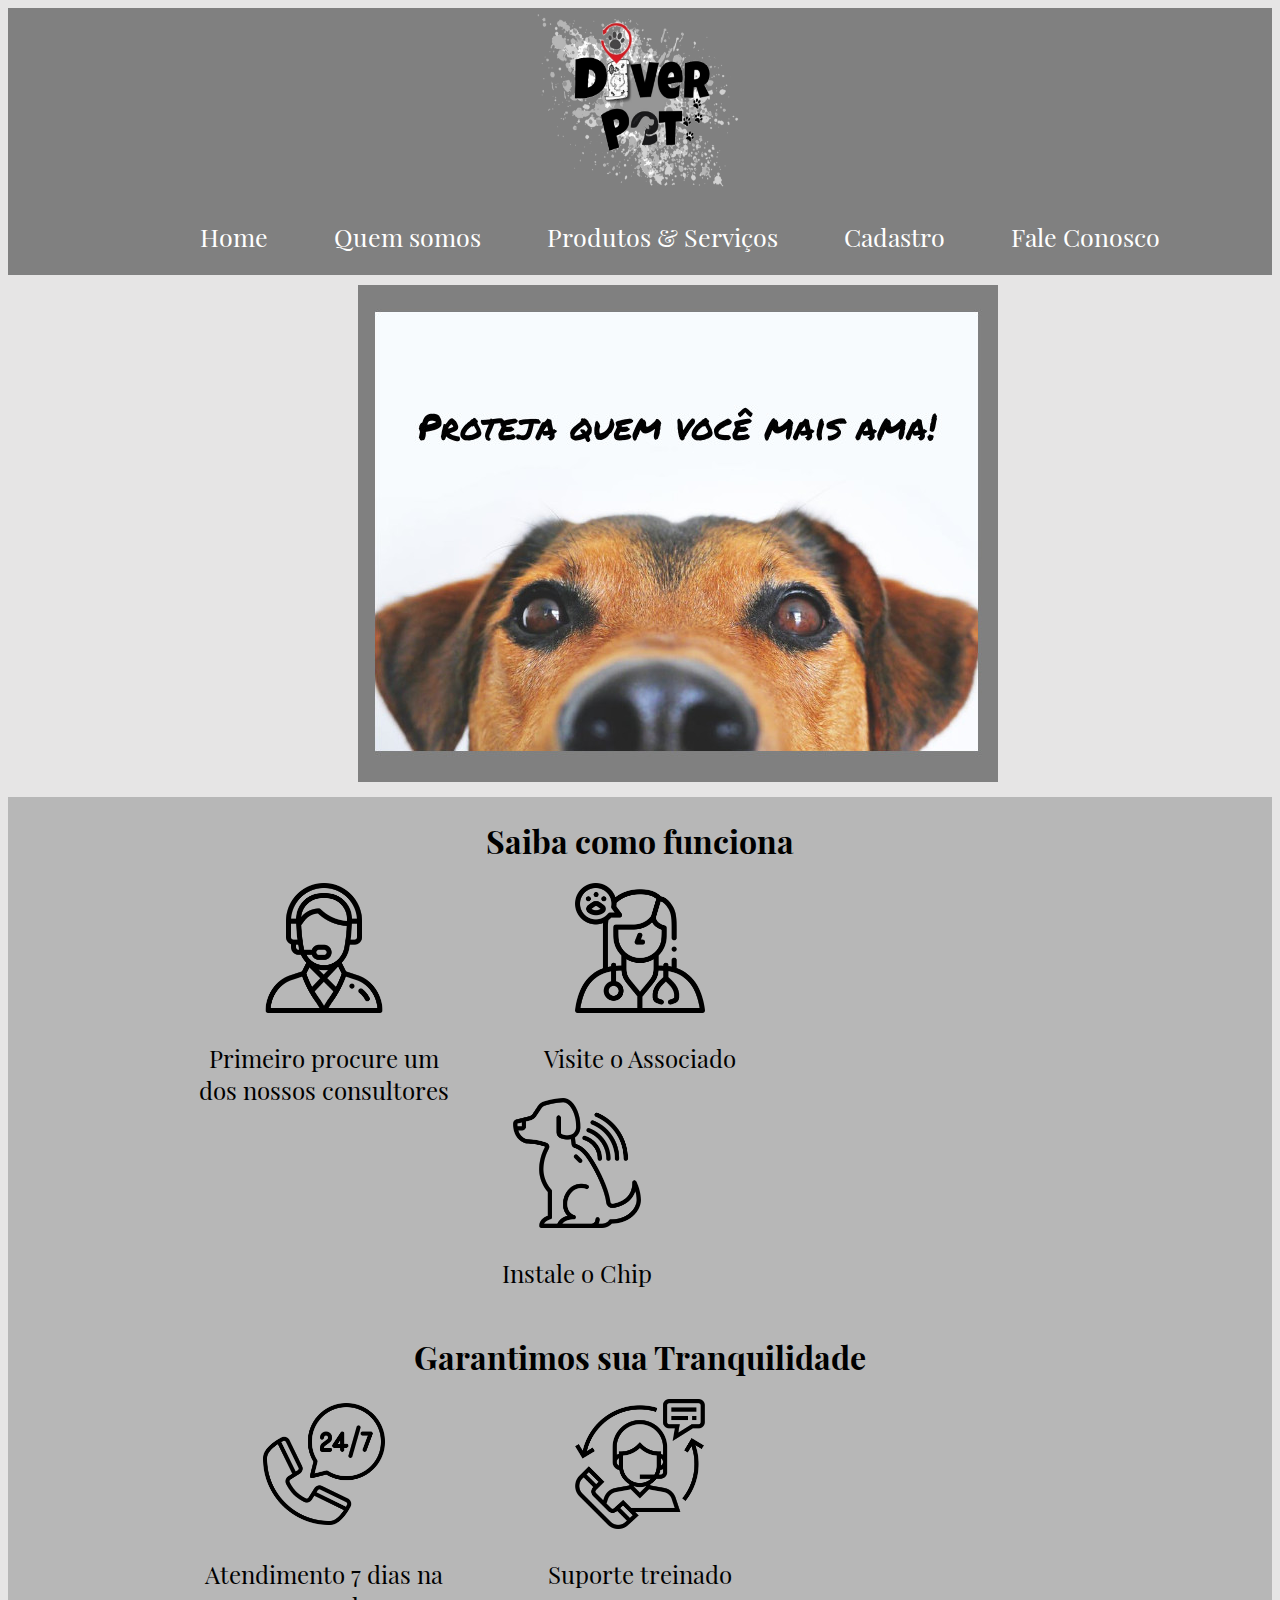
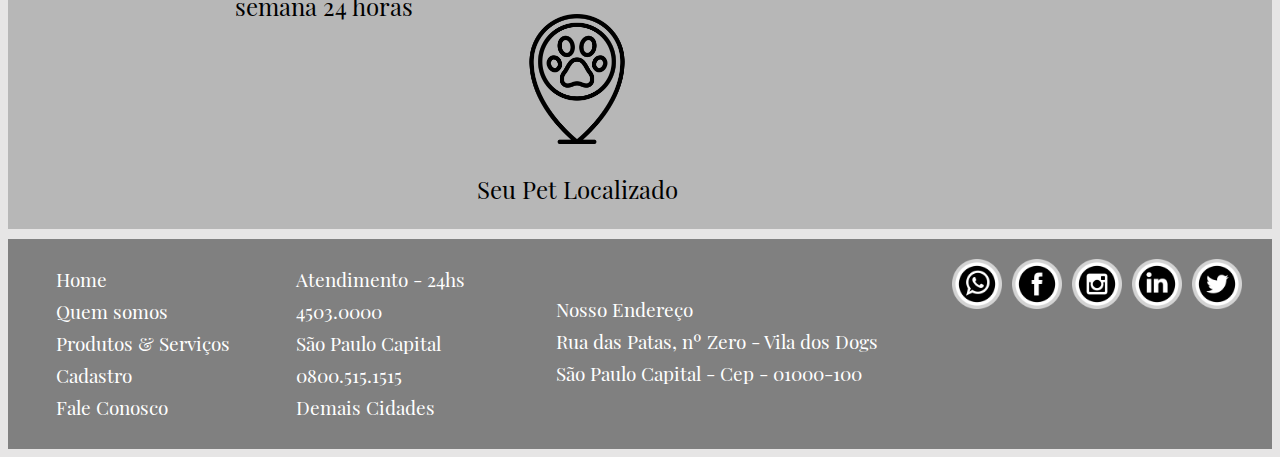
<file: Diverpet/index.html>
<?php

?>
<!DOCTYPE html>
<html lang="en">
<head>
    <meta charset="UTF-8">
    <meta name="viewport" content="width=device-width, initial-scale=1.0">
    <title>Diverpet Localiza Pet</title>
    <link rel="stylesheet" href="_css/estilo.css"/>
</head>

<body>
<header class="header">
    <img id="cabeca" src="_img/logo1.png" height= "190px" width="220px">
    <nav>
        <ul class="menu">
            <li><a href="index.html">Home</a></li>
            <li><a href="quemsomos.html">Quem somos</a></li>
            <li><a href="produto.html">Produtos & Serviços</a></li>
            <li><a href="cadastro.html">Cadastro</a></li>
            <li><a href="faleconosco.html">Fale Conosco</a></li>        
        </ul>
    </nav>
</header>
	
<head>
<script id="banner" src="_js/banner.js" type="text/javascript">
</script>
<body onLoad="slide1()">
<img id="id">
</body>


<section class="flex1">
    <div class="divcentral">
        <center>
            <h1> Saiba como funciona </h1>
            <div class="divesq">
                <img src="_img/apoio.png" width="130px" height="130px">
                <p>Primeiro procure um dos nossos consultores</p>
            </div> 
            <div class="divcen">
                <img src="_img/veterinario4.png" width="130px" height="130px">
                <p>Visite o Associado</p>
            </div> 
            <div class="divDir">
                <img src="_img/caoradar.png" width="130px" height="130px">
                <p>Instale o Chip</p>
            </div> 
        </center>
        
    </div>

</section>

<section class="flex2">
    <div class="divcentralDois">
        <center>
            <h1> Garantimos sua Tranquilidade </h1>
            <div class="divesq2">
                <img src="_img/vintequatro.png" width="130px" height="130px">
                <p>Atendimento 7 dias na semana 24 horas</p>
            </div> 
            <div class="divcen2">
                <img src="_img/suporte.png" width="130px" height="130px">
                <p>Suporte treinado</p>
            </div> 
            <div class="divdir2">
                <img src="_img/localiza.png" width="130px" height="130px">
                <p>Seu Pet Localizado</p>
            </div> 
        </center>
        
    </div>

</section>



<footer class="footer">
    <div id="menuFooter">
                <ul class="menufooter">
                <li><a href="index.html">Home</a></li>
                <li><a href="quemsomos.html">Quem somos</a></li>
                <li><a href="produto.html">Produtos & Serviços</a></li>
                <li><a href="cadastro.html">Cadastro</a></li>
                <li><a href="faleconosco.html">Fale Conosco</a></li>        
            </ul>     
    </div>

    <div class="sociais">
        <div class="whats">
            <a href="https://api.whatsapp.com/send?phone=1199999-9999" target="_blank"><img src="_img/whats.png" width="50px" height="50px"></a>
        </div> 
        <div class="face">
            <a href="http://www.facebook.com.br" target="_blank"><img src="_img/face.png" width="50px" height="50px"></a>
        </div> 
        <div class="insta">
            <a href="http://www.instagram.com.br" target="_blank"><img src="_img/insta.png" width="50px" height="50px"></a>
        </div> 
        <div class="linke">
            <a href="http://www.linkedin.com" target="_blank"><img src="_img/linke.png" width="50px" height="50px"></a>
        </div> 
        <div class="twite">
            <a href="http://www.twitter.com" target="_blank"><img src="_img/twite.png" width="50px" height="50px"></a>
    </div>
    </div>
    <div class="atendimento">
        <ul id="atedimentoUl">
            <li>Atendimento - 24hs</li> 
            <li>4503.0000</li>
            <li>São Paulo Capital</li>
            <li>0800.515.1515</li>
            <li>Demais Cidades</li>
        </ul>
    </div>
 
    <div class="endereco">
        <ul id="enderecoFooter">
            <li>Nosso Endereço</li> 
            <li>Rua das Patas, nº Zero - Vila dos Dogs</li>
            <li>São Paulo Capital - Cep - 01000-100</li>
            
        </ul>
    </div>
</footer>

</body>
</html>
</file>
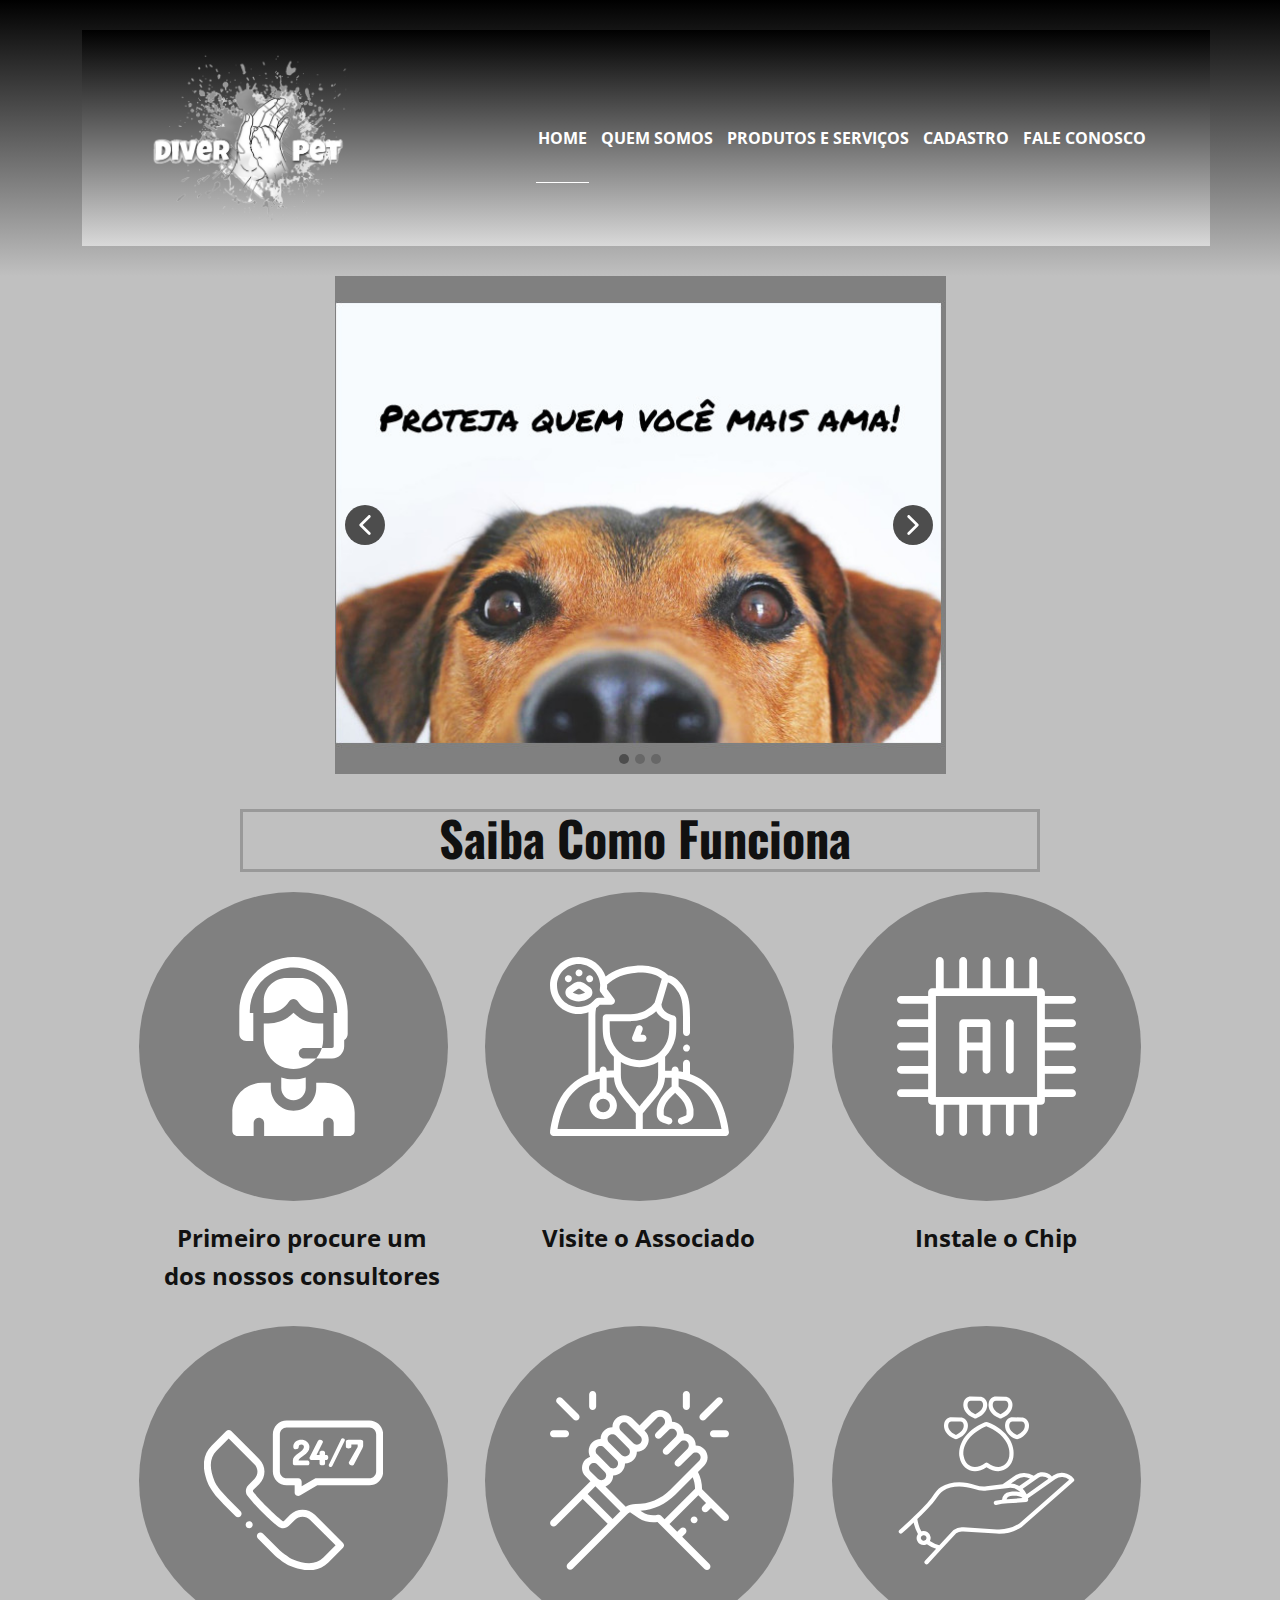
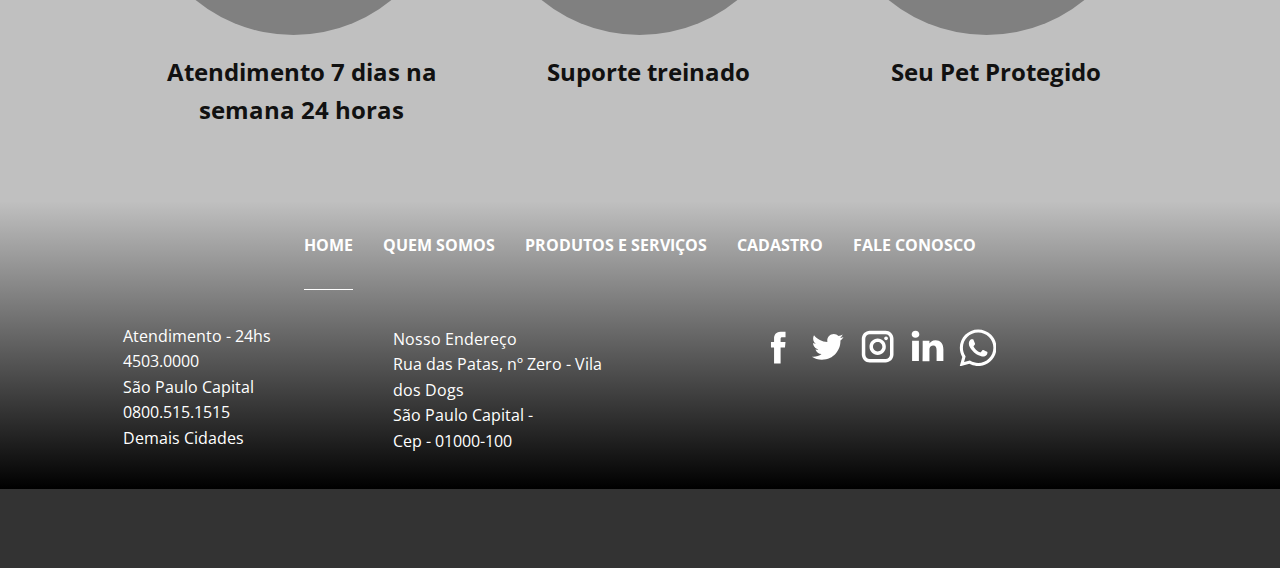
<file: sitepronto_versaofinal/index.html>
<!DOCTYPE html>
<html style="font-size: 16px;">
  <head>
    <meta name="viewport" content="width=device-width, initial-scale=1.0">
    <meta charset="utf-8">
    <meta name="keywords" content="">
    <meta name="description" content="">
    <meta name="page_type" content="np-template-header-footer-from-plugin">
    <title>Home</title>
    <link rel="stylesheet" href="nicepage.css" media="screen">
<link rel="stylesheet" href="Home.css" media="screen">
    <script class="u-script" type="text/javascript" src="jquery-1.9.1.min.js" defer=""></script>
    <script class="u-script" type="text/javascript" src="nicepage.js" defer=""></script>
    <link id="u-theme-google-font" rel="stylesheet" href="https://fonts.googleapis.com/css?family=Oswald:200,300,400,500,600,700|Open+Sans:300,300i,400,400i,600,600i,700,700i,800,800i">
    <link id="u-page-google-font" rel="stylesheet" href="https://fonts.googleapis.com/css?family=Oswald:200,300,400,500,600,700">
    
    
    
    <script type="application/ld+json">{
		"@context": "http://schema.org",
		"@type": "Organization",
		"name": "diverpet",
		"logo": "images/logo.png",
		"sameAs": [
				"http://www.facebook.com.br",
				"http://www.twitter.com",
				"http://www.instagram.com.br",
				"http://www.linkedin.com",
				"https://api.whatsapp.com/send?phone=1199999-9999"
		]
}</script>
    <meta property="og:title" content="Home">
    <meta property="og:type" content="website">
    <meta name="theme-color" content="#022cd6">
    <meta name="twitter:site" content="@">
    <meta name="twitter:card" content="summary_large_image">
    <meta name="twitter:title" content="Home">
    <meta name="twitter:description" content="diverpet">
  </head>
  <body data-home-page="https://diverpet.nicepage.io/Home.html?version=a1251338-8563-40fa-8b62-8b732e39627c" data-home-page-title="Home" class="u-body"><header class="u-clearfix u-gradient u-header u-header" id="sec-8713"><div class="u-clearfix u-sheet u-valign-middle u-sheet-1">
        <div class="u-container-style u-gradient u-group u-group-1">
          <div class="u-container-layout u-container-layout-1">
            <nav class="u-align-center u-menu u-menu-dropdown u-offcanvas u-menu-1">
              <div class="menu-collapse" style="font-size: 1rem; letter-spacing: 0px; font-weight: 700; text-transform: uppercase;">
                <a class="u-button-style u-custom-active-border-color u-custom-border u-custom-border-color u-custom-border-radius u-custom-borders u-custom-color u-custom-hover-border-color u-custom-left-right-menu-spacing u-custom-text-active-color u-custom-text-color u-custom-text-hover-color u-custom-text-shadow u-custom-text-shadow-blur u-custom-text-shadow-color u-custom-text-shadow-transparency u-custom-text-shadow-x u-custom-text-shadow-y u-custom-top-bottom-menu-spacing u-nav-link" href="#">
                  <svg><use xlink:href="#menu-hamburger"></use></svg>
                  <svg version="1.1" xmlns="http://www.w3.org/2000/svg" xmlns:xlink="http://www.w3.org/1999/xlink"><defs><symbol id="menu-hamburger" viewBox="0 0 16 16" style="width: 16px; height: 16px;"><rect y="1" width="16" height="2"></rect><rect y="7" width="16" height="2"></rect><rect y="13" width="16" height="2"></rect>
</symbol>
</defs></svg>
                </a>
              </div>
              <div class="u-custom-menu u-nav-container">
                <ul class="u-nav u-spacing-10 u-unstyled u-nav-1"><li class="u-nav-item"><a class="u-border-1 u-border-active-white u-border-hover-white u-border-no-left u-border-no-right u-border-no-top u-button-style u-nav-link u-text-active-white u-text-hover-black u-text-white" href="Home.html" style="padding: 36px 2px;">Home</a>
</li><li class="u-nav-item"><a class="u-border-1 u-border-active-white u-border-hover-white u-border-no-left u-border-no-right u-border-no-top u-button-style u-nav-link u-text-active-white u-text-hover-black u-text-white" href="Quem-Somos.html" style="padding: 36px 2px;">Quem Somos</a>
</li><li class="u-nav-item"><a class="u-border-1 u-border-active-white u-border-hover-white u-border-no-left u-border-no-right u-border-no-top u-button-style u-nav-link u-text-active-white u-text-hover-black u-text-white" href="Produtos-e-Serviços.html" style="padding: 36px 2px;">Produtos e Serviços</a>
</li><li class="u-nav-item"><a class="u-border-1 u-border-active-white u-border-hover-white u-border-no-left u-border-no-right u-border-no-top u-button-style u-nav-link u-text-active-white u-text-hover-black u-text-white" href="Cadastro.html" style="padding: 36px 2px;">Cadastro</a>
</li><li class="u-nav-item"><a class="u-border-1 u-border-active-white u-border-hover-white u-border-no-left u-border-no-right u-border-no-top u-button-style u-nav-link u-text-active-white u-text-hover-black u-text-white" href="Fale-Conosco.html" style="padding: 36px 2px;">Fale Conosco</a>
</li></ul>
              </div>
              <div class="u-custom-menu u-nav-container-collapse">
                <div class="u-black u-container-style u-inner-container-layout u-opacity u-opacity-95 u-sidenav">
                  <div class="u-sidenav-overflow">
                    <div class="u-menu-close"></div>
                    <ul class="u-align-center u-nav u-popupmenu-items u-unstyled u-nav-2"><li class="u-nav-item"><a class="u-button-style u-nav-link" href="Home.html" style="padding: 50px 46px;">Home</a>
</li><li class="u-nav-item"><a class="u-button-style u-nav-link" href="Quem-Somos.html" style="padding: 50px 46px;">Quem Somos</a>
</li><li class="u-nav-item"><a class="u-button-style u-nav-link" href="Produtos-e-Serviços.html" style="padding: 50px 46px;">Produtos e Serviços</a>
</li><li class="u-nav-item"><a class="u-button-style u-nav-link" href="Cadastro.html" style="padding: 50px 46px;">Cadastro</a>
</li><li class="u-nav-item"><a class="u-button-style u-nav-link" href="Fale-Conosco.html" style="padding: 50px 46px;">Fale Conosco</a>
</li></ul>
                  </div>
                </div>
                <div class="u-black u-menu-overlay u-opacity u-opacity-70"></div>
              </div>
            </nav>
            <a href="/Home.html" data-page-id="449424" class="u-image u-logo u-image-1" data-image-width="860" data-image-height="743" title="Home">
              <img src="images/logo.png" class="u-logo-image u-logo-image-1" data-image-width="207.4336">
            </a>
          </div>
        </div>
      </div></header> 
    <section class="u-align-center u-clearfix u-grey-25 u-section-1" id="sec-abc3">
      <div class="u-clearfix u-sheet u-sheet-1">
        <div class="pointer-event u-carousel u-expanded-width-xs u-gallery u-layout-carousel u-lightbox u-no-transition u-show-text-none u-gallery-1" data-interval="5000" data-u-ride="carousel" id="carousel-9387">
          <ol class="u-absolute-hcenter u-carousel-indicators u-carousel-indicators-1">
            <li data-u-target="#carousel-9387" data-u-slide-to="0" class="u-active u-grey-70 u-shape-circle" style="width: 10px; height: 10px;"></li>
            <li data-u-target="#carousel-9387" data-u-slide-to="1" class="u-grey-70 u-shape-circle" style="width: 10px; height: 10px;"></li>
            <li data-u-target="#carousel-9387" data-u-slide-to="2" class="u-grey-70 u-shape-circle" style="width: 10px; height: 10px;"></li>
          </ol>
          <div class="u-carousel-inner u-gallery-inner" role="listbox">
            <div class="u-active u-carousel-item u-gallery-item u-carousel-item-1">
              <div class="u-back-slide" data-image-width="640" data-image-height="497">
                <img class="u-back-image u-expanded" src="images/banner1_1.jpg">
              </div>
              <div class="u-over-slide u-over-slide-1">
                <h3 class="u-gallery-heading"></h3>
                <p class="u-gallery-text"></p>
              </div>
            </div>
            <div class="u-carousel-item u-gallery-item u-carousel-item-2">
              <div class="u-back-slide" data-image-width="638" data-image-height="497">
                <img class="u-back-image u-expanded" src="images/banner2.jpg">
              </div>
              <div class="u-over-slide u-over-slide-2">
                <h3 class="u-gallery-heading"></h3>
                <p class="u-gallery-text"></p>
              </div>
            </div>
            <div class="u-carousel-item u-gallery-item u-carousel-item-3" data-image-width="640" data-image-height="495">
              <div class="u-back-slide">
                <img class="u-back-image u-expanded" src="images/banner3.jpg">
              </div>
              <div class="u-over-slide u-over-slide-3">
                <h3 class="u-gallery-heading"></h3>
                <p class="u-gallery-text"></p>
              </div>
              <style data-mode="XL" data-visited="true"></style>
              <style data-mode="LG" data-visited="true"></style>
              <style data-mode="MD"></style>
              <style data-mode="SM"></style>
              <style data-mode="XS"></style>
            </div>
          </div>
          <a class="u-absolute-vcenter u-carousel-control u-carousel-control-prev u-grey-70 u-icon-circle u-opacity u-opacity-70 u-spacing-10 u-text-white u-carousel-control-1" href="#carousel-9387" role="button" data-u-slide="prev">
            <span aria-hidden="true">
              <svg viewBox="0 0 451.847 451.847"><path d="M97.141,225.92c0-8.095,3.091-16.192,9.259-22.366L300.689,9.27c12.359-12.359,32.397-12.359,44.751,0
c12.354,12.354,12.354,32.388,0,44.748L173.525,225.92l171.903,171.909c12.354,12.354,12.354,32.391,0,44.744
c-12.354,12.365-32.386,12.365-44.745,0l-194.29-194.281C100.226,242.115,97.141,234.018,97.141,225.92z"></path></svg>
            </span>
            <span class="sr-only">
              <svg viewBox="0 0 451.847 451.847"><path d="M97.141,225.92c0-8.095,3.091-16.192,9.259-22.366L300.689,9.27c12.359-12.359,32.397-12.359,44.751,0
c12.354,12.354,12.354,32.388,0,44.748L173.525,225.92l171.903,171.909c12.354,12.354,12.354,32.391,0,44.744
c-12.354,12.365-32.386,12.365-44.745,0l-194.29-194.281C100.226,242.115,97.141,234.018,97.141,225.92z"></path></svg>
            </span>
          </a>
          <a class="u-absolute-vcenter u-carousel-control u-carousel-control-next u-grey-70 u-icon-circle u-opacity u-opacity-70 u-spacing-10 u-text-white u-carousel-control-2" href="#carousel-9387" role="button" data-u-slide="next">
            <span aria-hidden="true">
              <svg viewBox="0 0 451.846 451.847"><path d="M345.441,248.292L151.154,442.573c-12.359,12.365-32.397,12.365-44.75,0c-12.354-12.354-12.354-32.391,0-44.744
L278.318,225.92L106.409,54.017c-12.354-12.359-12.354-32.394,0-44.748c12.354-12.359,32.391-12.359,44.75,0l194.287,194.284
c6.177,6.18,9.262,14.271,9.262,22.366C354.708,234.018,351.617,242.115,345.441,248.292z"></path></svg>
            </span>
            <span class="sr-only">
              <svg viewBox="0 0 451.846 451.847"><path d="M345.441,248.292L151.154,442.573c-12.359,12.365-32.397,12.365-44.75,0c-12.354-12.354-12.354-32.391,0-44.744
L278.318,225.92L106.409,54.017c-12.354-12.359-12.354-32.394,0-44.748c12.354-12.359,32.391-12.359,44.75,0l194.287,194.284
c6.177,6.18,9.262,14.271,9.262,22.366C354.708,234.018,351.617,242.115,345.441,248.292z"></path></svg>
            </span>
          </a>
        </div>
      </div>
    </section>
    <section class="u-clearfix u-grey-25 u-section-2" id="sec-4cd8">
      <div class="u-clearfix u-sheet u-sheet-1">
        <div class="u-border-3 u-border-grey-40 u-container-style u-group u-group-1">
          <div class="u-container-layout u-valign-top u-container-layout-1">
            <h1 class="u-align-center u-text u-text-1">Saiba Como Funciona</h1>
          </div>
        </div>
        <div class="u-align-center u-list u-list-1">
          <div class="u-repeater u-repeater-1">
            <div class="u-align-center u-container-style u-list-item u-repeater-item">
              <div class="u-container-layout u-similar-container u-container-layout-2"><span class="u-custom-color-1 u-icon u-icon-circle u-spacing-65 u-icon-1"><svg class="u-svg-link" preserveAspectRatio="xMidYMin slice" viewBox="0 0 512 512" style=""><use xlink:href="#svg-7b16"></use></svg><svg class="u-svg-content" viewBox="0 0 512 512" id="svg-7b16"><g><path d="m243.28 127.05c2.741-4.386 7.548-7.05 12.72-7.05s9.979 2.664 12.72 7.05c12.895 20.633 35.119 32.95 59.45 32.95h12.83v-35c0-35.841-29.159-65-65-65h-40c-35.841 0-65 29.159-65 65v35h12.83c24.331 0 46.555-12.317 59.45-32.95z"></path><path d="m221 344.548v30.452c0 19.33 15.67 35 35 35s35-15.67 35-35v-30.453c-11.041 3.536-22.801 5.453-35 5.453-12.2 0-23.959-1.916-35-5.452z"></path><path d="m271 275c0-8.284 6.716-15 15-15h51.241c2.439-7.909 3.758-16.305 3.758-25.005v-44.995h-12.83c-27.717 0-53.519-11.193-72.17-30.681-18.65 19.488-44.452 30.681-72.169 30.681h-12.83v45c0 46.869 38.131 85 85 85 25.906 0 49.126-11.664 64.729-30h-34.729c-8.284 0-15-6.716-15-15z"></path><path d="m346 360h-25v15c0 35.841-29.159 65-65 65s-65-29.159-65-65v-15h-25c-46.869 0-85 38.131-85 85v52c0 8.284 6.716 15 15 15h46v-37c0-8.284 6.716-15 15-15s15 6.716 15 15v37h169v-37c0-8.284 6.716-15 15-15s15 6.716 15 15v37h45c8.284 0 15-6.716 15-15v-52c0-46.869-38.131-85-85-85z"></path><path d="m121 240h20v-80h-10v-5c0-68.925 56.075-125 125-125s125 56.075 125 125v5h-10v95c0 2.757-2.243 5-5 5h-28.759c-3.439 11.151-9.125 21.319-16.512 30h45.271c19.299 0 35-15.701 35-35v-17.698c5.972-3.459 10-9.904 10-17.302v-65c0-85.468-69.533-155-155-155s-155 69.532-155 155v65c0 11.046 8.954 20 20 20z"></path>
</g></svg></span>
                <p class="u-align-center u-text u-text-2">Primeiro procure um dos nossos consultores </p>
              </div>
            </div>
            <div class="u-align-center u-container-style u-list-item u-repeater-item">
              <div class="u-container-layout u-similar-container u-container-layout-3"><span class="u-custom-color-1 u-icon u-icon-circle u-spacing-65 u-icon-2"><svg class="u-svg-link" preserveAspectRatio="xMidYMin slice" viewBox="0 0 512.21 512.21" style=""><use xlink:href="#svg-c597"></use></svg><svg class="u-svg-content" viewBox="0 0 512.21 512.21" id="svg-c597"><path d="m511.919 499.907c-1.056-9.652-7.295-57.512-30.592-97.695-9.814-16.782-22.915-31.723-38.939-44.411-13.358-10.934-28.089-18.134-41.742-22.877v-31.098c0-5.523-4.478-10-10-10s-10 4.477-10 10v25.529c-4.605-.984-8.855-1.699-12.61-2.217v-3.53c0-5.523-4.478-10-10-10s-10 4.477-10 10v1.965c-6.189-.294-12.384-.349-18.578-.354l.008-39.744c14.372-13.98 24.609-32.421 29.033-51.952 2.208-9.739 2.708-19.611 2.753-29.006.044-9.233.146-18.462.043-27.697-.051-4.652-3.305-8.654-7.848-9.655-.011-.002-.055-.012-.128-.03-6.975-1.591-13.952-4.702-19.88-8.666-7.868-5.261-14.139-13.037-14.581-22.823l18.653-62.89c5.868 1.34 17.206 7.03 30.752 29.499 11.55 19.157 12.384 43.251 12.384 80.657v32.917c0 5.523 4.478 10 10 10s10-4.477 10-10v-32.919c0-39.674-1.062-67.441-15.256-90.983-18.541-30.757-36.385-38.223-47.407-39.403-3.229-4.497-7.881-7.405-12.343-10.511-24.742-17.227-60.355-18.145-79.386-17.16-33.234 1.736-63.974 12.855-86.95 31.054-10.826-32.444-41.466-55.907-77.503-55.907-45.048 0-81.697 36.649-81.697 81.697s36.649 81.697 81.697 81.697c9.857 0 19.446-1.753 28.406-5.07-.226 2.992-.353 5.891-.353 8.636v168.995c-13.379 4.664-27.169 11.43-39.194 21.252-15.874 12.08-29.627 27.639-39.797 45.037-23.275 40.147-29.519 88.03-30.573 97.668-.13.933-.227 1.81-.17 2.809.288 5.269 4.667 9.488 10.005 9.488h491.98c5.464 0 9.904-4.382 9.998-9.824.021-.865-.069-1.65-.185-2.478zm-255.819-71.963s-26.404-32.22-27.689-33.779c-17.578-21.319-25.601-31.049-25.666-57.686v-1.34-34.487c16.049 9.483 34.422 14.587 53.35 14.587s37.316-5.102 53.366-14.587l-.007 34.557v.92c0 26.877-8.104 36.716-25.862 58.272-1.223 1.487-27.492 33.543-27.492 33.543zm-22.168-244.466c20.749-.524 41.107-6.831 58.174-18.721 4.127-2.875 8.041-6.037 11.729-9.457 4.717 9.008 12.401 16.099 21.008 21.348 5.992 3.655 11.979 6.147 16.513 7.736.031 6.401-.004 11.61-.108 15.797-.402 14.459-.794 28.119-6.295 41.742-4.844 11.998-12.497 23.509-22.443 31.884-15.546 13.821-35.581 21.433-56.415 21.433-20.951 0-41.078-7.695-56.682-21.673-.199-.178-.388-.365-.586-.545-12.726-11.602-21.821-27.164-25.614-43.851-2.345-10.716-2.166-21.543-2.299-32.438-.061-4.818-.085-9.233-.073-13.214h60.054c1.023.001 2.034-.015 3.037-.041zm-213.827-101.781c0-34.02 27.677-61.697 61.697-61.697 32.509 0 59.208 25.279 61.516 57.21.378 5.224-.041 10.311-.816 15.478-.452 3.013.344 5.727 2.131 8.154 2.829 3.841 10.503 14.157 11.491 15.489-4.134 0-16.162-.023-18.042 0-3.943.048-6.509 1.984-8.939 4.89-3.585 4.285-7.709 7.895-12.207 11.186-10.196 7.093-22.368 10.988-35.134 10.988-34.02-.001-61.697-27.679-61.697-61.698zm109.75 85.263c0-6.151.707-13.255 2.054-20.732 3.816-2.975 7.378-6.295 10.612-9.896h33.474c8.018 0 12.845-9.47 8.031-15.96l-21.17-28.537c.427-3.395.642-6.79.642-10.138 0-.14-.01-.278-.011-.417-.004-.795-.014-1.591-.041-2.386 20.134-19.966 50.422-32.321 83.845-34.066 28.026-1.451 52.42 3.504 66.913 13.596 1.912 1.334 3.896 2.56 5.727 4.009l-20.318 67.753c-11.68 16.247-30.605 27.399-50.017 31.434-6.142 1.277-12.43 1.901-18.703 1.901h-69.93c-5.428 0-9.865 4.33-9.997 9.756-.255 10.457-.173 20.94-.071 31.398.095 9.689.662 19.509 2.829 28.98 4.51 19.774 14.505 37.558 29.02 51.705v39.772c-6.835-.006-13.716.335-20.542.702v-2.226c0-5.523-4.477-10-10-10s-10 4.477-10 10v4.36c-3.866.608-8.013 1.374-12.348 2.338v-163.346zm-81.706 245.347c8.871-15.175 20.888-28.758 34.752-39.281 17.545-13.331 37.676-20.968 59.303-24.747v38.629c-16.825 4.434-29.269 19.777-29.269 37.975 0 21.653 17.616 39.269 39.269 39.269s39.269-17.616 39.269-39.269c0-18.198-12.445-33.541-29.269-37.975v-41.024c6.92-.438 13.915-.758 20.846-.752 1.974 27.849 13.398 41.705 29.931 61.757 1.272 1.543 32.497 39.647 32.497 39.647v45.674h-223.932c2.725-16.897 9.93-51.146 26.603-79.903zm104.054-6.693c10.625 0 19.269 8.644 19.269 19.27 0 10.625-8.644 19.269-19.269 19.269s-19.269-8.644-19.269-19.269c0-10.626 8.644-19.27 19.269-19.27zm113.273 86.596v-43.9c.086-.186.179-.369.254-.56 0 0 32.087-39.159 33.299-40.631 16.604-20.156 28.102-34.115 30.111-61.901l2.589.002c6.314.01 11.569.132 16.306.377v24.959l-5.6 5.316c-19.335 18.355-32.344 32.403-36.834 59.347-.09.543-.136 1.093-.136 1.644v13.032c0 10.463 6.626 19.842 16.488 23.338l14.883 5.275c1.104.392 2.231.578 3.341.578 4.116 0 7.972-2.562 9.426-6.662 1.845-5.206-.88-10.921-6.085-12.766l-14.883-5.275c-1.896-.672-3.17-2.476-3.17-4.487v-12.182c3.667-20.781 13.617-31.081 30.739-47.337l1.83-1.737 1.83 1.737c17.122 16.257 27.072 26.557 30.739 47.338v12.182c0 2.012-1.274 3.815-3.171 4.487l-14.882 5.275c-5.205 1.845-7.93 7.561-6.085 12.766 1.846 5.205 7.559 7.93 12.767 6.084l14.882-5.274c9.862-3.496 16.489-12.875 16.489-23.338v-13.032c0-.551-.046-1.101-.136-1.644-4.49-26.944-17.499-40.992-36.834-59.348l-5.6-5.316v-23.146c16.195 2.561 41.251 9.12 61.741 25.915.045.037.09.073.136.109 14.094 11.148 25.584 24.228 34.132 38.842 16.692 28.792 23.897 63.04 26.621 79.935h-225.187z"></path><path d="m244.777 242.776h21.399c5.522 0 10-4.477 10-10s-4.478-10-10-10h-6.741l5.353-13.663c2.015-5.142-.521-10.944-5.663-12.958-5.143-2.015-10.945.521-12.959 5.664l-10.699 27.311c-1.206 3.078-.813 6.553 1.05 9.283 1.863 2.729 4.955 4.363 8.26 4.363z"></path><path d="m398.955 254.99c-2.984-4.566-9.356-5.746-13.859-2.76-4.542 3.012-5.774 9.338-2.761 13.86 3.018 4.529 9.331 5.798 13.86 2.77 4.53-3.028 5.782-9.341 2.76-13.87z"></path><path d="m52.645 72.25c9.14 0 13.403-11.789 6.427-17.663-6.977-5.875-17.88.423-16.272 9.402.844 4.709 5.051 8.261 9.845 8.261z"></path><path d="m107.905 70.56c3.556 2.369 8.321 2.184 11.695-.432 3.3-2.559 4.65-7.064 3.338-11.02-1.341-4.043-5.222-6.863-9.488-6.863-4.169 0-8.003 2.709-9.411 6.631-1.524 4.243.082 9.204 3.866 11.684z"></path><path d="m73.815 49.23c2.064 5.034 8.042 7.503 13.06 5.41 5.028-2.098 7.499-8.014 5.41-13.06-2.085-5.034-8.035-7.491-13.06-5.4-5.02 2.088-7.508 8.013-5.41 13.05z"></path><path d="m121.355 101.809c0-5.889-2.833-11.488-7.578-14.977l-14.81-10.888c-9.473-6.965-22.262-7.048-31.826-.209l-15.317 10.953c-4.869 3.482-7.775 9.135-7.776 15.121s2.906 11.639 7.771 15.119l.37.264c9.155 6.55 19.838 9.82 30.517 9.82 10.908 0 21.812-3.413 31.075-10.226 4.743-3.489 7.575-9.088 7.574-14.977zm-56.264-.02 13.685-9.786c2.507-1.792 5.861-1.771 8.344.055l13.218 9.718c-10.728 6.958-24.494 6.976-35.247.013z"></path></svg></span>
                <p class="u-align-center u-text u-text-3">Visite o Associado</p>
              </div>
            </div>
            <div class="u-align-center u-container-style u-list-item u-repeater-item">
              <div class="u-container-layout u-similar-container u-container-layout-4"><span class="u-custom-color-1 u-icon u-icon-circle u-spacing-65 u-icon-3"><svg class="u-svg-link" preserveAspectRatio="xMidYMin slice" viewBox="0 0 368 368" style=""><use xlink:href="#svg-5bc5"></use></svg><svg class="u-svg-content" viewBox="0 0 368 368" id="svg-5bc5"><path d="m184.007812 128h-48c-4.414062 0-8 3.585938-8 8v96c0 4.414062 3.585938 8 8 8 4.417969 0 8-3.585938 8-8v-40h32v40c0 4.414062 3.585938 8 8 8 4.417969 0 8-3.585938 8-8v-96c0-4.414062-3.582031-8-8-8zm-40 48v-32h32v32zm0 0"></path><path d="m232.007812 128c-4.414062 0-8 3.585938-8 8v96c0 4.414062 3.585938 8 8 8 4.417969 0 8-3.585938 8-8v-96c0-4.414062-3.582031-8-8-8zm0 0"></path><path d="m360 95.992188c4.414062 0 8-3.585938 8-8 0-4.417969-3.585938-8-8-8h-55.992188v-7.992188c0-4.414062-3.582031-8-8-8h-8.007812v-56c0-4.414062-3.585938-8-8-8s-8 3.585938-8 8v56h-32v-56c0-4.414062-3.585938-8-8-8s-8 3.585938-8 8v56h-31.992188v-56c0-4.414062-3.582031-8-8-8-4.414062 0-8 3.585938-8 8v56h-32.007812v-56c0-4.414062-3.585938-8-8-8s-8 3.585938-8 8v56h-32v-56c0-4.414062-3.585938-8-8-8s-8 3.585938-8 8v56h-7.992188c-4.414062 0-8 3.585938-8 8v7.992188h-56c-4.414062 0-7.9999995 3.582031-7.9999995 8 0 4.414062 3.5859375 8 7.9999995 8h56v32h-56c-4.414062 0-7.9999995 3.582031-7.9999995 8 0 4.414062 3.5859375 8 7.9999995 8h56v32.007812h-56c-4.414062 0-7.9999995 3.585938-7.9999995 8s3.5859375 8 7.9999995 8h56v31.992188h-56c-4.414062 0-7.9999995 3.582031-7.9999995 8 0 4.414062 3.5859375 8 7.9999995 8h56v32h-56.007812c-4.414062 0-8 3.582031-8 8 0 4.414062 3.585938 8 8 8h56.007812v8.007812c0 4.414062 3.585938 8 8 8h7.992188v56c0 4.414062 3.585938 8 8 8s8-3.585938 8-8v-56h32v56c0 4.414062 3.585938 8 8 8s8-3.585938 8-8v-56h32.007812v56c0 4.414062 3.585938 8 8 8 4.417969 0 8-3.585938 8-8v-56h31.992188v56c0 4.414062 3.585938 8 8 8s8-3.585938 8-8v-56h32v56c0 4.414062 3.585938 8 8 8s8-3.585938 8-8v-56h8.007812c4.417969 0 8-3.585938 8-8v-8.007812h55.992188c4.414062 0 8-3.585938 8-8 0-4.417969-3.585938-8-8-8h-55.992188v-32h55.992188c4.414062 0 8-3.585938 8-8 0-4.417969-3.585938-8-8-8h-55.992188v-31.992188h55.992188c4.414062 0 8-3.585938 8-8s-3.585938-8-8-8h-55.992188v-32.007812h55.992188c4.414062 0 8-3.585938 8-8 0-4.417969-3.585938-8-8-8h-55.992188v-32zm-279.992188 192.007812v-208h208v7.953125c0 .015625-.007812.023437-.007812.039063 0 .015624.007812.023437.007812.039062v47.921875c0 .015625-.007812.023437-.007812.039063 0 .015624.007812.023437.007812.039062v47.929688c0 .015624-.007812.023437-.007812.039062s.007812.023438.007812.039062v47.914063c0 .015625-.007812.023437-.007812.039063 0 .015624.007812.023437.007812.039062v47.921875c0 .015625-.007812.023437-.007812.039063 0 .015624.007812.023437.007812.039062v7.96875zm0 0"></path></svg>
            
            
          </span>
                <p class="u-align-center u-text u-text-4">Instale o Chip</p>
              </div>
            </div>
            <div class="u-align-center u-container-style u-list-item u-repeater-item">
              <div class="u-container-layout u-similar-container u-container-layout-5"><span class="u-custom-color-1 u-icon u-icon-circle u-spacing-65 u-icon-4"><svg class="u-svg-link" preserveAspectRatio="xMidYMin slice" viewBox="0 -42 511.99839 511" style=""><use xlink:href="#svg-975a"></use></svg><svg class="u-svg-content" viewBox="0 -42 511.99839 511" id="svg-975a"><path d="m269.308594 215.78125c-1.710938 0-3.417969-.4375-4.957032-1.3125-3.117187-1.78125-5.042968-5.097656-5.042968-8.6875v-20.6875h-22.855469c-21.722656 0-39.394531-17.675781-39.394531-39.398438v-105.800781c0-21.722656 17.671875-39.394531 39.394531-39.394531h236.148437c21.726563 0 39.398438 17.671875 39.398438 39.394531v105.800781c0 21.726563-17.675781 39.398438-39.398438 39.398438h-148.59375l-49.613281 29.300781c-1.566406.925781-3.328125 1.386719-5.085937 1.386719zm-32.855469-195.28125c-10.695313 0-19.398437 8.699219-19.398437 19.394531v105.800781c0 10.695313 8.703124 19.398438 19.398437 19.398438h32.855469c5.523437 0 10 4.476562 10 10v13.171875l36.878906-21.78125c1.542969-.910156 3.296875-1.390625 5.085938-1.390625h151.328124c10.695313 0 19.398438-8.703125 19.398438-19.398438v-105.800781c0-10.695312-8.703125-19.394531-19.398438-19.394531zm0 0"></path><path d="m278.136719 54.835938c11.660156 0 23.421875 7.339843 23.421875 20.808593 0 21.8125-31.0625 28.949219-31.0625 38.097657v.902343h26.335937c2.515625 0 4.726563 3.117188 4.726563 6.738281 0 3.617188-2.210938 6.933594-4.726563 6.933594h-35.785156c-2.8125 0-6.835937-1.910156-6.835937-4.824218v-9.75c0-15.78125 31.664062-24.828126 31.664062-37.59375 0-3.21875-2.011719-7.136719-7.640625-7.136719-4.019531 0-7.535156 2.007812-7.535156 7.539062 0 2.914063-3.117188 5.726563-8.246094 5.726563-4.019531 0-7.035156-1.808594-7.035156-8.140625.003906-12.261719 11.261719-19.300781 22.71875-19.300781zm0 0"></path><path d="m330.40625 112.835938h-23.523438c-2.914062 0-5.226562-1.910157-5.226562-5.425782 0-.804687.203125-1.910156.804688-3.015625l23.21875-45.535156c1.507812-2.914063 4.023437-4.023437 6.535156-4.023437 2.714844 0 7.839844 2.3125 7.839844 5.933593 0 .601563-.199219 1.203125-.503907 1.910157l-17.789062 35.683593h8.644531v-7.039062c0-3.316407 3.917969-4.722657 7.839844-4.722657 3.917968 0 7.839844 1.40625 7.839844 4.722657v7.039062h4.324218c3.214844 0 4.824219 3.617188 4.824219 7.238281 0 3.617188-2.414063 7.234376-4.824219 7.234376h-4.324218v10.65625c0 3.21875-3.921876 4.824218-7.839844 4.824218-3.921875 0-7.839844-1.605468-7.839844-4.824218zm0 0"></path><path d="m402.574219 56.042969c0 .605469-.097657 1.308593-.398438 1.910156l-35.386719 72.476563c-.703124 1.507812-2.609374 2.511718-4.519531 2.511718-3.417969 0-5.628906-2.8125-5.628906-5.328125 0-.601562.199219-1.304687.5-1.910156l35.28125-72.472656c.804687-1.710938 2.414063-2.515625 4.222656-2.515625 2.816407 0 5.929688 2.113281 5.929688 5.328125zm0 0"></path><path d="m454.84375 72.226562c0 2.613282-1.609375 6.535157-3.21875 9.550782l-23.519531 45.03125c-.804688 1.507812-2.3125 2.113281-4.421875 2.113281-4.925782 0-9.953125-3.417969-9.953125-7.941406 0-.90625.199219-1.710938.703125-2.613281l24.730468-42.820313v-7.039063h-17.992187v6.734376c0 2.714843-3.820313 4.824218-7.941406 4.824218-4.222657 0-7.742188-2.109375-7.742188-4.824218v-15.578126c0-2.414062 3.417969-4.828124 6.835938-4.828124h35.683593c3.019532 0 6.835938 2.414062 6.835938 4.828124zm0 0"></path><path d="m129.5 308.054688c-4.136719 0-7.882812-2.636719-9.351562-6.480469-1.503907-3.941407-.269532-8.582031 3.007812-11.25 3.242188-2.640625 7.886719-2.996094 11.480469-.847657 3.574219 2.140626 5.488281 6.441407 4.660156 10.53125-.929687 4.609376-5.078125 8.046876-9.796875 8.046876zm0 0"></path><path d="m300.574219 427.808594c-16.511719 0-34.96875-4.246094-55.308594-12.75-9.015625-3.769532-22.464844-13.023438-41.117187-28.285156-.257813-.207032-.503907-.433594-.738282-.667969l-49.050781-49.050781c-3.90625-3.90625-3.90625-10.238282 0-14.140626 3.902344-3.90625 10.234375-3.90625 14.140625 0l48.695312 48.695313c21.886719 17.875 31.808594 23.332031 35.785157 24.996094 39.511719 16.523437 68.425781 14.851562 88.394531-5.117188l34.804688-34.804687-73.183594-73.183594c-5.683594-5.683594-13.238282-8.8125-21.273438-8.8125s-15.589844 3.128906-21.273437 8.8125l-17.453125 17.449219c-8.414063 8.421875-21.742188 9.15625-30.996094 1.710937-15.035156-12.101562-23.894531-19.425781-45.6875-41.140625-21.742188-21.816406-29.066406-30.675781-41.167969-45.714843-7.445312-9.253907-6.710937-22.578126 1.710938-30.996094l17.453125-17.453125c5.679687-5.683594 8.808594-13.238281 8.808594-21.273438 0-8.035156-3.128907-15.589843-8.808594-21.269531l-73.183594-73.183594-34.804688 34.804688c-19.964843 19.96875-21.640624 48.882812-5.117187 88.394531 1.582031 3.785156 5.847656 11.355469 17.179687 25.976563l20.207032 22.195312 36.304687 36.308594c3.90625 3.90625 3.90625 10.238281 0 14.144531-3.902343 3.902344-10.234375 3.902344-14.140625 0l-36.472656-36.476563c-.113281-.109374-.21875-.222656-.324219-.339843l-20.628906-22.660157c-.175781-.191406-.34375-.394531-.503906-.597656-10.464844-13.480468-17.03125-23.566406-20.070313-30.832031-19.726562-47.175781-16.554687-84.269531 9.425782-110.253906l41.875-41.875c3.90625-3.902344 10.238281-3.902344 14.140624 0l80.253907 80.253906c9.460937 9.460937 14.667969 22.039063 14.667969 35.414063 0 13.378906-5.207032 25.957031-14.667969 35.414062l-17.449219 17.453125c-1.1875 1.183594-1.300781 3.039063-.273438 4.320313 11.664063 14.492187 18.730469 23.035156 39.730469 44.109374 21.046875 20.976563 29.589844 28.039063 44.082031 39.699219 1.28125 1.03125 3.136719.914063 4.320313-.265625l17.453125-17.453125c9.457031-9.460937 22.035156-14.671875 35.414062-14.671875 13.375 0 25.953126 5.210938 35.410157 14.671875l80.253906 80.25c1.875 1.878907 2.929687 4.421875 2.929687 7.070313 0 2.652344-1.054687 5.195312-2.929687 7.070312l-41.875 41.875c-14.78125 14.78125-33.160156 22.179688-54.941406 22.179688zm0 0"></path></svg>
            
            
          </span>
                <p class="u-align-center u-text u-text-5">Atendimento 7 dias na semana 24 horas</p>
              </div>
            </div>
            <div class="u-align-center u-container-style u-list-item u-repeater-item">
              <div class="u-container-layout u-similar-container u-container-layout-6"><span class="u-custom-color-1 u-icon u-icon-circle u-spacing-65 u-icon-5"><svg class="u-svg-link" preserveAspectRatio="xMidYMin slice" viewBox="0 0 512.01 512.01" style=""><use xlink:href="#svg-1c53"></use></svg><svg class="u-svg-content" viewBox="0 0 512.01 512.01" id="svg-1c53"><g id="XMLID_2112_"><g id="XMLID_428_"><path id="XMLID_760_" d="m434.99 280.683c-.042-17.126-4.078-33.957-11.773-49.236l17.674-17.674c13.25-13.25 13.25-34.811 0-48.062-6.609-6.609-15.285-9.92-23.967-9.936-.012-9.06-3.545-17.575-9.952-23.983-6.613-6.612-15.296-9.924-23.983-9.936-.012-8.687-3.324-17.37-9.937-23.983-6.404-6.403-14.914-9.936-23.967-9.952-.017-9.053-3.549-17.563-9.952-23.967-6.419-6.419-14.954-9.954-24.031-9.954s-17.612 3.535-24.03 9.954l-35.056 35.056-19.506-19.507c-6.419-6.419-14.953-9.954-24.031-9.954s-17.612 3.535-24.03 9.954c-6.408 6.408-9.94 14.923-9.953 23.983-8.681.016-17.358 3.327-23.967 9.936-6.404 6.404-9.936 14.913-9.953 23.967-9.053.017-17.563 3.549-23.967 9.953-10.942 10.942-12.838 27.547-5.709 40.464-4.91 1.605-9.527 4.346-13.423 8.242-13.25 13.251-13.25 34.811 0 48.062l14.155 14.155-112.458 112.458c-3.905 3.905-3.905 10.237 0 14.143 1.953 1.952 4.512 2.929 7.071 2.929s5.119-.977 7.071-2.929l76.234-76.234 71.413 71.413-114.384 114.384c-3.905 3.905-3.905 10.237 0 14.143 1.953 1.952 4.512 2.929 7.071 2.929s5.119-.977 7.071-2.929l154.604-154.604c2.848-2.848 6.09-5.156 9.598-6.892l24.196 15.937c16.003 10.54 35.514 14.658 54.325 11.612l134.457 134.457c1.953 1.952 4.512 2.929 7.071 2.929s5.119-.977 7.071-2.929c3.905-3.905 3.905-10.237 0-14.143l-78.014-78.014 9.431-9.431c3.905-3.905 3.905-10.237 0-14.143-3.905-3.904-10.237-3.904-14.143 0l-9.431 9.431-22.081-22.081 82.458-82.459 22.082 22.082-9.41 9.41c-3.905 3.906-3.905 10.237 0 14.143 1.953 1.952 4.512 2.929 7.071 2.929s5.119-.977 7.071-2.929l9.41-9.41 34.445 34.445c1.953 1.952 4.512 2.929 7.071 2.929s5.119-.977 7.071-2.929c3.905-3.905 3.905-10.237 0-14.143zm-129.776-202.587c2.641-2.641 6.153-4.096 9.888-4.096s7.247 1.455 9.888 4.096c2.642 2.641 4.096 6.153 4.096 9.888 0 3.736-1.455 7.248-4.096 9.889l-21.975 21.975c-3.905 3.905-3.905 10.237 0 14.143s10.237 3.905 14.143 0l21.975-21.975c2.641-2.642 6.153-4.096 9.889-4.096 3.735 0 7.247 1.455 9.888 4.096 5.453 5.453 5.453 14.324 0 19.777l-33.556 33.556c-3.905 3.905-3.905 10.237 0 14.143 1.953 1.953 4.512 2.929 7.071 2.929s5.119-.976 7.071-2.929l33.556-33.556c2.641-2.642 6.153-4.096 9.888-4.096 3.736 0 7.248 1.455 9.889 4.096s4.096 6.153 4.096 9.888-1.455 7.247-4.096 9.888l-33.556 33.556c-3.905 3.905-3.905 10.237 0 14.143 1.953 1.953 4.512 2.929 7.071 2.929s5.119-.976 7.071-2.929l33.555-33.556c5.452-5.453 14.325-5.452 19.777 0 5.453 5.453 5.453 14.325 0 19.777l-82.656 82.656c-26.464 26.465-61.65 41.04-99.078 41.04-10.135 0-19.857 2.669-28.379 7.656l-57.881-57.881c4.454-1.682 8.542-4.299 12.01-7.767 6.408-6.408 9.94-14.923 9.953-23.983 8.681-.016 17.358-3.328 23.967-9.937s9.92-15.285 9.936-23.967c9.06-.012 17.576-3.545 23.983-9.953 6.609-6.609 9.92-15.285 9.936-23.967 9.06-.012 17.575-3.545 23.982-9.952 6.419-6.419 9.954-14.953 9.954-24.031s-3.535-17.612-9.954-24.031l-2.365-2.365zm-102.623 15.549c2.641-2.641 6.153-4.096 9.888-4.096s7.247 1.455 9.888 4.096l36.014 36.013c2.641 2.641 4.096 6.153 4.096 9.888s-1.455 7.247-4.096 9.889c-2.641 2.641-6.153 4.096-9.888 4.096-3.734 0-7.244-1.454-9.885-4.093-.001-.001-.002-.002-.003-.004l-36.014-36.013c-2.641-2.641-4.096-6.153-4.096-9.888s1.454-7.246 4.096-9.888zm-33.92 33.919c2.727-2.727 6.307-4.089 9.889-4.089 3.581 0 7.163 1.363 9.888 4.089l36.013 36.013c5.453 5.453 5.452 14.325 0 19.778-2.641 2.641-6.153 4.096-9.888 4.096-3.734 0-7.244-1.454-9.885-4.093-.001-.001-.002-.002-.003-.004l-36.013-36.013c-2.642-2.641-4.096-6.153-4.096-9.889-.001-3.735 1.454-7.246 4.095-9.888zm-33.919 33.92c2.641-2.642 6.153-4.096 9.888-4.096 3.736 0 7.248 1.455 9.889 4.096l36.013 36.013c5.453 5.453 5.453 14.325 0 19.777s-14.325 5.453-19.778 0l-36.013-36.013c-5.452-5.452-5.452-14.325.001-19.777zm-19.133 48.706c2.727-2.727 6.308-4.089 9.889-4.089 3.576 0 7.154 1.361 9.878 4.08l21.236 21.236c2.641 2.641 4.096 6.153 4.096 9.888s-1.455 7.247-4.096 9.889-6.153 4.096-9.889 4.096c-3.732 0-7.242-1.453-9.883-4.091l-.005-.005-21.226-21.226c-5.452-5.454-5.452-14.326 0-19.778zm-7.926 84.299 22.082-22.082 71.414 71.413-22.082 22.082zm210.112 62.211c-2.463-2.462-6.029-3.471-9.413-2.65-15.135 3.643-31.271.823-44.271-7.74l-5.416-3.568c37.605-3.164 72.539-19.32 99.53-46.312l49.906-49.905c4.293 10.375 6.609 21.464 6.822 32.736l-87.298 87.299z"></path><path id="XMLID_805_" d="m405.115 361.555c-1.86 1.86-2.93 4.43-2.93 7.07 0 2.63 1.07 5.21 2.93 7.069 1.86 1.86 4.44 2.931 7.07 2.931 2.64 0 5.21-1.07 7.07-2.931 1.86-1.859 2.93-4.439 2.93-7.069 0-2.641-1.07-5.21-2.93-7.07s-4.44-2.93-7.07-2.93-5.21 1.07-7.07 2.93z"></path><path id="XMLID_809_" d="m67.563 81.7c1.953 1.953 4.512 2.929 7.071 2.929s5.119-.976 7.071-2.929c3.905-3.905 3.905-10.237 0-14.143l-47.071-47.071c-3.905-3.905-10.237-3.905-14.143 0s-3.905 10.237 0 14.143z"></path><path id="XMLID_858_" d="m122.005 54.516c5.523 0 10-4.477 10-10v-34.516c0-5.523-4.477-10-10-10s-10 4.477-10 10v34.516c0 5.523 4.477 10 10 10z"></path><path id="XMLID_1014_" d="m10.005 132h34.516c5.523 0 10-4.477 10-10s-4.477-10-10-10h-34.516c-5.523 0-10 4.477-10 10s4.477 10 10 10z"></path><path id="XMLID_1020_" d="m437.376 84.629c2.559 0 5.119-.976 7.071-2.929l47.071-47.071c3.905-3.905 3.905-10.237 0-14.143s-10.237-3.905-14.143 0l-47.071 47.071c-3.905 3.905-3.905 10.237 0 14.143 1.954 1.953 4.513 2.929 7.072 2.929z"></path><path id="XMLID_1029_" d="m390.005 54.516c5.523 0 10-4.477 10-10v-34.516c0-5.523-4.477-10-10-10s-10 4.477-10 10v34.516c0 5.523 4.477 10 10 10z"></path><path id="XMLID_1030_" d="m457.49 122c0 5.523 4.477 10 10 10h34.516c5.523 0 10-4.477 10-10s-4.477-10-10-10h-34.516c-5.523 0-10 4.477-10 10z"></path>
</g>
</g></svg></span>
                <p class="u-align-center u-text u-text-6">Suporte treinado</p>
              </div>
            </div>
            <div class="u-align-center u-container-style u-list-item u-repeater-item">
              <div class="u-container-layout u-similar-container u-container-layout-7"><span class="u-custom-color-1 u-icon u-icon-circle u-spacing-65 u-icon-6"><svg class="u-svg-link" preserveAspectRatio="xMidYMin slice" viewBox="0 0 512 512" style=""><use xlink:href="#svg-9535"></use></svg><svg class="u-svg-content" viewBox="0 0 512 512" id="svg-9535"><path d="m179.345 190.754c4.855 23.392 21.919 38.463 43.513 38.463h.259c10.62-.059 21.975-3.951 33.055-11.3 11.213 7.5 22.364 11.291 33.209 11.291h.256c21.85-.122 38.8-15.577 43.171-39.361 6.216-33.4-14.032-77.454-73.282-100.582-.1-.04-.206-.078-.311-.113a12.1 12.1 0 0 0 -3.708-.649 12.259 12.259 0 0 0 -3.691.686c-.121.041-.242.086-.36.135-58.967 24.272-78.711 68.41-72.119 101.387zm76.233-90.149c52.539 20.671 70.73 58.581 65.43 87.059-3.335 18.134-15.381 29.454-31.437 29.544h-.178c-9.246 0-19.493-3.955-29.648-11.444a6 6 0 0 0 -7.113-.007c-10.139 7.445-20.368 11.407-29.582 11.458-15.981.132-28.227-10.977-31.95-28.878-7.763-38.91 26.717-72.037 64.478-87.732z"></path><path d="m221.028 78.212c.1.04.2.077.305.111a7.785 7.785 0 0 0 5.231 0q.176-.058.348-.129c25.17-10.2 33.6-29.347 30.789-43.843-2.191-10.851-10.51-18.144-20.671-18.144l-26.171-.14h-.032c-10.267 0-18.564 7.378-20.643 18.347-2.803 14.6 5.649 33.804 30.844 43.798zm-19.06-41.551c1.019-5.374 4.323-8.586 8.84-8.594l26.188.14c4.522 0 7.865 3.185 8.933 8.476 1.818 9.36-4.325 22.034-22 29.749-17.646-7.558-23.781-20.281-21.961-29.771z"></path><path d="m293.452 78.324a7.785 7.785 0 0 0 5.231 0c.117-.039.232-.081.346-.128 25.17-10.2 33.6-29.347 30.789-43.843-2.191-10.854-10.51-18.145-20.671-18.145l-26.171-.14h-.032c-10.267 0-18.564 7.378-20.643 18.347-2.8 14.6 5.652 33.8 30.847 43.8.098.037.201.075.304.109zm-19.367-41.663c1.019-5.374 4.323-8.586 8.84-8.594l26.188.14c4.522 0 7.865 3.185 8.934 8.476 1.817 9.36-4.326 22.034-22 29.749-17.647-7.559-23.782-20.281-21.962-29.771z"></path><path d="m155.566 75.363h-.033c-10.267 0-18.564 7.38-20.642 18.348-2.8 14.6 5.652 33.8 30.847 43.8.109.043.219.083.331.12a7.777 7.777 0 0 0 5.183 0c.125-.041.248-.086.37-.136 25.17-10.2 33.6-29.347 30.789-43.844-2.225-11.025-10.352-18.151-20.674-18.151zm35.074 20.616c1.817 9.361-4.326 22.035-22 29.75-17.65-7.559-23.785-20.281-21.965-29.771 1.019-5.374 4.323-8.586 8.84-8.595l26.187.14c4.526-.003 7.869 3.185 8.938 8.476z"></path><path d="m340.753 137.629a7.777 7.777 0 0 0 5.183 0c.125-.041.249-.086.37-.136 25.17-10.2 33.6-29.347 30.789-43.843-2.225-11.024-10.352-18.15-20.674-18.15l-26.171-.14c-10.309-.025-18.594 7.368-20.675 18.348-2.8 14.6 5.652 33.8 30.847 43.8.109.044.219.084.331.121zm-19.391-41.671c1.019-5.374 4.323-8.586 8.84-8.595l26.187.14c4.523 0 7.866 3.185 8.934 8.476 1.818 9.361-4.325 22.035-22 29.75-17.646-7.559-23.781-20.281-21.961-29.771z"></path><path d="m446.435 241.987-3.211 2.259c-12.289-12.259-31.926-15.35-45.466-6.339-.042.028-.084.056-.125.085l-6.586 4.627a48.4 48.4 0 0 0 -56.182 1.2l-32.729 23.181-46.5 5.523a68.223 68.223 0 0 1 -30.139-3.24c-37.142-12.82-74.367-10.716-99.576 5.628-10.148 6.578-16.436 15.442-22.517 24.014-1.932 2.723-3.929 5.538-6.021 8.234-6.98 9-14.684 17.363-24.1 27.153q-11.745 12.206-24.84 24.857a6 6 0 0 0 -1.351 1.306c-12.298 11.831-25.573 24.065-40.072 36.917a6 6 0 0 0 7.96 8.98c11.644-10.322 22.506-20.251 32.717-29.9a114.329 114.329 0 0 0 12.185 32.4 19.988 19.988 0 0 0 16.33 31.461 20.229 20.229 0 0 0 2.4-.143 19.986 19.986 0 0 0 6.945-2.164 92.786 92.786 0 0 0 26.343 13.331l-31.8 34.51a6 6 0 1 0 8.832 8.133l38.519-41.805.017-.019 41.88-45.452a28.61 28.61 0 0 1 20.081-4.918c.128.016.255.028.383.036l94.778 6.066a119.954 119.954 0 0 0 72.339-19.124 6.061 6.061 0 0 0 .678-.513l147.349-129.2a6 6 0 0 0 .783-8.191 43.377 43.377 0 0 0 -59.304-8.893zm-41.97 5.871c8.194-5.405 20.405-3.628 28.723 3.446l-58.062 40.834-4.281 2.95a52.164 52.164 0 0 0 -11.245-15.716zm-62.6 5.7q.067-.047.132-.1a36.393 36.393 0 0 1 38.305-3.3l-30.793 21.642a51.959 51.959 0 0 0 -23.635-6.912zm-259.32 171.718a7.977 7.977 0 0 1 -.907.964c-.054.051-.109.1-.162.153a8.009 8.009 0 1 1 -6.167-14.026 8.009 8.009 0 0 1 7.236 12.909zm267.476-46.316a107.833 107.833 0 0 1 -64.682 16.97l-94.577-6.053a40.565 40.565 0 0 0 -28.929 7.465 5.932 5.932 0 0 0 -.887.789l-39.966 43.375a83.14 83.14 0 0 1 -26.88-12.127 19.868 19.868 0 0 0 2.021-11.417 19.949 19.949 0 0 0 -26.608-16.462 103.917 103.917 0 0 1 -11.351-35.045q12.518-12.139 23.761-23.825c9.685-10.066 17.633-18.7 24.938-28.117 2.249-2.9 4.322-5.822 6.327-8.647 5.676-8 11.038-15.56 19.256-20.888 22.134-14.348 55.455-15.977 89.134-4.353a80.339 80.339 0 0 0 35.469 3.812l61.7-7.328a40.151 40.151 0 0 1 34.288 12.691c-8.382-2.41-18.767-2.779-30.887-.988a25.4 25.4 0 0 0 -21.648 22.25c-6.386.843-12.746 1.906-19.023 3.2a6 6 0 0 0 2.421 11.754 256.628 256.628 0 0 1 32.992-4.586l52.914-3.868a6 6 0 0 0 5.52-6.693c-.155-1.308-.374-2.593-.622-3.866l7.279-5.017 71.358-50.186a31.394 31.394 0 0 1 39.079 2.3zm9.02-72.644-43.026 3.145c-.986.072-1.973.158-2.96.241a13.47 13.47 0 0 1 10.849-9.019c12.257-1.813 27.074-1.918 35.137 5.633z"></path></svg>
            
            
          </span>
                <p class="u-align-center u-text u-text-7">Seu Pet Protegido</p>
              </div>
            </div>
          </div>
        </div>
      </div>
    </section>
    
    
    <footer class="u-clearfix u-footer u-gradient u-footer" id="sec-1ec7"><div class="u-clearfix u-sheet u-sheet-1">
        <nav class="u-align-center u-menu u-menu-dropdown u-offcanvas u-menu-1">
          <div class="menu-collapse" style="font-size: 1rem; letter-spacing: 0px; font-weight: 700; text-transform: uppercase;">
            <a class="u-button-style u-custom-active-border-color u-custom-border u-custom-border-color u-custom-border-radius u-custom-borders u-custom-color u-custom-hover-border-color u-custom-left-right-menu-spacing u-custom-text-active-color u-custom-text-color u-custom-text-hover-color u-custom-text-shadow u-custom-text-shadow-blur u-custom-text-shadow-color u-custom-text-shadow-transparency u-custom-text-shadow-x u-custom-text-shadow-y u-custom-top-bottom-menu-spacing u-nav-link" href="#">
              <svg><use xlink:href="#menu-hamburger"></use></svg>
              <svg version="1.1" xmlns="http://www.w3.org/2000/svg" xmlns:xlink="http://www.w3.org/1999/xlink"><defs><symbol id="menu-hamburger" viewBox="0 0 16 16" style="width: 16px; height: 16px;"><rect y="1" width="16" height="2"></rect><rect y="7" width="16" height="2"></rect><rect y="13" width="16" height="2"></rect>
</symbol>
</defs></svg>
            </a>
          </div>
          <div class="u-custom-menu u-nav-container">
            <ul class="u-nav u-spacing-30 u-unstyled u-nav-1"><li class="u-nav-item"><a class="u-border-1 u-border-active-white u-border-hover-white u-border-no-left u-border-no-right u-border-no-top u-button-style u-nav-link u-text-active-white u-text-hover-black u-text-white" href="Home.html" style="padding: 36px 0px;">Home</a>
</li><li class="u-nav-item"><a class="u-border-1 u-border-active-white u-border-hover-white u-border-no-left u-border-no-right u-border-no-top u-button-style u-nav-link u-text-active-white u-text-hover-black u-text-white" href="Quem-Somos.html" style="padding: 36px 0px;">Quem Somos</a>
</li><li class="u-nav-item"><a class="u-border-1 u-border-active-white u-border-hover-white u-border-no-left u-border-no-right u-border-no-top u-button-style u-nav-link u-text-active-white u-text-hover-black u-text-white" href="Produtos-e-Serviços.html" style="padding: 36px 0px;">Produtos e Serviços</a>
</li><li class="u-nav-item"><a class="u-border-1 u-border-active-white u-border-hover-white u-border-no-left u-border-no-right u-border-no-top u-button-style u-nav-link u-text-active-white u-text-hover-black u-text-white" href="Cadastro.html" style="padding: 36px 0px;">Cadastro</a>
</li><li class="u-nav-item"><a class="u-border-1 u-border-active-white u-border-hover-white u-border-no-left u-border-no-right u-border-no-top u-button-style u-nav-link u-text-active-white u-text-hover-black u-text-white" href="Fale-Conosco.html" style="padding: 36px 0px;">Fale Conosco</a>
</li></ul>
          </div>
          <div class="u-custom-menu u-nav-container-collapse">
            <div class="u-black u-container-style u-inner-container-layout u-opacity u-opacity-95 u-sidenav">
              <div class="u-sidenav-overflow">
                <div class="u-menu-close"></div>
                <ul class="u-align-center u-nav u-popupmenu-items u-unstyled u-nav-2"><li class="u-nav-item"><a class="u-button-style u-nav-link" href="Home.html" style="padding: 50px 46px;">Home</a>
</li><li class="u-nav-item"><a class="u-button-style u-nav-link" href="Quem-Somos.html" style="padding: 50px 46px;">Quem Somos</a>
</li><li class="u-nav-item"><a class="u-button-style u-nav-link" href="Produtos-e-Serviços.html" style="padding: 50px 46px;">Produtos e Serviços</a>
</li><li class="u-nav-item"><a class="u-button-style u-nav-link" href="Cadastro.html" style="padding: 50px 46px;">Cadastro</a>
</li><li class="u-nav-item"><a class="u-button-style u-nav-link" href="Fale-Conosco.html" style="padding: 50px 46px;">Fale Conosco</a>
</li></ul>
              </div>
            </div>
            <div class="u-black u-menu-overlay u-opacity u-opacity-70"></div>
          </div>
        </nav>
        <p class="u-align-left u-text u-text-body-alt-color u-text-1">Atendimento - 24hs<br>4503.0000<br>São Paulo Capital<br>0800.515.1515<br>Demais Cidades
        </p>
        <div class="u-align-left u-social-icons u-spacing-10 u-social-icons-1">
          <a class="u-social-url" target="_blank" href="http://www.facebook.com.br" title="Facebook"><span class="u-icon u-icon-circle u-social-facebook u-social-icon u-text-white u-icon-1">
                    <svg class="u-svg-link" preserveAspectRatio="xMidYMin slice" viewBox="0 0 112 112" style=""><use xlink:href="#svg-b698"></use></svg>
                    <svg x="0px" y="0px" viewBox="0 0 112 112" id="svg-b698" class="u-svg-content"><path d="M75.5,28.8H65.4c-1.5,0-4,0.9-4,4.3v9.4h13.9l-1.5,15.8H61.4v45.1H42.8V58.3h-8.8V42.4h8.8V32.2 c0-7.4,3.4-18.8,18.8-18.8h13.8v15.4H75.5z"></path></svg>
                  </span>
          </a>
          <a class="u-social-url" target="_blank" href="http://www.twitter.com" title="Twitter"><span class="u-icon u-icon-circle u-social-icon u-social-twitter u-text-white u-icon-2">
                    <svg class="u-svg-link" preserveAspectRatio="xMidYMin slice" viewBox="0 0 112 112" style=""><use xlink:href="#svg-5e2a"></use></svg>
                    <svg x="0px" y="0px" viewBox="0 0 112 112" id="svg-5e2a" class="u-svg-content"><path d="M92.2,38.2c0,0.8,0,1.6,0,2.3c0,24.3-18.6,52.4-52.6,52.4c-10.6,0.1-20.2-2.9-28.5-8.2 c1.4,0.2,2.9,0.2,4.4,0.2c8.7,0,16.7-2.9,23-7.9c-8.1-0.2-14.9-5.5-17.3-12.8c1.1,0.2,2.4,0.2,3.4,0.2c1.6,0,3.3-0.2,4.8-0.7 c-8.4-1.6-14.9-9.2-14.9-18c0-0.2,0-0.2,0-0.2c2.5,1.4,5.4,2.2,8.4,2.3c-5-3.3-8.3-8.9-8.3-15.4c0-3.4,1-6.5,2.5-9.2 c9.1,11.1,22.7,18.5,38,19.2c-0.2-1.4-0.4-2.8-0.4-4.3c0.1-10,8.3-18.2,18.5-18.2c5.4,0,10.1,2.2,13.5,5.7c4.3-0.8,8.1-2.3,11.7-4.5 c-1.4,4.3-4.3,7.9-8.1,10.1c3.7-0.4,7.3-1.4,10.6-2.9C98.9,32.3,95.7,35.5,92.2,38.2z"></path></svg>
                  </span>
          </a>
          <a class="u-social-url" target="_blank" href="http://www.instagram.com.br" title="Instagram"><span class="u-icon u-icon-circle u-social-icon u-social-instagram u-text-white u-icon-3">
                    <svg class="u-svg-link" preserveAspectRatio="xMidYMin slice" viewBox="0 0 112 112" style=""><use xlink:href="#svg-faf2"></use></svg>
                    <svg x="0px" y="0px" viewBox="0 0 112 112" id="svg-faf2" class="u-svg-content"><path d="M55.9,32.9c-12.8,0-23.2,10.4-23.2,23.2s10.4,23.2,23.2,23.2s23.2-10.4,23.2-23.2S68.7,32.9,55.9,32.9z M55.9,69.4c-7.4,0-13.3-6-13.3-13.3c-0.1-7.4,6-13.3,13.3-13.3s13.3,6,13.3,13.3C69.3,63.5,63.3,69.4,55.9,69.4z"></path><path d="M79.7,26.8c-3,0-5.4,2.5-5.4,5.4s2.5,5.4,5.4,5.4c3,0,5.4-2.5,5.4-5.4S82.7,26.8,79.7,26.8z"></path><path d="M78.2,11H33.5C21,11,10.8,21.3,10.8,33.7v44.7c0,12.6,10.2,22.8,22.7,22.8h44.7c12.6,0,22.7-10.2,22.7-22.7 V33.7C100.8,21.1,90.6,11,78.2,11z M91,78.4c0,7.1-5.8,12.8-12.8,12.8H33.5c-7.1,0-12.8-5.8-12.8-12.8V33.7 c0-7.1,5.8-12.8,12.8-12.8h44.7c7.1,0,12.8,5.8,12.8,12.8V78.4z"></path></svg>
                  </span>
          </a>
          <a class="u-social-url" target="_blank" href="http://www.linkedin.com" title="Linkedin"><span class="u-icon u-icon-circle u-social-icon u-social-linkedin u-text-white u-icon-4">
                    <svg class="u-svg-link" preserveAspectRatio="xMidYMin slice" viewBox="0 0 112 112" style=""><use xlink:href="#svg-5296"></use></svg>
                    <svg x="0px" y="0px" viewBox="0 0 112 112" id="svg-5296" class="u-svg-content"><path d="M33.8,96.8H14.5v-58h19.3V96.8z M24.1,30.9L24.1,30.9c-6.6,0-10.8-4.5-10.8-10.1c0-5.8,4.3-10.1,10.9-10.1 S34.9,15,35.1,20.8C35.1,26.4,30.8,30.9,24.1,30.9z M103.3,96.8H84.1v-31c0-7.8-2.7-13.1-9.8-13.1c-5.3,0-8.5,3.6-9.9,7.1 c-0.6,1.3-0.6,3-0.6,4.8V97H44.5c0,0,0.3-52.6,0-58h19.3v8.2c2.6-3.9,7.2-9.6,17.4-9.6c12.7,0,22.2,8.4,22.2,26.1V96.8z"></path></svg>
                  </span>
          </a>
          <a class="u-social-url" target="_blank" href="https://api.whatsapp.com/send?phone=1199999-9999" title="WhatsApp"><span class="u-icon u-icon-circle u-social-icon u-social-pinterest u-icon-5"><svg class="u-svg-link" preserveAspectRatio="xMidYMin slice" viewBox="-23 -21 682 682.66669" style=""><use xlink:href="#svg-93da"></use></svg><svg class="u-svg-content" viewBox="-23 -21 682 682.66669" id="svg-93da"><path d="m544.386719 93.007812c-59.875-59.945312-139.503907-92.9726558-224.335938-93.007812-174.804687 0-317.070312 142.261719-317.140625 317.113281-.023437 55.894531 14.578125 110.457031 42.332032 158.550781l-44.992188 164.335938 168.121094-44.101562c46.324218 25.269531 98.476562 38.585937 151.550781 38.601562h.132813c174.785156 0 317.066406-142.273438 317.132812-317.132812.035156-84.742188-32.921875-164.417969-92.800781-224.359376zm-224.335938 487.933594h-.109375c-47.296875-.019531-93.683594-12.730468-134.160156-36.742187l-9.621094-5.714844-99.765625 26.171875 26.628907-97.269531-6.269532-9.972657c-26.386718-41.96875-40.320312-90.476562-40.296875-140.28125.054688-145.332031 118.304688-263.570312 263.699219-263.570312 70.40625.023438 136.589844 27.476562 186.355469 77.300781s77.15625 116.050781 77.132812 186.484375c-.0625 145.34375-118.304687 263.59375-263.59375 263.59375zm144.585938-197.417968c-7.921875-3.96875-46.882813-23.132813-54.148438-25.78125-7.257812-2.644532-12.546875-3.960938-17.824219 3.96875-5.285156 7.929687-20.46875 25.78125-25.09375 31.066406-4.625 5.289062-9.242187 5.953125-17.167968 1.984375-7.925782-3.964844-33.457032-12.335938-63.726563-39.332031-23.554687-21.011719-39.457031-46.960938-44.082031-54.890626-4.617188-7.9375-.039062-11.8125 3.476562-16.171874 8.578126-10.652344 17.167969-21.820313 19.808594-27.105469 2.644532-5.289063 1.320313-9.917969-.664062-13.882813-1.976563-3.964844-17.824219-42.96875-24.425782-58.839844-6.4375-15.445312-12.964843-13.359374-17.832031-13.601562-4.617187-.230469-9.902343-.277344-15.1875-.277344-5.28125 0-13.867187 1.980469-21.132812 9.917969-7.261719 7.933594-27.730469 27.101563-27.730469 66.105469s28.394531 76.683594 32.355469 81.972656c3.960937 5.289062 55.878906 85.328125 135.367187 119.648438 18.90625 8.171874 33.664063 13.042968 45.175782 16.695312 18.984374 6.03125 36.253906 5.179688 49.910156 3.140625 15.226562-2.277344 46.878906-19.171875 53.488281-37.679687 6.601563-18.511719 6.601563-34.375 4.617187-37.683594-1.976562-3.304688-7.261718-5.285156-15.183593-9.253906zm0 0" fill-rule="evenodd"></path></svg>
                    
                    
                  </span>
          </a>
        </div>
        <p class="u-align-left u-text u-text-body-alt-color u-text-2">Nosso Endereço<br>Rua das Patas, nº Zero - Vila dos Dogs<br>São Paulo Capital - <br> Cep - 01000-100
        </p>
      </div></footer>
    <section class="u-backlink u-clearfix u-grey-80">
      <a class="u-link" href="https://nicepage.com/css-templates" target="_blank">
        <span></span>
      </a>
      <p class="u-text">
        <span></span>
      </p>
      <a class="u-link" href="https://nicepage.com/website-builder" target="_blank">
        <span></span>
      </a> 
    </section><span style="height: 64px; width: 64px; margin-left: 0px; margin-right: auto; margin-top: 0px; right: 185px; bottom: 20px;" class="u-back-to-top u-icon u-icon-rounded u-opacity u-opacity-65 u-spacing-10" data-href="#">
        <svg class="u-svg-link" preserveAspectRatio="xMidYMin slice" viewBox="0 0 551.13 551.13"><use xmlns:xlink="http://www.w3.org/1999/xlink" xlink:href="#svg-1d98"></use></svg>
        <svg class="u-svg-content" enable-background="new 0 0 551.13 551.13" viewBox="0 0 551.13 551.13" xmlns="http://www.w3.org/2000/svg" id="svg-1d98"><path d="m275.565 189.451 223.897 223.897h51.668l-275.565-275.565-275.565 275.565h51.668z"></path></svg>
    </span>
  </body>
</html>
</file>
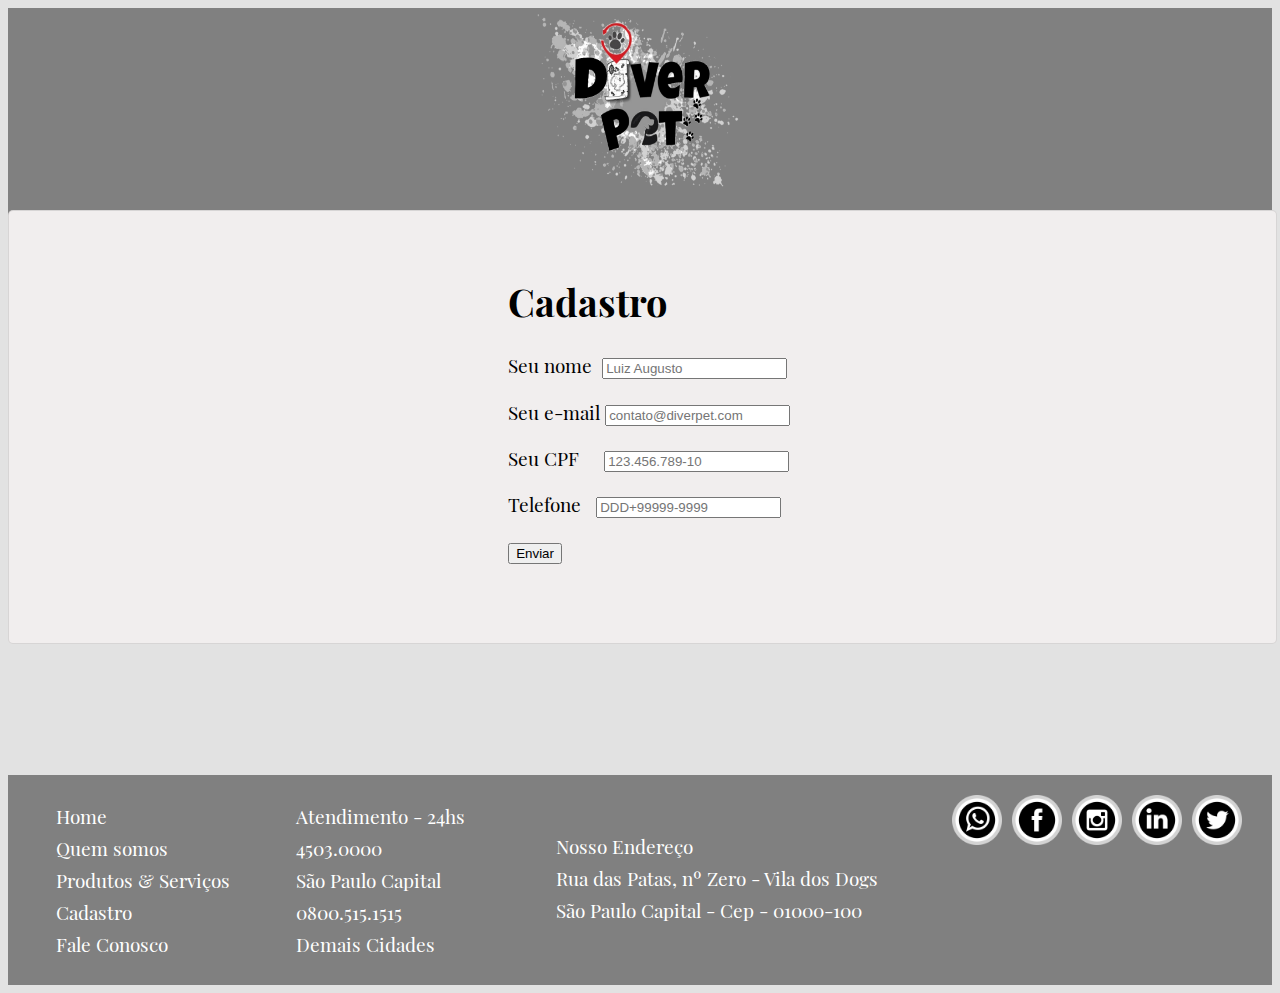
<file: Diverpet/cadastro.html>
<?php
include "conexao.php";
?>



<!DOCTYPE html>
<head>
  <meta charset="UTF-8" />
  <title>Diverpet Localiza Pet</title>
  <meta name="viewport" content="width=device-width, initial-scale=1.0"> 
  <link rel="stylesheet" type="text/css" href="_css/cssform.css" />
  <a href="index.html"></a>
  <script src="_js/cadastro.js"></script>
</head>
<body>
    <header class="header">
        <img id="cabeca" src="_img/logo1.png" height= "190px" width="220px">
        <nav>
            <ul class="menu">
                <li><a href="index.html">Home</a></li>
                <li><a href="quemsomos.html">Quem somos</a></li>
                <li><a href="produto.html">Produtos & Serviços</a></li>
                <li><a href="cadastro.html">Cadastro</a></li>
                <li><a href="faleconosco.html">Fale Conosco</a></li>        
            </ul>
        </nav>
    </header>
    <div class="container" >
        <a class="links" id="paracadastro"></a>
        <a class="links" id="paralogin"></a>
        
        <div class="content">  
            
          <!--FORMULÁRIO DE CADASTRO-->
        
          <div id="cadastro">
            <form method="POST" action="_php/salva_mensagem.php"> 
              <h1>Cadastro</h1> 
              
              <p> 
                <label for="nome_cad">Seu nome&nbsp;</label>
                <input type="text" name="nome" required="required" placeholder="Luiz Augusto" />
              </p>
              
              <p> 
                <label for="email_cad">Seu e-mail</label>
                <input id="email" name="email" required="required" placeholder="contato@diverpet.com"/> 
              </p>

              <p> 
                <label for="cpf_cad">Seu CPF&nbsp;&nbsp;&nbsp;&nbsp;</label>
                <input type="cpf" name="cpf" required="required" placeholder="123.456.789-10"/> 
              </p>
              
              <p> 
                <label for="telefone"> Telefone &nbsp;</label>
                <input type="tel" name="tel" required="required"  placeholder="DDD+99999-9999"/>
              </p>
              
              <p> 
                <input type="submit" value="Enviar">
              </p>
             
              
            </form>
          </div>
        </div>
      </div> 

      <footer class="footer">
        <div id="menuFooter">
                    <ul class="menufooter">
                    <li><a href="index.html">Home</a></li>
                    <li><a href="quemsomos.html">Quem somos</a></li>
                    <li><a href="produto.html">Produtos & Serviços</a></li>
                    <li><a href="cadastro.html">Cadastro</a></li>
                    <li><a href="faleconosco.html">Fale Conosco</a></li>        
                </ul>     
        </div>
    
        <div class="sociais">
          <div class="whats">
            <a href="https://api.whatsapp.com/send?phone=1199999-9999" target="_blank"><img src="_img/whats.png" width="50px" height="50px"></a>
        </div> 
        <div class="face">
            <a href="http://www.facebook.com.br" target="_blank"><img src="_img/face.png" width="50px" height="50px"></a>
        </div> 
        <div class="insta">
            <a href="http://www.instagram.com.br" target="_blank"><img src="_img/insta.png" width="50px" height="50px"></a>
        </div> 
        <div class="linke">
            <a href="http://www.linkedin.com" target="_blank"><img src="_img/linke.png" width="50px" height="50px"></a>
        </div> 
        <div class="twite">
            <a href="http://www.twitter.com" target="_blank"><img src="_img/twite.png" width="50px" height="50px"></a>
          </div>
          </div>
        <div class="atendimento">
            <ul id="atedimentoUl">
                <li>Atendimento - 24hs</li> 
                <li>4503.0000</li>
                <li>São Paulo Capital</li>
                <li>0800.515.1515</li>
                <li>Demais Cidades</li>
            </ul>
        </div>
     
        <div class="endereco">
            <ul id="enderecoFooter">
                <li>Nosso Endereço</li> 
                <li>Rua das Patas, nº Zero - Vila dos Dogs</li>
                <li>São Paulo Capital - Cep - 01000-100</li>
                
            </ul>
        </div>
    </footer>
  

</body>
</html>
</file>
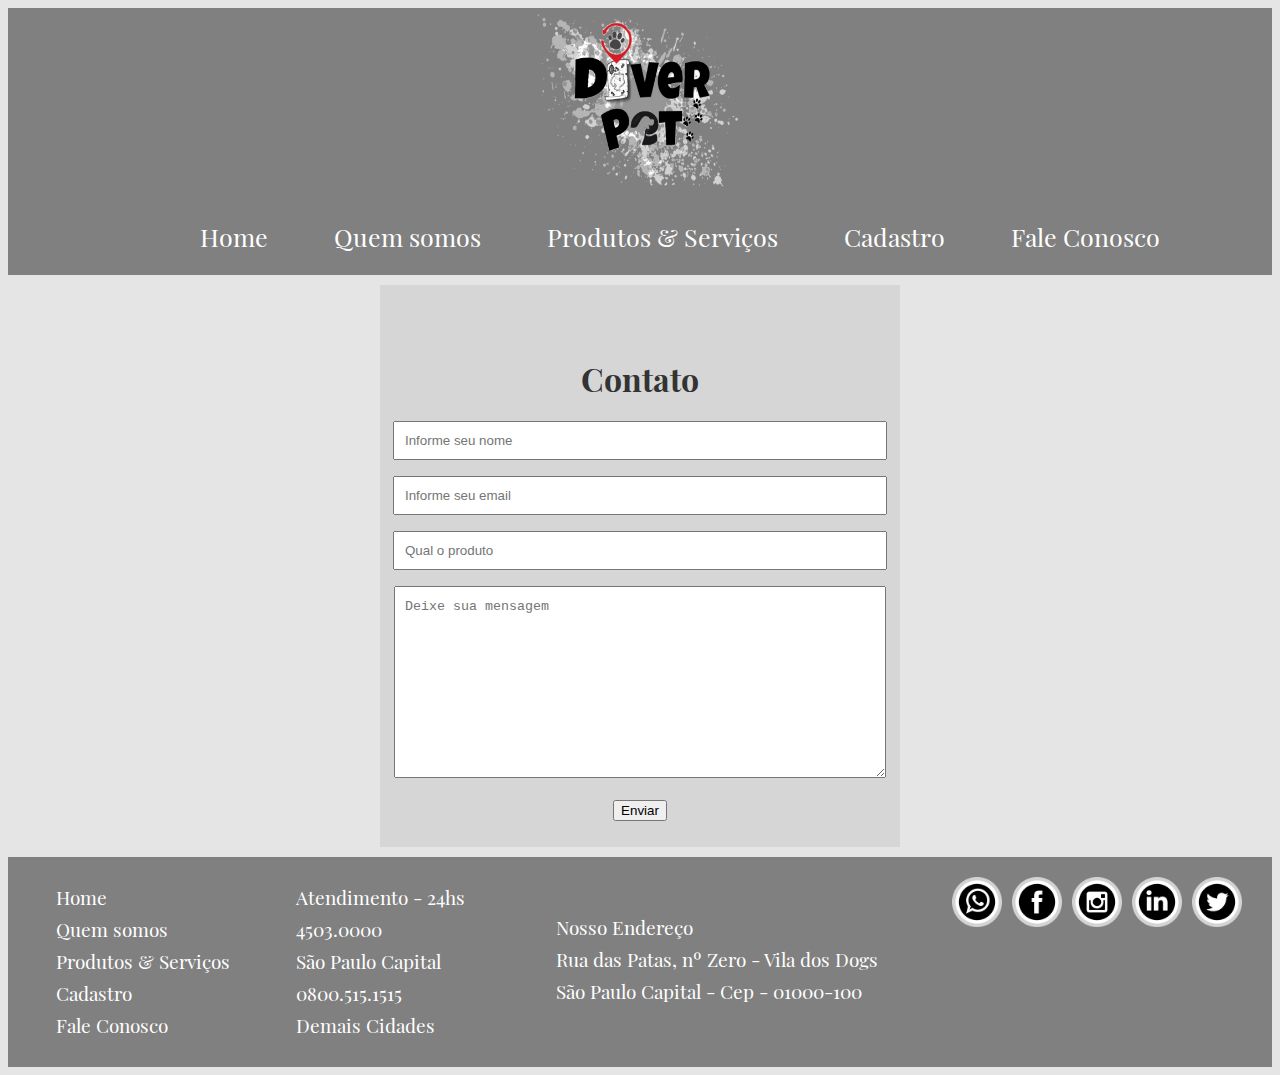
<file: Diverpet/faleconosco.html>
<!DOCTYPE html>
<html lang="en">
<head>
    <meta charset="UTF-8">
    <meta name="viewport" content="width=device-width, initial-scale=1.0">
    <title>Diverpet Localiza Pet</title>
    <link rel="stylesheet" href="_css/fale-conosco-style.css">
    <script src="_js/atendimento.js"></script>
</head>

<body>

    <header class="header">
        <img id="cabeca" src="_img/logo1.png" height= "190px" width="220px">
        <nav>
            <ul class="menu">
                
                <li><a href="index.html">Home</a></li>
                <li><a href="quemsomos.html">Quem somos</a></li>
                <li><a href="produto.html">Produtos & Serviços</a></li>
                <li><a href="cadastro.html">Cadastro</a></li>
                <li><a href="faleconosco.html">Fale Conosco</a></li>        
            </ul>
        </nav>
    </header>
        
    <form name="formteste" action="" method="POST">
        <h1>Contato</h1>
        
        <p class="nome">
            <input type="text" name="nome" placeholder="Informe seu nome" required="required">
        </p>

        <p class="email">
            <input type="email" name="email" placeholder="Informe seu email" required="required">

        </p>
            <p class="assunto">
                <input type="text" name="assunto" placeholder="Qual o produto" required="required">    

            </p>

            <p class="mensagem">
                <textarea name="mensagem" placeholder="Deixe sua mensagem" ></textarea>

            </p>

            <p class="enviar">
                <button onclick="msg()">Enviar</button>

            </p>

    </form>

    <footer class="footer">
        <div id="menuFooter">
                    <ul class="menufooter">
                    <li><a href="index.html">Home</a></li>
                    <li><a href="quemsomos.html">Quem somos</a></li>
                    <li><a href="produto.html">Produtos & Serviços</a></li>
                    <li><a href="cadastro.html">Cadastro</a></li>
                    <li><a href="faleconosco.html">Fale Conosco</a></li>        
                </ul>     
        </div>
    
        <div class="sociais">
            <div class="whats">
                <a href="https://api.whatsapp.com/send?phone=1199999-9999" target="_blank"><img src="_img/whats.png" width="50px" height="50px"></a>
            </div> 
            <div class="face">
                <a href="http://www.facebook.com.br" target="_blank"><img src="_img/face.png" width="50px" height="50px"></a>
            </div> 
            <div class="insta">
                <a href="http://www.instagram.com.br" target="_blank"><img src="_img/insta.png" width="50px" height="50px"></a>
            </div> 
            <div class="linke">
                <a href="http://www.linkedin.com" target="_blank"><img src="_img/linke.png" width="50px" height="50px"></a>
            </div> 
            <div class="twite">
                <a href="http://www.twitter.com" target="_blank"><img src="_img/twite.png" width="50px" height="50px"></a>
            </div>
            </div>
        <div class="atendimento">
            <ul id="atedimentoUl">
                <li>Atendimento - 24hs</li> 
                <li>4503.0000</li>
                <li>São Paulo Capital</li>
                <li>0800.515.1515</li>
                <li>Demais Cidades</li>
            </ul>
        </div>
     
        <div class="endereco">
            <ul id="enderecoFooter">
                <li>Nosso Endereço</li> 
                <li>Rua das Patas, nº Zero - Vila dos Dogs</li>
                <li>São Paulo Capital - Cep - 01000-100</li>
                
            </ul>
        </div>
    </footer>
</body>
</html>
</file>
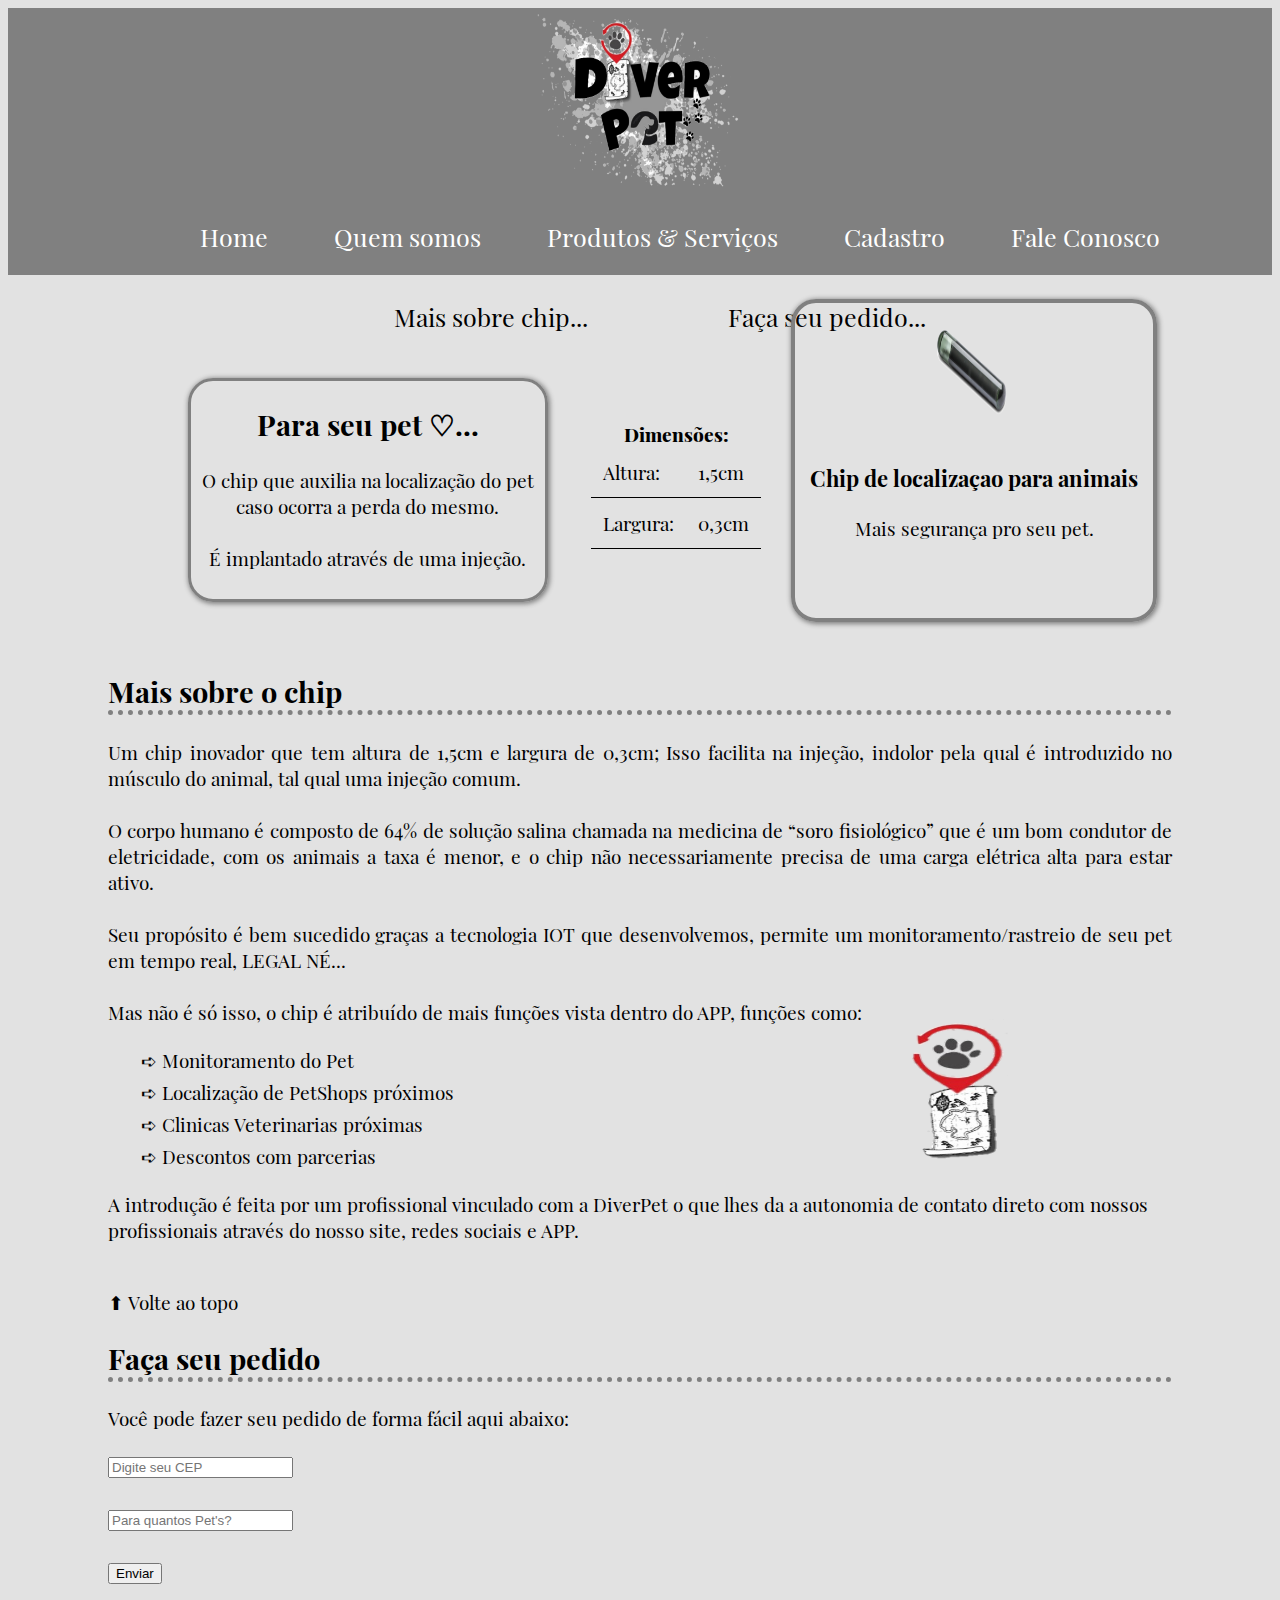
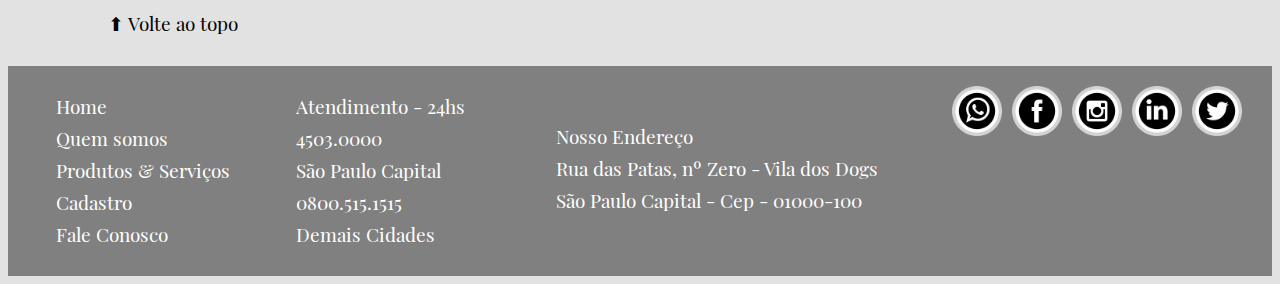
<file: Diverpet/produto.html>
<!DOCTYPE html>
<html lang="en">
<head>
    <meta charset="UTF-8">
    <meta name="viewport" content="width=device-width, initial-scale=1.0">
    <title>Diverpet Localiza Pet</title>
    <link rel="stylesheet" type= "text/css" href= "_css/produtoss.css"/>
</head>

<body>   
    <header class="header">
        <img id="cabeca" src="_img/logo1.png" height= "190px" width="220px">
        <nav>
            <ul class="menu">
                <li><a href="index.html">Home</a></li>
                <li><a href="quemsomos.html">Quem somos</a></li>
                <li><a href="produto.html">Produtos & Serviços</a></li>
                <li><a href="cadastro.html">Cadastro</a></li>
                <li><a href="faleconosco.html">Fale Conosco</a></li>        
            </ul>
        </nav>
    </header>

    <div id="produto">
        <ul id="produto">
        <li><a href=#sobreOChip>Mais sobre chip...</a></li>
        </ul>
        <ul>
        <li><a href=#facaSeuPedido>Faça seu pedido...</a></li>
        </ul>
    </div>

    <hgroup id="paraseupet">
    <div>
        <h2> Para seu pet ♡... </h2>
        O chip que auxilia na localização do pet</br> 
        caso ocorra a perda do mesmo.</br></br>
        É implantado através de uma injeção.
    </div>

         <table>
            <caption span style="font-weight: 800;">Dimensões:</caption>
            <tr>
                <td>Altura:</td>
                <td>1,5cm</td>
            </tr>
            <tr>
                <td>Largura:</td>
                <td>0,3cm</td>
            </tr>
            </tr>
        
            <figure class="fotochip-legenda">
            <img src="_img/chip.png" alt="chip" width="121px" height="92px"/>
            <figcaption>
                    <h3>Chip de localizaçao para animais</h3>
                        Mais segurança pro seu pet.
            </figcaption>
             </figure>
        </table>
    </hgroup>
    <p> 
        <h2 id="sobreOChip">
            Mais sobre o chip
        </h2>
        </p>
        <p align=justify> Um chip inovador que tem altura de 1,5cm e largura de 0,3cm; Isso facilita na injeção, indolor pela qual é introduzido no músculo do animal,  tal qual uma injeção comum. </br></br>
        O corpo humano é composto de 64% de solução salina chamada na medicina de “soro fisiológico” que é um bom condutor de eletricidade, com os animais a taxa é menor, e o chip não necessariamente precisa de uma carga elétrica alta para estar ativo. </br></br>
        Seu propósito é bem sucedido graças a tecnologia IOT que desenvolvemos, permite um monitoramento/rastreio de seu pet em tempo real, LEGAL NÉ... </br></br> 
        Mas não é só isso, o chip é atribuído de mais funções vista dentro do APP, funções como:</br></p>
            
        <figure class="localizador-24h">
            <img src="_img/find.png" alt="localizador-24h" width="100px" height="140px"/>
        </figure>
                    <div id="navegar">
                        <ol id="navegar">
                            <li id="navegar"> ➪ Monitoramento do Pet</li>
                            <li id="navegar"> ➪ Localização de PetShops próximos</li>
                            <li id="navegar"> ➪ Clinicas Veterinarias próximas</li>
                            <li id="navegar"> ➪ Descontos com parcerias</li>
                        </ol>
                    </div>
        
        <p>A introdução é feita por um profissional vinculado com a DiverPet o que lhes da a autonomia de contato direto com nossos profissionais através do nosso site, redes sociais e APP.</style></br></br>
    </p>
    <a id="volteAoTopo" href="produto.html">⬆ Volte ao topo</a>
    </hgroup>
    
    <hgroup id="pedido">
    <p>
        <h2 id="facaSeuPedido">
            Faça seu pedido
        </h2>
    </p>
        <p>Você pode fazer seu pedido de forma fácil aqui abaixo:</p>
    </p>
    <div id="box">
    <input type="text" id="cep" placeholder="Digite seu CEP" /></br>
    <span id="mensagem">
        Digite seu CEP aqui para localizarmos um parceiro proximo a você.</br>
    </span></br>
    <input type="text" id="numeroPet" placeholder="Para quantos Pet's?"/></br></br> 
    <button onclick="msg()">Enviar</button>
    <script src="_js/produto01.js"></script>
    <script src="_js/produto.js"></script>
    </br></br>
    </div>
    <a id="volteAoTopo" href="produto.html">⬆ Volte ao topo</a>
    </hgroup>

    <footer class="footer">
        <div id="menuFooter">
                    <ul class="menufooter">
                    <li><a href="index.html">Home</a></li>
                    <li><a href="quemsomos.html">Quem somos</a></li>
                    <li><a href="produto.html">Produtos & Serviços</a></li>
                    <li><a href="cadastro.html">Cadastro</a></li>
                    <li><a href="faleconosco.html">Fale Conosco</a></li>        
                </ul>     
        </div>
    
        <div class="sociais">
            <div class="whats">
                <a href="https://api.whatsapp.com/send?phone=1199999-9999" target="_blank"><img src="_img/whats.png" width="50px" height="50px"></a>
            </div> 
            <div class="face">
                <a href="http://www.facebook.com.br" target="_blank"><img src="_img/face.png" width="50px" height="50px"></a>
            </div> 
            <div class="insta">
                <a href="http://www.instagram.com.br" target="_blank"><img src="_img/insta.png" width="50px" height="50px"></a>
            </div> 
            <div class="linke">
                <a href="http://www.linkedin.com" target="_blank"><img src="_img/linke.png" width="50px" height="50px"></a>
            </div> 
            <div class="twite">
                <a href="http://www.twitter.com" target="_blank"><img src="_img/twite.png" width="50px" height="50px"></a>
            </div> 
        </div>
        <div class="atendimento">
            <ul id="atedimentoUl">
                <li>Atendimento - 24hs</li> 
                <li>4503.0000</li>
                <li>São Paulo Capital</li>
                <li>0800.515.1515</li>
                <li>Demais Cidades</li>
            </ul>
        </div>
     
        <div class="endereco">
            <ul id="enderecoFooter">
                <li>Nosso Endereço</li> 
                <li>Rua das Patas, nº Zero - Vila dos Dogs</li>
                <li>São Paulo Capital - Cep - 01000-100</li>
                
            </ul>
        </div>
    </footer>
    </body>
    
    </html>
</file>
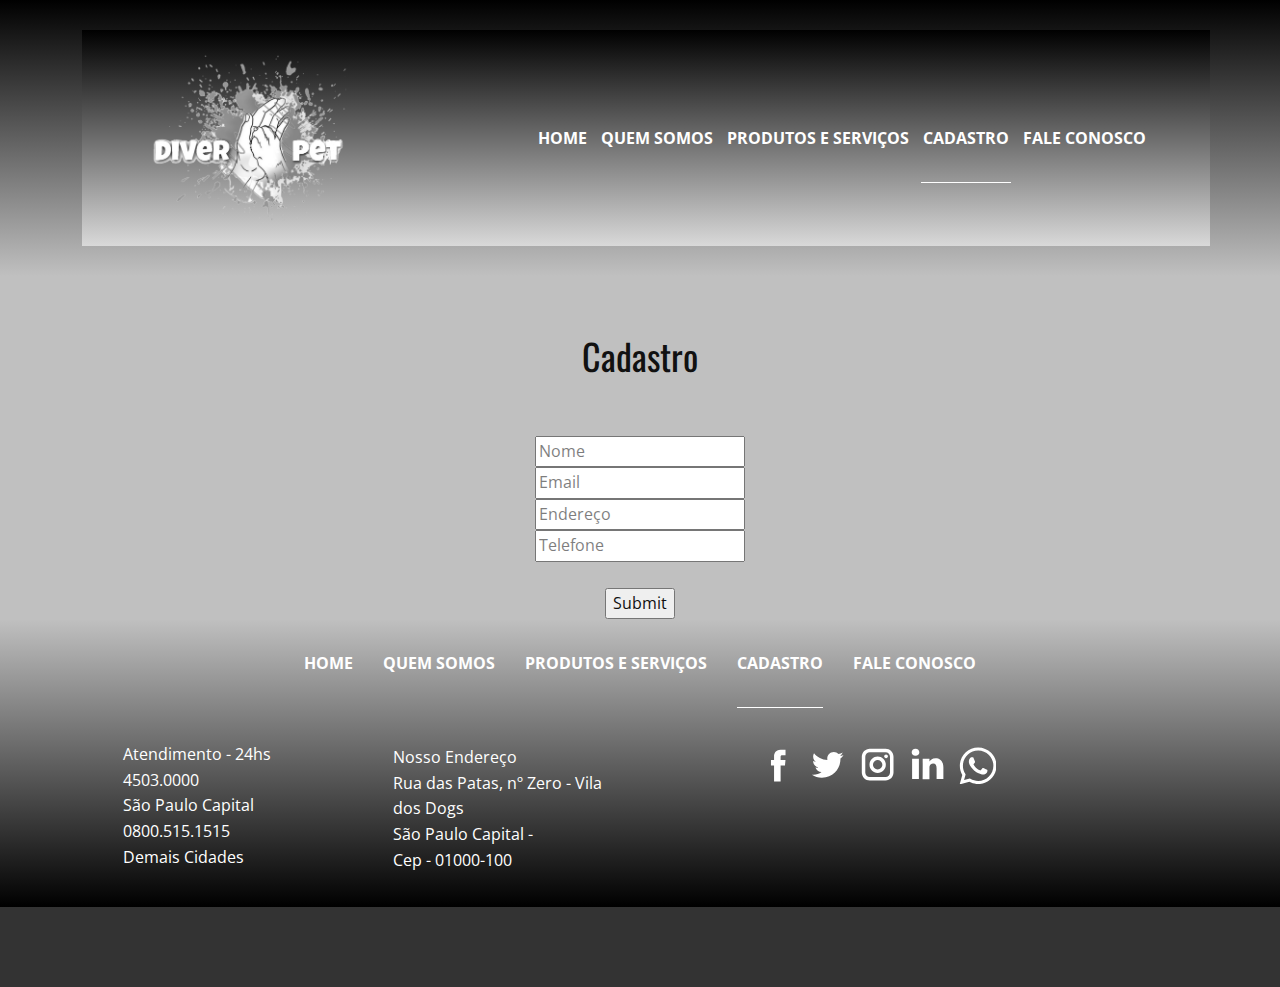
<file: sitepronto_versaofinal/Cadastro.html>
<!DOCTYPE html>

<html style="font-size: 16px;">
  <head>
    <meta name="viewport" content="width=device-width, initial-scale=1.0">
    <meta charset="utf-8">
    <meta name="keywords" content="">
    <meta name="description" content="">
    <meta name="page_type" content="np-template-header-footer-from-plugin">
    <title>Cadastro</title>
    <link rel="stylesheet" href="nicepage.css" media="screen">
<link rel="stylesheet" href="Cadastro.css" media="screen">
    <script class="u-script" type="text/javascript" src="jquery-1.9.1.min.js" defer=""></script>
    <script class="u-script" type="text/javascript" src="nicepage.js" defer=""></script>
    <link id="u-theme-google-font" rel="stylesheet" href="https://fonts.googleapis.com/css?family=Oswald:200,300,400,500,600,700|Open+Sans:300,300i,400,400i,600,600i,700,700i,800,800i">
    
    
    <script type="application/ld+json">{
		"@context": "http://schema.org",
		"@type": "Organization",
		"name": "diverpet",
		"logo": "images/logo.png",
		"sameAs": [
				"http://www.facebook.com.br",
				"http://www.twitter.com",
				"http://www.instagram.com.br",
				"http://www.linkedin.com",
				"https://api.whatsapp.com/send?phone=1199999-9999"
		]
}</script>
    <meta property="og:title" content="Cadastro">
    <meta property="og:type" content="website">
    <meta name="theme-color" content="#022cd6">
    <meta name="twitter:site" content="@">
    <meta name="twitter:card" content="summary_large_image">
    <meta name="twitter:title" content="Cadastro">
    <meta name="twitter:description" content="diverpet">
  </head>
  <body class="u-body"><header class="u-clearfix u-gradient u-header u-header" id="sec-8713"><div class="u-clearfix u-sheet u-valign-middle u-sheet-1">
        <div class="u-container-style u-gradient u-group u-group-1">
          <div class="u-container-layout u-container-layout-1">
            <nav class="u-align-center u-menu u-menu-dropdown u-offcanvas u-menu-1">
              <div class="menu-collapse" style="font-size: 1rem; letter-spacing: 0px; font-weight: 700; text-transform: uppercase;">
                <a class="u-button-style u-custom-active-border-color u-custom-border u-custom-border-color u-custom-border-radius u-custom-borders u-custom-color u-custom-hover-border-color u-custom-left-right-menu-spacing u-custom-text-active-color u-custom-text-color u-custom-text-hover-color u-custom-text-shadow u-custom-text-shadow-blur u-custom-text-shadow-color u-custom-text-shadow-transparency u-custom-text-shadow-x u-custom-text-shadow-y u-custom-top-bottom-menu-spacing u-nav-link" href="#">
                  <svg><use xlink:href="#menu-hamburger"></use></svg>
                  <svg version="1.1" xmlns="http://www.w3.org/2000/svg" xmlns:xlink="http://www.w3.org/1999/xlink"><defs><symbol id="menu-hamburger" viewBox="0 0 16 16" style="width: 16px; height: 16px;"><rect y="1" width="16" height="2"></rect><rect y="7" width="16" height="2"></rect><rect y="13" width="16" height="2"></rect>
</symbol>
</defs></svg>
                </a>
              </div>
              <div class="u-custom-menu u-nav-container">
                <ul class="u-nav u-spacing-10 u-unstyled u-nav-1"><li class="u-nav-item"><a class="u-border-1 u-border-active-white u-border-hover-white u-border-no-left u-border-no-right u-border-no-top u-button-style u-nav-link u-text-active-white u-text-hover-black u-text-white" href="Home.html" style="padding: 36px 2px;">Home</a>
</li><li class="u-nav-item"><a class="u-border-1 u-border-active-white u-border-hover-white u-border-no-left u-border-no-right u-border-no-top u-button-style u-nav-link u-text-active-white u-text-hover-black u-text-white" href="Quem-Somos.html" style="padding: 36px 2px;">Quem Somos</a>
</li><li class="u-nav-item"><a class="u-border-1 u-border-active-white u-border-hover-white u-border-no-left u-border-no-right u-border-no-top u-button-style u-nav-link u-text-active-white u-text-hover-black u-text-white" href="Produtos-e-Serviços.html" style="padding: 36px 2px;">Produtos e Serviços</a>
</li><li class="u-nav-item"><a class="u-border-1 u-border-active-white u-border-hover-white u-border-no-left u-border-no-right u-border-no-top u-button-style u-nav-link u-text-active-white u-text-hover-black u-text-white" href="Cadastro.html" style="padding: 36px 2px;">Cadastro</a>
</li><li class="u-nav-item"><a class="u-border-1 u-border-active-white u-border-hover-white u-border-no-left u-border-no-right u-border-no-top u-button-style u-nav-link u-text-active-white u-text-hover-black u-text-white" href="Fale-Conosco.html" style="padding: 36px 2px;">Fale Conosco</a>
</li></ul>
              </div>
              <div class="u-custom-menu u-nav-container-collapse">
                <div class="u-black u-container-style u-inner-container-layout u-opacity u-opacity-95 u-sidenav">
                  <div class="u-sidenav-overflow">
                    <div class="u-menu-close"></div>
                    <ul class="u-align-center u-nav u-popupmenu-items u-unstyled u-nav-2"><li class="u-nav-item"><a class="u-button-style u-nav-link" href="Home.html" style="padding: 50px 46px;">Home</a>
</li><li class="u-nav-item"><a class="u-button-style u-nav-link" href="Quem-Somos.html" style="padding: 50px 46px;">Quem Somos</a>
</li><li class="u-nav-item"><a class="u-button-style u-nav-link" href="Produtos-e-Serviços.html" style="padding: 50px 46px;">Produtos e Serviços</a>
</li><li class="u-nav-item"><a class="u-button-style u-nav-link" href="Cadastro.html" style="padding: 50px 46px;">Cadastro</a>
</li><li class="u-nav-item"><a class="u-button-style u-nav-link" href="Fale-Conosco.html" style="padding: 50px 46px;">Fale Conosco</a>
</li></ul>
                  </div>
                </div>
                <div class="u-black u-menu-overlay u-opacity u-opacity-70"></div>
              </div>
            </nav>
            <a href="/Home.html" data-page-id="449424" class="u-image u-logo u-image-1" data-image-width="860" data-image-height="743" title="Home">
              <img src="images/logo.png" class="u-logo-image u-logo-image-1" data-image-width="207.4336">
            </a>
          </div>
        </div>
      </div></header>
    <section class="u-clearfix u-grey-25 u-section-1" id="sec-d419">
      <div class="u-clearfix u-sheet  ">
        <h2 class="u-align-center u-text u-text-default u-text-1">Cadastro
        </h2>
        
          <form action="salva_mensagem.php" method="post">
            <div class="u-align-center u-text u-text-default u-text-1" >
            <input type="text" name="nome" placeholder="Nome"><br>
            <input type="text" name="email" placeholder="Email"><br>
            <input type="text" name="endereco" placeholder="Endereço"><br>
            <input type="text" name="telefone" placeholder="Telefone"><br><br>
            <input type="submit">
            
          </form>
          </div>
             
       
      </div>
    </section>
    
    
    <footer class="u-clearfix u-footer u-gradient u-footer" id="sec-1ec7"><div class="u-clearfix u-sheet u-sheet-1">
        <nav class="u-align-center u-menu u-menu-dropdown u-offcanvas u-menu-1">
          <div class="menu-collapse" style="font-size: 1rem; letter-spacing: 0px; font-weight: 700; text-transform: uppercase;">
            <a class="u-button-style u-custom-active-border-color u-custom-border u-custom-border-color u-custom-border-radius u-custom-borders u-custom-color u-custom-hover-border-color u-custom-left-right-menu-spacing u-custom-text-active-color u-custom-text-color u-custom-text-hover-color u-custom-text-shadow u-custom-text-shadow-blur u-custom-text-shadow-color u-custom-text-shadow-transparency u-custom-text-shadow-x u-custom-text-shadow-y u-custom-top-bottom-menu-spacing u-nav-link" href="#">
              <svg><use xlink:href="#menu-hamburger"></use></svg>
              <svg version="1.1" xmlns="http://www.w3.org/2000/svg" xmlns:xlink="http://www.w3.org/1999/xlink"><defs><symbol id="menu-hamburger" viewBox="0 0 16 16" style="width: 16px; height: 16px;"><rect y="1" width="16" height="2"></rect><rect y="7" width="16" height="2"></rect><rect y="13" width="16" height="2"></rect>
</symbol>
</defs></svg>
            </a>
          </div>
          <div class="u-custom-menu u-nav-container">
            <ul class="u-nav u-spacing-30 u-unstyled u-nav-1"><li class="u-nav-item"><a class="u-border-1 u-border-active-white u-border-hover-white u-border-no-left u-border-no-right u-border-no-top u-button-style u-nav-link u-text-active-white u-text-hover-black u-text-white" href="Home.html" style="padding: 36px 0px;">Home</a>
</li><li class="u-nav-item"><a class="u-border-1 u-border-active-white u-border-hover-white u-border-no-left u-border-no-right u-border-no-top u-button-style u-nav-link u-text-active-white u-text-hover-black u-text-white" href="Quem-Somos.html" style="padding: 36px 0px;">Quem Somos</a>
</li><li class="u-nav-item"><a class="u-border-1 u-border-active-white u-border-hover-white u-border-no-left u-border-no-right u-border-no-top u-button-style u-nav-link u-text-active-white u-text-hover-black u-text-white" href="Produtos-e-Serviços.html" style="padding: 36px 0px;">Produtos e Serviços</a>
</li><li class="u-nav-item"><a class="u-border-1 u-border-active-white u-border-hover-white u-border-no-left u-border-no-right u-border-no-top u-button-style u-nav-link u-text-active-white u-text-hover-black u-text-white" href="Cadastro.html" style="padding: 36px 0px;">Cadastro</a>
</li><li class="u-nav-item"><a class="u-border-1 u-border-active-white u-border-hover-white u-border-no-left u-border-no-right u-border-no-top u-button-style u-nav-link u-text-active-white u-text-hover-black u-text-white" href="Fale-Conosco.html" style="padding: 36px 0px;">Fale Conosco</a>
</li></ul>
          </div>
          <div class="u-custom-menu u-nav-container-collapse">
            <div class="u-black u-container-style u-inner-container-layout u-opacity u-opacity-95 u-sidenav">
              <div class="u-sidenav-overflow">
                <div class="u-menu-close"></div>
                <ul class="u-align-center u-nav u-popupmenu-items u-unstyled u-nav-2"><li class="u-nav-item"><a class="u-button-style u-nav-link" href="Home.html" style="padding: 50px 46px;">Home</a>
</li><li class="u-nav-item"><a class="u-button-style u-nav-link" href="Quem-Somos.html" style="padding: 50px 46px;">Quem Somos</a>
</li><li class="u-nav-item"><a class="u-button-style u-nav-link" href="Produtos-e-Serviços.html" style="padding: 50px 46px;">Produtos e Serviços</a>
</li><li class="u-nav-item"><a class="u-button-style u-nav-link" href="Cadastro.html" style="padding: 50px 46px;">Cadastro</a>
</li><li class="u-nav-item"><a class="u-button-style u-nav-link" href="Fale-Conosco.html" style="padding: 50px 46px;">Fale Conosco</a>
</li></ul>
              </div>
            </div>
            <div class="u-black u-menu-overlay u-opacity u-opacity-70"></div>
          </div>
        </nav>
        <p class="u-align-left u-text u-text-body-alt-color u-text-1">Atendimento - 24hs<br>4503.0000<br>São Paulo Capital<br>0800.515.1515<br>Demais Cidades
        </p>
        <div class="u-align-left u-social-icons u-spacing-10 u-social-icons-1">
          <a class="u-social-url" target="_blank" href="http://www.facebook.com.br" title="Facebook"><span class="u-icon u-icon-circle u-social-facebook u-social-icon u-text-white u-icon-1">
                    <svg class="u-svg-link" preserveAspectRatio="xMidYMin slice" viewBox="0 0 112 112" style=""><use xlink:href="#svg-b698"></use></svg>
                    <svg x="0px" y="0px" viewBox="0 0 112 112" id="svg-b698" class="u-svg-content"><path d="M75.5,28.8H65.4c-1.5,0-4,0.9-4,4.3v9.4h13.9l-1.5,15.8H61.4v45.1H42.8V58.3h-8.8V42.4h8.8V32.2 c0-7.4,3.4-18.8,18.8-18.8h13.8v15.4H75.5z"></path></svg>
                  </span>
          </a>
          <a class="u-social-url" target="_blank" href="http://www.twitter.com" title="Twitter"><span class="u-icon u-icon-circle u-social-icon u-social-twitter u-text-white u-icon-2">
                    <svg class="u-svg-link" preserveAspectRatio="xMidYMin slice" viewBox="0 0 112 112" style=""><use xlink:href="#svg-5e2a"></use></svg>
                    <svg x="0px" y="0px" viewBox="0 0 112 112" id="svg-5e2a" class="u-svg-content"><path d="M92.2,38.2c0,0.8,0,1.6,0,2.3c0,24.3-18.6,52.4-52.6,52.4c-10.6,0.1-20.2-2.9-28.5-8.2 c1.4,0.2,2.9,0.2,4.4,0.2c8.7,0,16.7-2.9,23-7.9c-8.1-0.2-14.9-5.5-17.3-12.8c1.1,0.2,2.4,0.2,3.4,0.2c1.6,0,3.3-0.2,4.8-0.7 c-8.4-1.6-14.9-9.2-14.9-18c0-0.2,0-0.2,0-0.2c2.5,1.4,5.4,2.2,8.4,2.3c-5-3.3-8.3-8.9-8.3-15.4c0-3.4,1-6.5,2.5-9.2 c9.1,11.1,22.7,18.5,38,19.2c-0.2-1.4-0.4-2.8-0.4-4.3c0.1-10,8.3-18.2,18.5-18.2c5.4,0,10.1,2.2,13.5,5.7c4.3-0.8,8.1-2.3,11.7-4.5 c-1.4,4.3-4.3,7.9-8.1,10.1c3.7-0.4,7.3-1.4,10.6-2.9C98.9,32.3,95.7,35.5,92.2,38.2z"></path></svg>
                  </span>
          </a>
          <a class="u-social-url" target="_blank" href="http://www.instagram.com.br" title="Instagram"><span class="u-icon u-icon-circle u-social-icon u-social-instagram u-text-white u-icon-3">
                    <svg class="u-svg-link" preserveAspectRatio="xMidYMin slice" viewBox="0 0 112 112" style=""><use xlink:href="#svg-faf2"></use></svg>
                    <svg x="0px" y="0px" viewBox="0 0 112 112" id="svg-faf2" class="u-svg-content"><path d="M55.9,32.9c-12.8,0-23.2,10.4-23.2,23.2s10.4,23.2,23.2,23.2s23.2-10.4,23.2-23.2S68.7,32.9,55.9,32.9z M55.9,69.4c-7.4,0-13.3-6-13.3-13.3c-0.1-7.4,6-13.3,13.3-13.3s13.3,6,13.3,13.3C69.3,63.5,63.3,69.4,55.9,69.4z"></path><path d="M79.7,26.8c-3,0-5.4,2.5-5.4,5.4s2.5,5.4,5.4,5.4c3,0,5.4-2.5,5.4-5.4S82.7,26.8,79.7,26.8z"></path><path d="M78.2,11H33.5C21,11,10.8,21.3,10.8,33.7v44.7c0,12.6,10.2,22.8,22.7,22.8h44.7c12.6,0,22.7-10.2,22.7-22.7 V33.7C100.8,21.1,90.6,11,78.2,11z M91,78.4c0,7.1-5.8,12.8-12.8,12.8H33.5c-7.1,0-12.8-5.8-12.8-12.8V33.7 c0-7.1,5.8-12.8,12.8-12.8h44.7c7.1,0,12.8,5.8,12.8,12.8V78.4z"></path></svg>
                  </span>
          </a>
          <a class="u-social-url" target="_blank" href="http://www.linkedin.com" title="Linkedin"><span class="u-icon u-icon-circle u-social-icon u-social-linkedin u-text-white u-icon-4">
                    <svg class="u-svg-link" preserveAspectRatio="xMidYMin slice" viewBox="0 0 112 112" style=""><use xlink:href="#svg-5296"></use></svg>
                    <svg x="0px" y="0px" viewBox="0 0 112 112" id="svg-5296" class="u-svg-content"><path d="M33.8,96.8H14.5v-58h19.3V96.8z M24.1,30.9L24.1,30.9c-6.6,0-10.8-4.5-10.8-10.1c0-5.8,4.3-10.1,10.9-10.1 S34.9,15,35.1,20.8C35.1,26.4,30.8,30.9,24.1,30.9z M103.3,96.8H84.1v-31c0-7.8-2.7-13.1-9.8-13.1c-5.3,0-8.5,3.6-9.9,7.1 c-0.6,1.3-0.6,3-0.6,4.8V97H44.5c0,0,0.3-52.6,0-58h19.3v8.2c2.6-3.9,7.2-9.6,17.4-9.6c12.7,0,22.2,8.4,22.2,26.1V96.8z"></path></svg>
                  </span>
          </a>
          <a class="u-social-url" target="_blank" href="https://api.whatsapp.com/send?phone=1199999-9999" title="WhatsApp"><span class="u-icon u-icon-circle u-social-icon u-social-pinterest u-icon-5"><svg class="u-svg-link" preserveAspectRatio="xMidYMin slice" viewBox="-23 -21 682 682.66669" style=""><use xlink:href="#svg-93da"></use></svg><svg class="u-svg-content" viewBox="-23 -21 682 682.66669" id="svg-93da"><path d="m544.386719 93.007812c-59.875-59.945312-139.503907-92.9726558-224.335938-93.007812-174.804687 0-317.070312 142.261719-317.140625 317.113281-.023437 55.894531 14.578125 110.457031 42.332032 158.550781l-44.992188 164.335938 168.121094-44.101562c46.324218 25.269531 98.476562 38.585937 151.550781 38.601562h.132813c174.785156 0 317.066406-142.273438 317.132812-317.132812.035156-84.742188-32.921875-164.417969-92.800781-224.359376zm-224.335938 487.933594h-.109375c-47.296875-.019531-93.683594-12.730468-134.160156-36.742187l-9.621094-5.714844-99.765625 26.171875 26.628907-97.269531-6.269532-9.972657c-26.386718-41.96875-40.320312-90.476562-40.296875-140.28125.054688-145.332031 118.304688-263.570312 263.699219-263.570312 70.40625.023438 136.589844 27.476562 186.355469 77.300781s77.15625 116.050781 77.132812 186.484375c-.0625 145.34375-118.304687 263.59375-263.59375 263.59375zm144.585938-197.417968c-7.921875-3.96875-46.882813-23.132813-54.148438-25.78125-7.257812-2.644532-12.546875-3.960938-17.824219 3.96875-5.285156 7.929687-20.46875 25.78125-25.09375 31.066406-4.625 5.289062-9.242187 5.953125-17.167968 1.984375-7.925782-3.964844-33.457032-12.335938-63.726563-39.332031-23.554687-21.011719-39.457031-46.960938-44.082031-54.890626-4.617188-7.9375-.039062-11.8125 3.476562-16.171874 8.578126-10.652344 17.167969-21.820313 19.808594-27.105469 2.644532-5.289063 1.320313-9.917969-.664062-13.882813-1.976563-3.964844-17.824219-42.96875-24.425782-58.839844-6.4375-15.445312-12.964843-13.359374-17.832031-13.601562-4.617187-.230469-9.902343-.277344-15.1875-.277344-5.28125 0-13.867187 1.980469-21.132812 9.917969-7.261719 7.933594-27.730469 27.101563-27.730469 66.105469s28.394531 76.683594 32.355469 81.972656c3.960937 5.289062 55.878906 85.328125 135.367187 119.648438 18.90625 8.171874 33.664063 13.042968 45.175782 16.695312 18.984374 6.03125 36.253906 5.179688 49.910156 3.140625 15.226562-2.277344 46.878906-19.171875 53.488281-37.679687 6.601563-18.511719 6.601563-34.375 4.617187-37.683594-1.976562-3.304688-7.261718-5.285156-15.183593-9.253906zm0 0" fill-rule="evenodd"></path></svg>
                    
                    
                  </span>
          </a>
        </div>
        <p class="u-align-left u-text u-text-body-alt-color u-text-2">Nosso Endereço<br>Rua das Patas, nº Zero - Vila dos Dogs<br>São Paulo Capital - <br> Cep - 01000-100
        </p>
      </div></footer>
    <section class="u-backlink u-clearfix u-grey-80">
      <a class="u-link" href="https://nicepage.com/html-templates" target="_blank">
        <span></span>
      </a>
      <p class="u-text">
        <span></span>
      </p>
      <a class="u-link" href="https://nicepage.com/html-website-builder" target="_blank">
        <span></span>
      </a> 
    </section>
  </body>
</html>
</file>
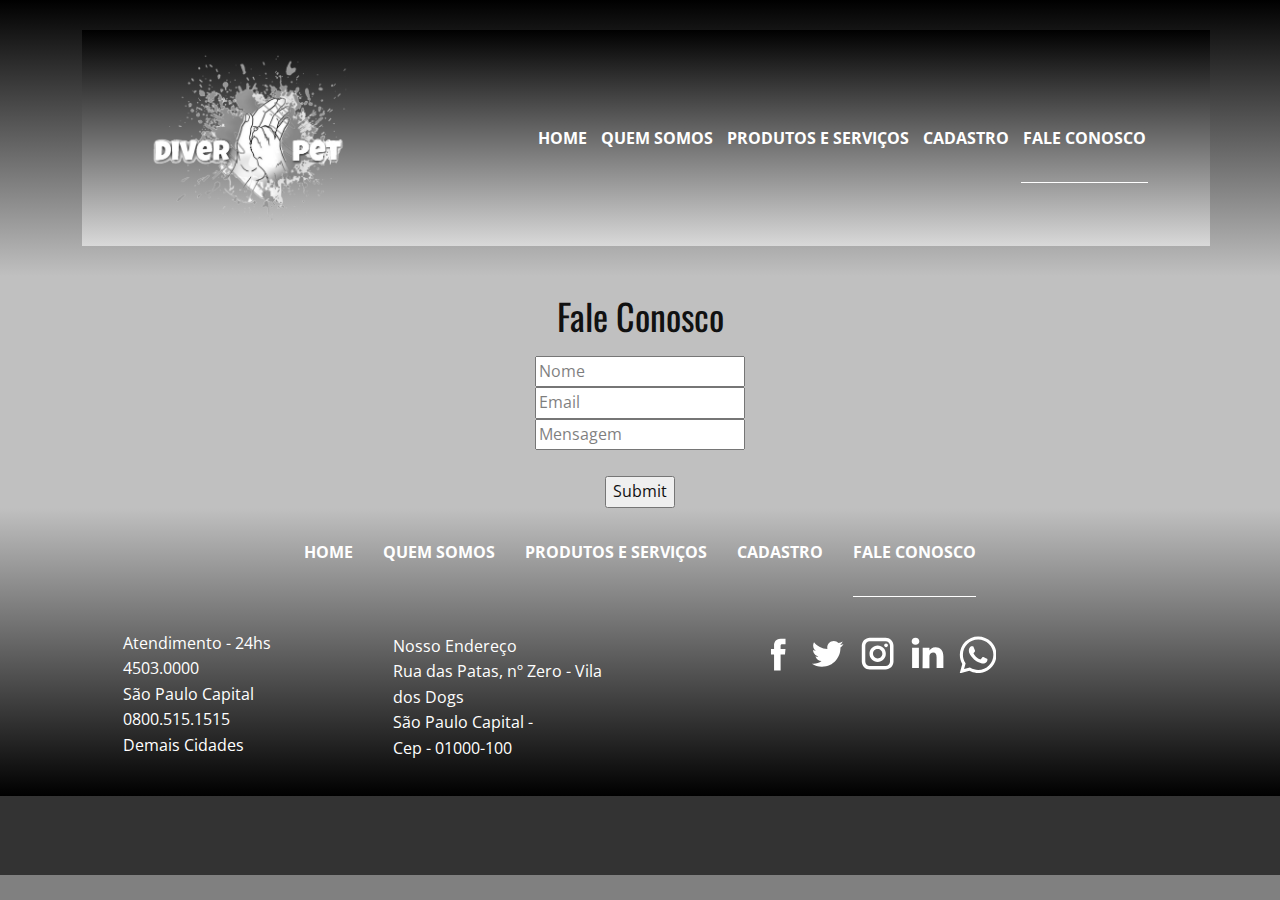
<file: sitepronto_versaofinal/Fale-Conosco.html>
<!DOCTYPE html>
<html style="font-size: 16px;">
  <head>
    <meta name="viewport" content="width=device-width, initial-scale=1.0">
    <meta charset="utf-8">
    <meta name="keywords" content="">
    <meta name="description" content="">
    <meta name="page_type" content="np-template-header-footer-from-plugin">
    <title>Fale Conosco</title>
    <link rel="stylesheet" href="nicepage.css" media="screen">
<link rel="stylesheet" href="Fale-Conosco.css" media="screen">
    <script class="u-script" type="text/javascript" src="jquery-1.9.1.min.js" defer=""></script>
    <script class="u-script" type="text/javascript" src="nicepage.js" defer=""></script>
    <link id="u-theme-google-font" rel="stylesheet" href="https://fonts.googleapis.com/css?family=Oswald:200,300,400,500,600,700|Open+Sans:300,300i,400,400i,600,600i,700,700i,800,800i">
    <link id="u-page-google-font" rel="stylesheet" href="https://fonts.googleapis.com/css?family=Oswald:200,300,400,500,600,700">
    
    
    <script type="application/ld+json">{
		"@context": "http://schema.org",
		"@type": "Organization",
		"name": "diverpet",
		"logo": "images/logo.png",
		"sameAs": [
				"http://www.facebook.com.br",
				"http://www.twitter.com",
				"http://www.instagram.com.br",
				"http://www.linkedin.com",
				"https://api.whatsapp.com/send?phone=1199999-9999"
		]
}</script>
    <meta property="og:title" content="Fale Conosco">
    <meta property="og:type" content="website">
    <meta name="theme-color" content="#022cd6">
    <meta name="twitter:site" content="@">
    <meta name="twitter:card" content="summary_large_image">
    <meta name="twitter:title" content="Fale Conosco">
    <meta name="twitter:description" content="diverpet">
  </head>
  <body class="u-body"><header class="u-clearfix u-gradient u-header u-header" id="sec-8713"><div class="u-clearfix u-sheet u-valign-middle u-sheet-1">
        <div class="u-container-style u-gradient u-group u-group-1">
          <div class="u-container-layout u-container-layout-1">
            <nav class="u-align-center u-menu u-menu-dropdown u-offcanvas u-menu-1">
              <div class="menu-collapse" style="font-size: 1rem; letter-spacing: 0px; font-weight: 700; text-transform: uppercase;">
                <a class="u-button-style u-custom-active-border-color u-custom-border u-custom-border-color u-custom-border-radius u-custom-borders u-custom-color u-custom-hover-border-color u-custom-left-right-menu-spacing u-custom-text-active-color u-custom-text-color u-custom-text-hover-color u-custom-text-shadow u-custom-text-shadow-blur u-custom-text-shadow-color u-custom-text-shadow-transparency u-custom-text-shadow-x u-custom-text-shadow-y u-custom-top-bottom-menu-spacing u-nav-link" href="#">
                  <svg><use xlink:href="#menu-hamburger"></use></svg>
                  <svg version="1.1" xmlns="http://www.w3.org/2000/svg" xmlns:xlink="http://www.w3.org/1999/xlink"><defs><symbol id="menu-hamburger" viewBox="0 0 16 16" style="width: 16px; height: 16px;"><rect y="1" width="16" height="2"></rect><rect y="7" width="16" height="2"></rect><rect y="13" width="16" height="2"></rect>
</symbol>
</defs></svg>
                </a>
              </div>
              <div class="u-custom-menu u-nav-container">
                <ul class="u-nav u-spacing-10 u-unstyled u-nav-1"><li class="u-nav-item"><a class="u-border-1 u-border-active-white u-border-hover-white u-border-no-left u-border-no-right u-border-no-top u-button-style u-nav-link u-text-active-white u-text-hover-black u-text-white" href="Home.html" style="padding: 36px 2px;">Home</a>
</li><li class="u-nav-item"><a class="u-border-1 u-border-active-white u-border-hover-white u-border-no-left u-border-no-right u-border-no-top u-button-style u-nav-link u-text-active-white u-text-hover-black u-text-white" href="Quem-Somos.html" style="padding: 36px 2px;">Quem Somos</a>
</li><li class="u-nav-item"><a class="u-border-1 u-border-active-white u-border-hover-white u-border-no-left u-border-no-right u-border-no-top u-button-style u-nav-link u-text-active-white u-text-hover-black u-text-white" href="Produtos-e-Serviços.html" style="padding: 36px 2px;">Produtos e Serviços</a>
</li><li class="u-nav-item"><a class="u-border-1 u-border-active-white u-border-hover-white u-border-no-left u-border-no-right u-border-no-top u-button-style u-nav-link u-text-active-white u-text-hover-black u-text-white" href="Cadastro.html" style="padding: 36px 2px;">Cadastro</a>
</li><li class="u-nav-item"><a class="u-border-1 u-border-active-white u-border-hover-white u-border-no-left u-border-no-right u-border-no-top u-button-style u-nav-link u-text-active-white u-text-hover-black u-text-white" href="Fale-Conosco.html" style="padding: 36px 2px;">Fale Conosco</a>
</li></ul>
              </div>
              <div class="u-custom-menu u-nav-container-collapse">
                <div class="u-black u-container-style u-inner-container-layout u-opacity u-opacity-95 u-sidenav">
                  <div class="u-sidenav-overflow">
                    <div class="u-menu-close"></div>
                    <ul class="u-align-center u-nav u-popupmenu-items u-unstyled u-nav-2"><li class="u-nav-item"><a class="u-button-style u-nav-link" href="Home.html" style="padding: 50px 46px;">Home</a>
</li><li class="u-nav-item"><a class="u-button-style u-nav-link" href="Quem-Somos.html" style="padding: 50px 46px;">Quem Somos</a>
</li><li class="u-nav-item"><a class="u-button-style u-nav-link" href="Produtos-e-Serviços.html" style="padding: 50px 46px;">Produtos e Serviços</a>
</li><li class="u-nav-item"><a class="u-button-style u-nav-link" href="Cadastro.html" style="padding: 50px 46px;">Cadastro</a>
</li><li class="u-nav-item"><a class="u-button-style u-nav-link" href="Fale-Conosco.html" style="padding: 50px 46px;">Fale Conosco</a>
</li></ul>
                  </div>
                </div>
                <div class="u-black u-menu-overlay u-opacity u-opacity-70"></div>
              </div>
            </nav>
            <a href="/Home.html" data-page-id="449424" class="u-image u-logo u-image-1" data-image-width="860" data-image-height="743" title="Home">
              <img src="images/logo.png" class="u-logo-image u-logo-image-1" data-image-width="207.4336">
            </a>
          </div>
        </div>
      </div></header>
    <section class="u-clearfix u-grey-25 u-section-1" id="sec-d419">
      <div class="u-clearfix u-sheet u-valign-middle ">
        <h2 class="u-align-center u-section-1 .u-text-1 ">Fale Conosco
        </h2>
        
          <form action="salva_mensagem1.php" method="post">
            <div class="u-align-center u-section-1 .u-text-1" >
            <input type="text" name="nome" placeholder="Nome"><br>
            <input type="text" name="email" placeholder="Email"><br>
            <input type="messeger" name="mensagem" placeholder="Mensagem"><br><br>
            <input type="submit">
            
          </form>
          </div>
             
       
      </div>
    </section>
    
    
    <footer class="u-clearfix u-footer u-gradient u-footer" id="sec-1ec7"><div class="u-clearfix u-sheet u-sheet-1">
        <nav class="u-align-center u-menu u-menu-dropdown u-offcanvas u-menu-1">
          <div class="menu-collapse" style="font-size: 1rem; letter-spacing: 0px; font-weight: 700; text-transform: uppercase;">
            <a class="u-button-style u-custom-active-border-color u-custom-border u-custom-border-color u-custom-border-radius u-custom-borders u-custom-color u-custom-hover-border-color u-custom-left-right-menu-spacing u-custom-text-active-color u-custom-text-color u-custom-text-hover-color u-custom-text-shadow u-custom-text-shadow-blur u-custom-text-shadow-color u-custom-text-shadow-transparency u-custom-text-shadow-x u-custom-text-shadow-y u-custom-top-bottom-menu-spacing u-nav-link" href="#">
              <svg><use xlink:href="#menu-hamburger"></use></svg>
              <svg version="1.1" xmlns="http://www.w3.org/2000/svg" xmlns:xlink="http://www.w3.org/1999/xlink"><defs><symbol id="menu-hamburger" viewBox="0 0 16 16" style="width: 16px; height: 16px;"><rect y="1" width="16" height="2"></rect><rect y="7" width="16" height="2"></rect><rect y="13" width="16" height="2"></rect>
</symbol>
</defs></svg>
            </a>
          </div>
          <div class="u-custom-menu u-nav-container">
            <ul class="u-nav u-spacing-30 u-unstyled u-nav-1"><li class="u-nav-item"><a class="u-border-1 u-border-active-white u-border-hover-white u-border-no-left u-border-no-right u-border-no-top u-button-style u-nav-link u-text-active-white u-text-hover-black u-text-white" href="Home.html" style="padding: 36px 0px;">Home</a>
</li><li class="u-nav-item"><a class="u-border-1 u-border-active-white u-border-hover-white u-border-no-left u-border-no-right u-border-no-top u-button-style u-nav-link u-text-active-white u-text-hover-black u-text-white" href="Quem-Somos.html" style="padding: 36px 0px;">Quem Somos</a>
</li><li class="u-nav-item"><a class="u-border-1 u-border-active-white u-border-hover-white u-border-no-left u-border-no-right u-border-no-top u-button-style u-nav-link u-text-active-white u-text-hover-black u-text-white" href="Produtos-e-Serviços.html" style="padding: 36px 0px;">Produtos e Serviços</a>
</li><li class="u-nav-item"><a class="u-border-1 u-border-active-white u-border-hover-white u-border-no-left u-border-no-right u-border-no-top u-button-style u-nav-link u-text-active-white u-text-hover-black u-text-white" href="Cadastro.html" style="padding: 36px 0px;">Cadastro</a>
</li><li class="u-nav-item"><a class="u-border-1 u-border-active-white u-border-hover-white u-border-no-left u-border-no-right u-border-no-top u-button-style u-nav-link u-text-active-white u-text-hover-black u-text-white" href="Fale-Conosco.html" style="padding: 36px 0px;">Fale Conosco</a>
</li></ul>
          </div>
          <div class="u-custom-menu u-nav-container-collapse">
            <div class="u-black u-container-style u-inner-container-layout u-opacity u-opacity-95 u-sidenav">
              <div class="u-sidenav-overflow">
                <div class="u-menu-close"></div>
                <ul class="u-align-center u-nav u-popupmenu-items u-unstyled u-nav-2"><li class="u-nav-item"><a class="u-button-style u-nav-link" href="Home.html" style="padding: 50px 46px;">Home</a>
</li><li class="u-nav-item"><a class="u-button-style u-nav-link" href="Quem-Somos.html" style="padding: 50px 46px;">Quem Somos</a>
</li><li class="u-nav-item"><a class="u-button-style u-nav-link" href="Produtos-e-Serviços.html" style="padding: 50px 46px;">Produtos e Serviços</a>
</li><li class="u-nav-item"><a class="u-button-style u-nav-link" href="Cadastro.html" style="padding: 50px 46px;">Cadastro</a>
</li><li class="u-nav-item"><a class="u-button-style u-nav-link" href="Fale-Conosco.html" style="padding: 50px 46px;">Fale Conosco</a>
</li></ul>
              </div>
            </div>
            <div class="u-black u-menu-overlay u-opacity u-opacity-70"></div>
          </div>
        </nav>
        <p class="u-align-left u-text u-text-body-alt-color u-text-1">Atendimento - 24hs<br>4503.0000<br>São Paulo Capital<br>0800.515.1515<br>Demais Cidades
        </p>
        <div class="u-align-left u-social-icons u-spacing-10 u-social-icons-1">
          <a class="u-social-url" target="_blank" href="http://www.facebook.com.br" title="Facebook"><span class="u-icon u-icon-circle u-social-facebook u-social-icon u-text-white u-icon-1">
                    <svg class="u-svg-link" preserveAspectRatio="xMidYMin slice" viewBox="0 0 112 112" style=""><use xlink:href="#svg-b698"></use></svg>
                    <svg x="0px" y="0px" viewBox="0 0 112 112" id="svg-b698" class="u-svg-content"><path d="M75.5,28.8H65.4c-1.5,0-4,0.9-4,4.3v9.4h13.9l-1.5,15.8H61.4v45.1H42.8V58.3h-8.8V42.4h8.8V32.2 c0-7.4,3.4-18.8,18.8-18.8h13.8v15.4H75.5z"></path></svg>
                  </span>
          </a>
          <a class="u-social-url" target="_blank" href="http://www.twitter.com" title="Twitter"><span class="u-icon u-icon-circle u-social-icon u-social-twitter u-text-white u-icon-2">
                    <svg class="u-svg-link" preserveAspectRatio="xMidYMin slice" viewBox="0 0 112 112" style=""><use xlink:href="#svg-5e2a"></use></svg>
                    <svg x="0px" y="0px" viewBox="0 0 112 112" id="svg-5e2a" class="u-svg-content"><path d="M92.2,38.2c0,0.8,0,1.6,0,2.3c0,24.3-18.6,52.4-52.6,52.4c-10.6,0.1-20.2-2.9-28.5-8.2 c1.4,0.2,2.9,0.2,4.4,0.2c8.7,0,16.7-2.9,23-7.9c-8.1-0.2-14.9-5.5-17.3-12.8c1.1,0.2,2.4,0.2,3.4,0.2c1.6,0,3.3-0.2,4.8-0.7 c-8.4-1.6-14.9-9.2-14.9-18c0-0.2,0-0.2,0-0.2c2.5,1.4,5.4,2.2,8.4,2.3c-5-3.3-8.3-8.9-8.3-15.4c0-3.4,1-6.5,2.5-9.2 c9.1,11.1,22.7,18.5,38,19.2c-0.2-1.4-0.4-2.8-0.4-4.3c0.1-10,8.3-18.2,18.5-18.2c5.4,0,10.1,2.2,13.5,5.7c4.3-0.8,8.1-2.3,11.7-4.5 c-1.4,4.3-4.3,7.9-8.1,10.1c3.7-0.4,7.3-1.4,10.6-2.9C98.9,32.3,95.7,35.5,92.2,38.2z"></path></svg>
                  </span>
          </a>
          <a class="u-social-url" target="_blank" href="http://www.instagram.com.br" title="Instagram"><span class="u-icon u-icon-circle u-social-icon u-social-instagram u-text-white u-icon-3">
                    <svg class="u-svg-link" preserveAspectRatio="xMidYMin slice" viewBox="0 0 112 112" style=""><use xlink:href="#svg-faf2"></use></svg>
                    <svg x="0px" y="0px" viewBox="0 0 112 112" id="svg-faf2" class="u-svg-content"><path d="M55.9,32.9c-12.8,0-23.2,10.4-23.2,23.2s10.4,23.2,23.2,23.2s23.2-10.4,23.2-23.2S68.7,32.9,55.9,32.9z M55.9,69.4c-7.4,0-13.3-6-13.3-13.3c-0.1-7.4,6-13.3,13.3-13.3s13.3,6,13.3,13.3C69.3,63.5,63.3,69.4,55.9,69.4z"></path><path d="M79.7,26.8c-3,0-5.4,2.5-5.4,5.4s2.5,5.4,5.4,5.4c3,0,5.4-2.5,5.4-5.4S82.7,26.8,79.7,26.8z"></path><path d="M78.2,11H33.5C21,11,10.8,21.3,10.8,33.7v44.7c0,12.6,10.2,22.8,22.7,22.8h44.7c12.6,0,22.7-10.2,22.7-22.7 V33.7C100.8,21.1,90.6,11,78.2,11z M91,78.4c0,7.1-5.8,12.8-12.8,12.8H33.5c-7.1,0-12.8-5.8-12.8-12.8V33.7 c0-7.1,5.8-12.8,12.8-12.8h44.7c7.1,0,12.8,5.8,12.8,12.8V78.4z"></path></svg>
                  </span>
          </a>
          <a class="u-social-url" target="_blank" href="http://www.linkedin.com" title="Linkedin"><span class="u-icon u-icon-circle u-social-icon u-social-linkedin u-text-white u-icon-4">
                    <svg class="u-svg-link" preserveAspectRatio="xMidYMin slice" viewBox="0 0 112 112" style=""><use xlink:href="#svg-5296"></use></svg>
                    <svg x="0px" y="0px" viewBox="0 0 112 112" id="svg-5296" class="u-svg-content"><path d="M33.8,96.8H14.5v-58h19.3V96.8z M24.1,30.9L24.1,30.9c-6.6,0-10.8-4.5-10.8-10.1c0-5.8,4.3-10.1,10.9-10.1 S34.9,15,35.1,20.8C35.1,26.4,30.8,30.9,24.1,30.9z M103.3,96.8H84.1v-31c0-7.8-2.7-13.1-9.8-13.1c-5.3,0-8.5,3.6-9.9,7.1 c-0.6,1.3-0.6,3-0.6,4.8V97H44.5c0,0,0.3-52.6,0-58h19.3v8.2c2.6-3.9,7.2-9.6,17.4-9.6c12.7,0,22.2,8.4,22.2,26.1V96.8z"></path></svg>
                  </span>
          </a>
          <a class="u-social-url" target="_blank" href="https://api.whatsapp.com/send?phone=1199999-9999" title="WhatsApp"><span class="u-icon u-icon-circle u-social-icon u-social-pinterest u-icon-5"><svg class="u-svg-link" preserveAspectRatio="xMidYMin slice" viewBox="-23 -21 682 682.66669" style=""><use xlink:href="#svg-93da"></use></svg><svg class="u-svg-content" viewBox="-23 -21 682 682.66669" id="svg-93da"><path d="m544.386719 93.007812c-59.875-59.945312-139.503907-92.9726558-224.335938-93.007812-174.804687 0-317.070312 142.261719-317.140625 317.113281-.023437 55.894531 14.578125 110.457031 42.332032 158.550781l-44.992188 164.335938 168.121094-44.101562c46.324218 25.269531 98.476562 38.585937 151.550781 38.601562h.132813c174.785156 0 317.066406-142.273438 317.132812-317.132812.035156-84.742188-32.921875-164.417969-92.800781-224.359376zm-224.335938 487.933594h-.109375c-47.296875-.019531-93.683594-12.730468-134.160156-36.742187l-9.621094-5.714844-99.765625 26.171875 26.628907-97.269531-6.269532-9.972657c-26.386718-41.96875-40.320312-90.476562-40.296875-140.28125.054688-145.332031 118.304688-263.570312 263.699219-263.570312 70.40625.023438 136.589844 27.476562 186.355469 77.300781s77.15625 116.050781 77.132812 186.484375c-.0625 145.34375-118.304687 263.59375-263.59375 263.59375zm144.585938-197.417968c-7.921875-3.96875-46.882813-23.132813-54.148438-25.78125-7.257812-2.644532-12.546875-3.960938-17.824219 3.96875-5.285156 7.929687-20.46875 25.78125-25.09375 31.066406-4.625 5.289062-9.242187 5.953125-17.167968 1.984375-7.925782-3.964844-33.457032-12.335938-63.726563-39.332031-23.554687-21.011719-39.457031-46.960938-44.082031-54.890626-4.617188-7.9375-.039062-11.8125 3.476562-16.171874 8.578126-10.652344 17.167969-21.820313 19.808594-27.105469 2.644532-5.289063 1.320313-9.917969-.664062-13.882813-1.976563-3.964844-17.824219-42.96875-24.425782-58.839844-6.4375-15.445312-12.964843-13.359374-17.832031-13.601562-4.617187-.230469-9.902343-.277344-15.1875-.277344-5.28125 0-13.867187 1.980469-21.132812 9.917969-7.261719 7.933594-27.730469 27.101563-27.730469 66.105469s28.394531 76.683594 32.355469 81.972656c3.960937 5.289062 55.878906 85.328125 135.367187 119.648438 18.90625 8.171874 33.664063 13.042968 45.175782 16.695312 18.984374 6.03125 36.253906 5.179688 49.910156 3.140625 15.226562-2.277344 46.878906-19.171875 53.488281-37.679687 6.601563-18.511719 6.601563-34.375 4.617187-37.683594-1.976562-3.304688-7.261718-5.285156-15.183593-9.253906zm0 0" fill-rule="evenodd"></path></svg>
                    
                    
                  </span>
          </a>
        </div>
        <p class="u-align-left u-text u-text-body-alt-color u-text-2">Nosso Endereço<br>Rua das Patas, nº Zero - Vila dos Dogs<br>São Paulo Capital - <br> Cep - 01000-100
        </p>
      </div></footer>
    <section class="u-backlink u-clearfix u-grey-80">
      <a class="u-link" href="https://nicepage.com/website-templates" target="_blank">
        <span></span>
      </a>
      <p class="u-text">
        <span></span>
      </p>
      <a class="u-link" href="https://nicepage.com/" target="_blank">
        <span></span>
      </a> 
    </section>
  </body>
</html>
</file>
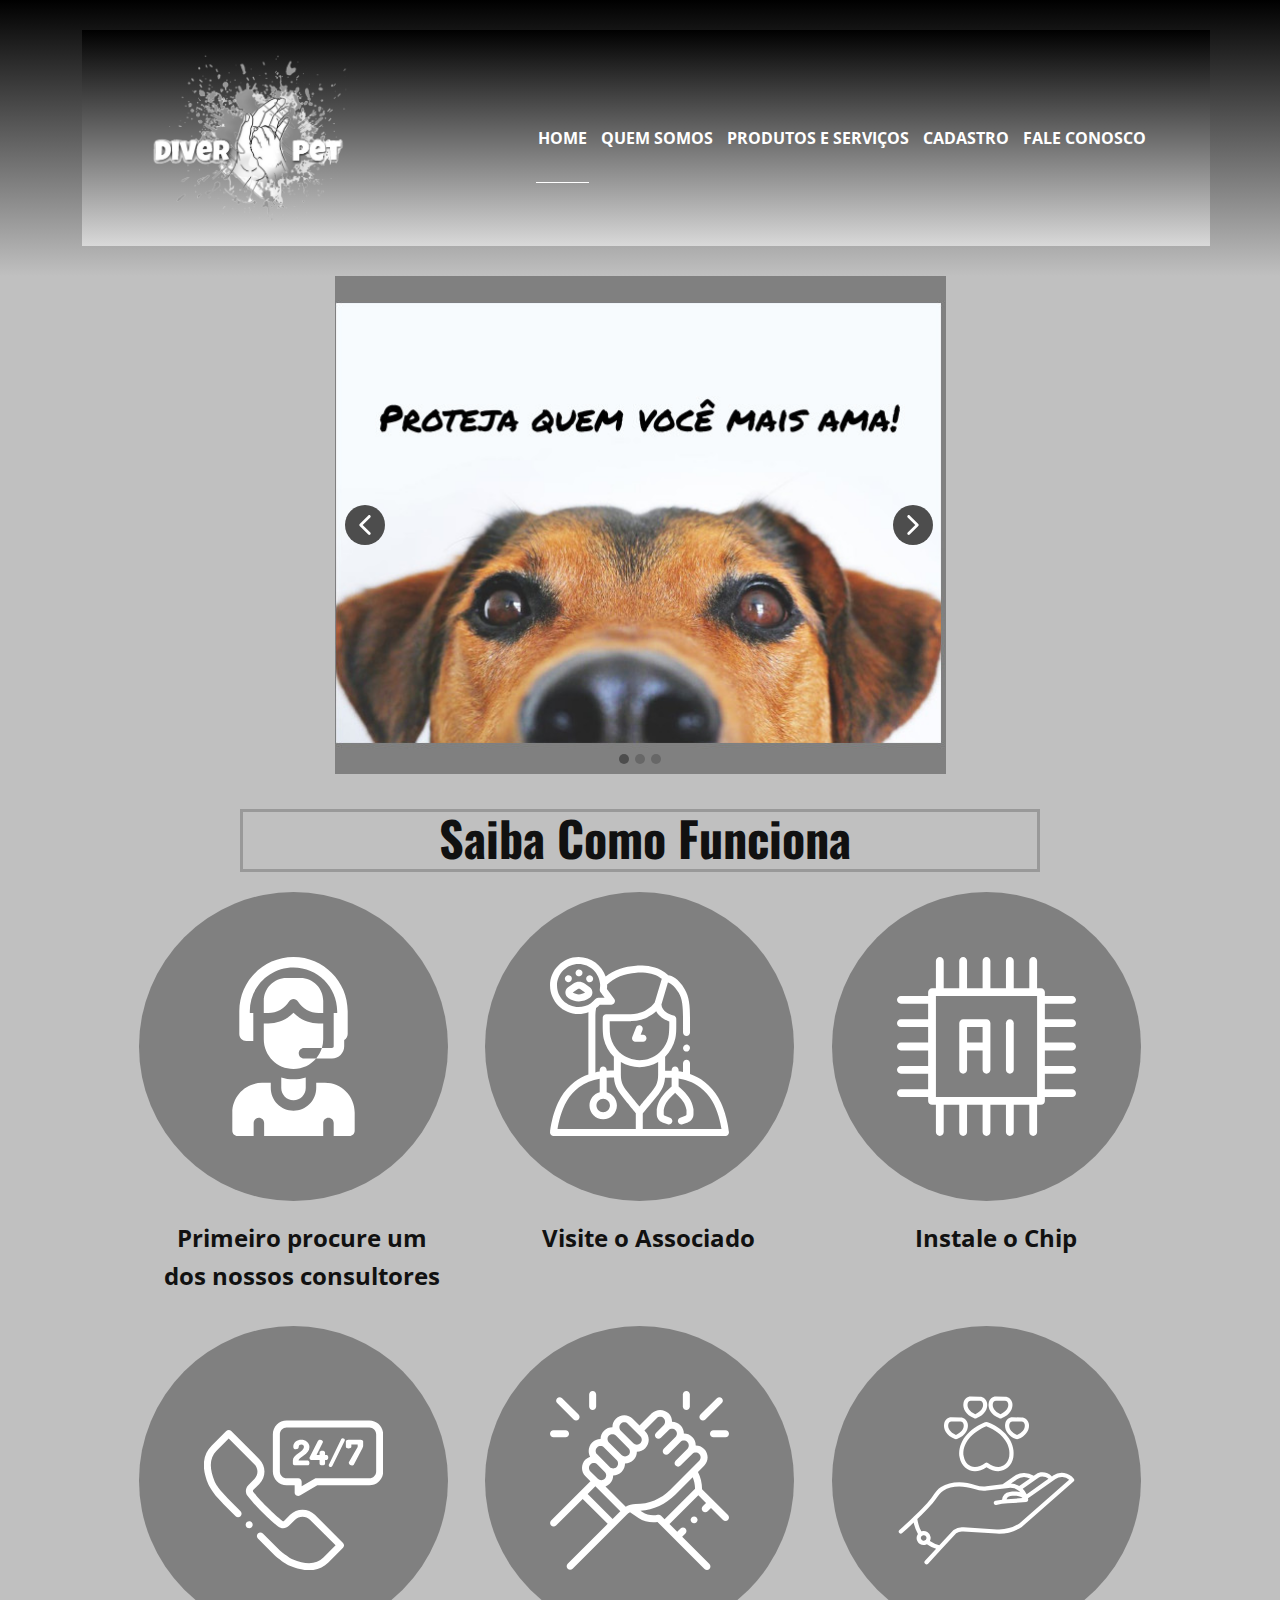
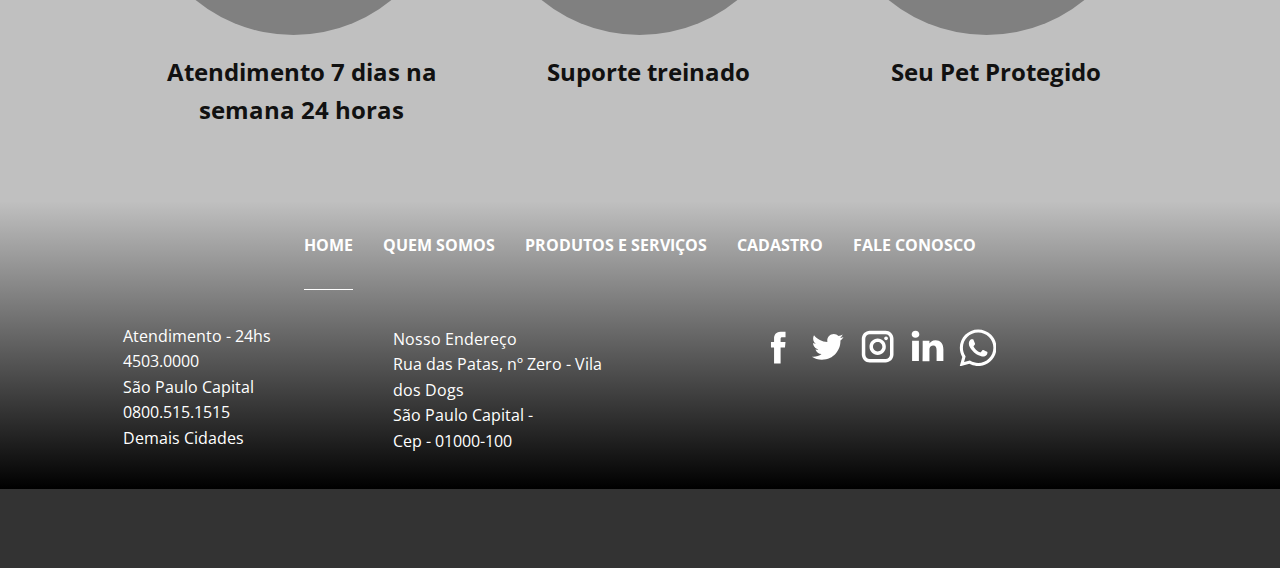
<file: sitepronto_versaofinal/Home.html>
<!DOCTYPE html>
<html style="font-size: 16px;">
  <head>
    <meta name="viewport" content="width=device-width, initial-scale=1.0">
    <meta charset="utf-8">
    <meta name="keywords" content="">
    <meta name="description" content="">
    <meta name="page_type" content="np-template-header-footer-from-plugin">
    <title>Home</title>
    <link rel="stylesheet" href="nicepage.css" media="screen">
<link rel="stylesheet" href="Home.css" media="screen">
    <script class="u-script" type="text/javascript" src="jquery-1.9.1.min.js" defer=""></script>
    <script class="u-script" type="text/javascript" src="nicepage.js" defer=""></script>
    <link id="u-theme-google-font" rel="stylesheet" href="https://fonts.googleapis.com/css?family=Oswald:200,300,400,500,600,700|Open+Sans:300,300i,400,400i,600,600i,700,700i,800,800i">
    <link id="u-page-google-font" rel="stylesheet" href="https://fonts.googleapis.com/css?family=Oswald:200,300,400,500,600,700">
    
    
    
    <script type="application/ld+json">{
		"@context": "http://schema.org",
		"@type": "Organization",
		"name": "diverpet",
		"logo": "images/logo.png",
		"sameAs": [
				"http://www.facebook.com.br",
				"http://www.twitter.com",
				"http://www.instagram.com.br",
				"http://www.linkedin.com",
				"https://api.whatsapp.com/send?phone=1199999-9999"
		]
}</script>
    <meta property="og:title" content="Home">
    <meta property="og:type" content="website">
    <meta name="theme-color" content="#022cd6">
    <meta name="twitter:site" content="@">
    <meta name="twitter:card" content="summary_large_image">
    <meta name="twitter:title" content="Home">
    <meta name="twitter:description" content="diverpet">
  </head>
  <body class="u-body"><header class="u-clearfix u-gradient u-header u-header" id="sec-8713"><div class="u-clearfix u-sheet u-valign-middle u-sheet-1">
        <div class="u-container-style u-gradient u-group u-group-1">
          <div class="u-container-layout u-container-layout-1">
            <nav class="u-align-center u-menu u-menu-dropdown u-offcanvas u-menu-1">
              <div class="menu-collapse" style="font-size: 1rem; letter-spacing: 0px; font-weight: 700; text-transform: uppercase;">
                <a class="u-button-style u-custom-active-border-color u-custom-border u-custom-border-color u-custom-border-radius u-custom-borders u-custom-color u-custom-hover-border-color u-custom-left-right-menu-spacing u-custom-text-active-color u-custom-text-color u-custom-text-hover-color u-custom-text-shadow u-custom-text-shadow-blur u-custom-text-shadow-color u-custom-text-shadow-transparency u-custom-text-shadow-x u-custom-text-shadow-y u-custom-top-bottom-menu-spacing u-nav-link" href="#">
                  <svg><use xlink:href="#menu-hamburger"></use></svg>
                  <svg version="1.1" xmlns="http://www.w3.org/2000/svg" xmlns:xlink="http://www.w3.org/1999/xlink"><defs><symbol id="menu-hamburger" viewBox="0 0 16 16" style="width: 16px; height: 16px;"><rect y="1" width="16" height="2"></rect><rect y="7" width="16" height="2"></rect><rect y="13" width="16" height="2"></rect>
</symbol>
</defs></svg>
                </a>
              </div>
              <div class="u-custom-menu u-nav-container">
                <ul class="u-nav u-spacing-10 u-unstyled u-nav-1"><li class="u-nav-item"><a class="u-border-1 u-border-active-white u-border-hover-white u-border-no-left u-border-no-right u-border-no-top u-button-style u-nav-link u-text-active-white u-text-hover-black u-text-white" href="Home.html" style="padding: 36px 2px;">Home</a>
</li><li class="u-nav-item"><a class="u-border-1 u-border-active-white u-border-hover-white u-border-no-left u-border-no-right u-border-no-top u-button-style u-nav-link u-text-active-white u-text-hover-black u-text-white" href="Quem-Somos.html" style="padding: 36px 2px;">Quem Somos</a>
</li><li class="u-nav-item"><a class="u-border-1 u-border-active-white u-border-hover-white u-border-no-left u-border-no-right u-border-no-top u-button-style u-nav-link u-text-active-white u-text-hover-black u-text-white" href="Produtos-e-Serviços.html" style="padding: 36px 2px;">Produtos e Serviços</a>
</li><li class="u-nav-item"><a class="u-border-1 u-border-active-white u-border-hover-white u-border-no-left u-border-no-right u-border-no-top u-button-style u-nav-link u-text-active-white u-text-hover-black u-text-white" href="Cadastro.html" style="padding: 36px 2px;">Cadastro</a>
</li><li class="u-nav-item"><a class="u-border-1 u-border-active-white u-border-hover-white u-border-no-left u-border-no-right u-border-no-top u-button-style u-nav-link u-text-active-white u-text-hover-black u-text-white" href="Fale-Conosco.html" style="padding: 36px 2px;">Fale Conosco</a>
</li></ul>
              </div>
              <div class="u-custom-menu u-nav-container-collapse">
                <div class="u-black u-container-style u-inner-container-layout u-opacity u-opacity-95 u-sidenav">
                  <div class="u-sidenav-overflow">
                    <div class="u-menu-close"></div>
                    <ul class="u-align-center u-nav u-popupmenu-items u-unstyled u-nav-2"><li class="u-nav-item"><a class="u-button-style u-nav-link" href="Home.html" style="padding: 50px 46px;">Home</a>
</li><li class="u-nav-item"><a class="u-button-style u-nav-link" href="Quem-Somos.html" style="padding: 50px 46px;">Quem Somos</a>
</li><li class="u-nav-item"><a class="u-button-style u-nav-link" href="Produtos-e-Serviços.html" style="padding: 50px 46px;">Produtos e Serviços</a>
</li><li class="u-nav-item"><a class="u-button-style u-nav-link" href="Cadastro.html" style="padding: 50px 46px;">Cadastro</a>
</li><li class="u-nav-item"><a class="u-button-style u-nav-link" href="Fale-Conosco.html" style="padding: 50px 46px;">Fale Conosco</a>
</li></ul>
                  </div>
                </div>
                <div class="u-black u-menu-overlay u-opacity u-opacity-70"></div>
              </div>
            </nav>
            <a href="/Home.html" data-page-id="449424" class="u-image u-logo u-image-1" data-image-width="860" data-image-height="743" title="Home">
              <img src="images/logo.png" class="u-logo-image u-logo-image-1" data-image-width="207.4336">
            </a>
          </div>
        </div>
      </div></header> 
    <section class="u-align-center u-clearfix u-grey-25 u-section-1" id="sec-abc3">
      <div class="u-clearfix u-sheet u-sheet-1">
        <div class="pointer-event u-carousel u-expanded-width-xs u-gallery u-layout-carousel u-lightbox u-no-transition u-show-text-none u-gallery-1" data-interval="5000" data-u-ride="carousel" id="carousel-9387">
          <ol class="u-absolute-hcenter u-carousel-indicators u-carousel-indicators-1">
            <li data-u-target="#carousel-9387" data-u-slide-to="0" class="u-active u-grey-70 u-shape-circle" style="width: 10px; height: 10px;"></li>
            <li data-u-target="#carousel-9387" data-u-slide-to="1" class="u-grey-70 u-shape-circle" style="width: 10px; height: 10px;"></li>
            <li data-u-target="#carousel-9387" data-u-slide-to="2" class="u-grey-70 u-shape-circle" style="width: 10px; height: 10px;"></li>
          </ol>
          <div class="u-carousel-inner u-gallery-inner" role="listbox">
            <div class="u-active u-carousel-item u-gallery-item u-carousel-item-1">
              <div class="u-back-slide" data-image-width="640" data-image-height="497">
                <img class="u-back-image u-expanded" src="images/banner1_1.jpg">
              </div>
              <div class="u-over-slide u-over-slide-1">
                <h3 class="u-gallery-heading"></h3>
                <p class="u-gallery-text"></p>
              </div>
            </div>
            <div class="u-carousel-item u-gallery-item u-carousel-item-2">
              <div class="u-back-slide" data-image-width="638" data-image-height="497">
                <img class="u-back-image u-expanded" src="images/banner2.jpg">
              </div>
              <div class="u-over-slide u-over-slide-2">
                <h3 class="u-gallery-heading"></h3>
                <p class="u-gallery-text"></p>
              </div>
            </div>
            <div class="u-carousel-item u-gallery-item u-carousel-item-3" data-image-width="640" data-image-height="495">
              <div class="u-back-slide">
                <img class="u-back-image u-expanded" src="images/banner3.jpg">
              </div>
              <div class="u-over-slide u-over-slide-3">
                <h3 class="u-gallery-heading"></h3>
                <p class="u-gallery-text"></p>
              </div>
              <style data-mode="XL" data-visited="true"></style>
              <style data-mode="LG" data-visited="true"></style>
              <style data-mode="MD"></style>
              <style data-mode="SM"></style>
              <style data-mode="XS"></style>
            </div>
          </div>
          <a class="u-absolute-vcenter u-carousel-control u-carousel-control-prev u-grey-70 u-icon-circle u-opacity u-opacity-70 u-spacing-10 u-text-white u-carousel-control-1" href="#carousel-9387" role="button" data-u-slide="prev">
            <span aria-hidden="true">
              <svg viewBox="0 0 451.847 451.847"><path d="M97.141,225.92c0-8.095,3.091-16.192,9.259-22.366L300.689,9.27c12.359-12.359,32.397-12.359,44.751,0
c12.354,12.354,12.354,32.388,0,44.748L173.525,225.92l171.903,171.909c12.354,12.354,12.354,32.391,0,44.744
c-12.354,12.365-32.386,12.365-44.745,0l-194.29-194.281C100.226,242.115,97.141,234.018,97.141,225.92z"></path></svg>
            </span>
            <span class="sr-only">
              <svg viewBox="0 0 451.847 451.847"><path d="M97.141,225.92c0-8.095,3.091-16.192,9.259-22.366L300.689,9.27c12.359-12.359,32.397-12.359,44.751,0
c12.354,12.354,12.354,32.388,0,44.748L173.525,225.92l171.903,171.909c12.354,12.354,12.354,32.391,0,44.744
c-12.354,12.365-32.386,12.365-44.745,0l-194.29-194.281C100.226,242.115,97.141,234.018,97.141,225.92z"></path></svg>
            </span>
          </a>
          <a class="u-absolute-vcenter u-carousel-control u-carousel-control-next u-grey-70 u-icon-circle u-opacity u-opacity-70 u-spacing-10 u-text-white u-carousel-control-2" href="#carousel-9387" role="button" data-u-slide="next">
            <span aria-hidden="true">
              <svg viewBox="0 0 451.846 451.847"><path d="M345.441,248.292L151.154,442.573c-12.359,12.365-32.397,12.365-44.75,0c-12.354-12.354-12.354-32.391,0-44.744
L278.318,225.92L106.409,54.017c-12.354-12.359-12.354-32.394,0-44.748c12.354-12.359,32.391-12.359,44.75,0l194.287,194.284
c6.177,6.18,9.262,14.271,9.262,22.366C354.708,234.018,351.617,242.115,345.441,248.292z"></path></svg>
            </span>
            <span class="sr-only">
              <svg viewBox="0 0 451.846 451.847"><path d="M345.441,248.292L151.154,442.573c-12.359,12.365-32.397,12.365-44.75,0c-12.354-12.354-12.354-32.391,0-44.744
L278.318,225.92L106.409,54.017c-12.354-12.359-12.354-32.394,0-44.748c12.354-12.359,32.391-12.359,44.75,0l194.287,194.284
c6.177,6.18,9.262,14.271,9.262,22.366C354.708,234.018,351.617,242.115,345.441,248.292z"></path></svg>
            </span>
          </a>
        </div>
      </div>
    </section>
    <section class="u-clearfix u-grey-25 u-section-2" id="sec-4cd8">
      <div class="u-clearfix u-sheet u-sheet-1">
        <div class="u-border-3 u-border-grey-40 u-container-style u-group u-group-1">
          <div class="u-container-layout u-valign-top u-container-layout-1">
            <h1 class="u-align-center u-text u-text-1">Saiba Como Funciona</h1>
          </div>
        </div>
        <div class="u-align-center u-list u-list-1">
          <div class="u-repeater u-repeater-1">
            <div class="u-align-center u-container-style u-list-item u-repeater-item">
              <div class="u-container-layout u-similar-container u-container-layout-2"><span class="u-custom-color-1 u-icon u-icon-circle u-spacing-65 u-icon-1"><svg class="u-svg-link" preserveAspectRatio="xMidYMin slice" viewBox="0 0 512 512" style=""><use xlink:href="#svg-7b16"></use></svg><svg class="u-svg-content" viewBox="0 0 512 512" id="svg-7b16"><g><path d="m243.28 127.05c2.741-4.386 7.548-7.05 12.72-7.05s9.979 2.664 12.72 7.05c12.895 20.633 35.119 32.95 59.45 32.95h12.83v-35c0-35.841-29.159-65-65-65h-40c-35.841 0-65 29.159-65 65v35h12.83c24.331 0 46.555-12.317 59.45-32.95z"></path><path d="m221 344.548v30.452c0 19.33 15.67 35 35 35s35-15.67 35-35v-30.453c-11.041 3.536-22.801 5.453-35 5.453-12.2 0-23.959-1.916-35-5.452z"></path><path d="m271 275c0-8.284 6.716-15 15-15h51.241c2.439-7.909 3.758-16.305 3.758-25.005v-44.995h-12.83c-27.717 0-53.519-11.193-72.17-30.681-18.65 19.488-44.452 30.681-72.169 30.681h-12.83v45c0 46.869 38.131 85 85 85 25.906 0 49.126-11.664 64.729-30h-34.729c-8.284 0-15-6.716-15-15z"></path><path d="m346 360h-25v15c0 35.841-29.159 65-65 65s-65-29.159-65-65v-15h-25c-46.869 0-85 38.131-85 85v52c0 8.284 6.716 15 15 15h46v-37c0-8.284 6.716-15 15-15s15 6.716 15 15v37h169v-37c0-8.284 6.716-15 15-15s15 6.716 15 15v37h45c8.284 0 15-6.716 15-15v-52c0-46.869-38.131-85-85-85z"></path><path d="m121 240h20v-80h-10v-5c0-68.925 56.075-125 125-125s125 56.075 125 125v5h-10v95c0 2.757-2.243 5-5 5h-28.759c-3.439 11.151-9.125 21.319-16.512 30h45.271c19.299 0 35-15.701 35-35v-17.698c5.972-3.459 10-9.904 10-17.302v-65c0-85.468-69.533-155-155-155s-155 69.532-155 155v65c0 11.046 8.954 20 20 20z"></path>
</g></svg></span>
                <p class="u-align-center u-text u-text-2">Primeiro procure um dos nossos consultores </p>
              </div>
            </div>
            <div class="u-align-center u-container-style u-list-item u-repeater-item">
              <div class="u-container-layout u-similar-container u-container-layout-3"><span class="u-custom-color-1 u-icon u-icon-circle u-spacing-65 u-icon-2"><svg class="u-svg-link" preserveAspectRatio="xMidYMin slice" viewBox="0 0 512.21 512.21" style=""><use xlink:href="#svg-c597"></use></svg><svg class="u-svg-content" viewBox="0 0 512.21 512.21" id="svg-c597"><path d="m511.919 499.907c-1.056-9.652-7.295-57.512-30.592-97.695-9.814-16.782-22.915-31.723-38.939-44.411-13.358-10.934-28.089-18.134-41.742-22.877v-31.098c0-5.523-4.478-10-10-10s-10 4.477-10 10v25.529c-4.605-.984-8.855-1.699-12.61-2.217v-3.53c0-5.523-4.478-10-10-10s-10 4.477-10 10v1.965c-6.189-.294-12.384-.349-18.578-.354l.008-39.744c14.372-13.98 24.609-32.421 29.033-51.952 2.208-9.739 2.708-19.611 2.753-29.006.044-9.233.146-18.462.043-27.697-.051-4.652-3.305-8.654-7.848-9.655-.011-.002-.055-.012-.128-.03-6.975-1.591-13.952-4.702-19.88-8.666-7.868-5.261-14.139-13.037-14.581-22.823l18.653-62.89c5.868 1.34 17.206 7.03 30.752 29.499 11.55 19.157 12.384 43.251 12.384 80.657v32.917c0 5.523 4.478 10 10 10s10-4.477 10-10v-32.919c0-39.674-1.062-67.441-15.256-90.983-18.541-30.757-36.385-38.223-47.407-39.403-3.229-4.497-7.881-7.405-12.343-10.511-24.742-17.227-60.355-18.145-79.386-17.16-33.234 1.736-63.974 12.855-86.95 31.054-10.826-32.444-41.466-55.907-77.503-55.907-45.048 0-81.697 36.649-81.697 81.697s36.649 81.697 81.697 81.697c9.857 0 19.446-1.753 28.406-5.07-.226 2.992-.353 5.891-.353 8.636v168.995c-13.379 4.664-27.169 11.43-39.194 21.252-15.874 12.08-29.627 27.639-39.797 45.037-23.275 40.147-29.519 88.03-30.573 97.668-.13.933-.227 1.81-.17 2.809.288 5.269 4.667 9.488 10.005 9.488h491.98c5.464 0 9.904-4.382 9.998-9.824.021-.865-.069-1.65-.185-2.478zm-255.819-71.963s-26.404-32.22-27.689-33.779c-17.578-21.319-25.601-31.049-25.666-57.686v-1.34-34.487c16.049 9.483 34.422 14.587 53.35 14.587s37.316-5.102 53.366-14.587l-.007 34.557v.92c0 26.877-8.104 36.716-25.862 58.272-1.223 1.487-27.492 33.543-27.492 33.543zm-22.168-244.466c20.749-.524 41.107-6.831 58.174-18.721 4.127-2.875 8.041-6.037 11.729-9.457 4.717 9.008 12.401 16.099 21.008 21.348 5.992 3.655 11.979 6.147 16.513 7.736.031 6.401-.004 11.61-.108 15.797-.402 14.459-.794 28.119-6.295 41.742-4.844 11.998-12.497 23.509-22.443 31.884-15.546 13.821-35.581 21.433-56.415 21.433-20.951 0-41.078-7.695-56.682-21.673-.199-.178-.388-.365-.586-.545-12.726-11.602-21.821-27.164-25.614-43.851-2.345-10.716-2.166-21.543-2.299-32.438-.061-4.818-.085-9.233-.073-13.214h60.054c1.023.001 2.034-.015 3.037-.041zm-213.827-101.781c0-34.02 27.677-61.697 61.697-61.697 32.509 0 59.208 25.279 61.516 57.21.378 5.224-.041 10.311-.816 15.478-.452 3.013.344 5.727 2.131 8.154 2.829 3.841 10.503 14.157 11.491 15.489-4.134 0-16.162-.023-18.042 0-3.943.048-6.509 1.984-8.939 4.89-3.585 4.285-7.709 7.895-12.207 11.186-10.196 7.093-22.368 10.988-35.134 10.988-34.02-.001-61.697-27.679-61.697-61.698zm109.75 85.263c0-6.151.707-13.255 2.054-20.732 3.816-2.975 7.378-6.295 10.612-9.896h33.474c8.018 0 12.845-9.47 8.031-15.96l-21.17-28.537c.427-3.395.642-6.79.642-10.138 0-.14-.01-.278-.011-.417-.004-.795-.014-1.591-.041-2.386 20.134-19.966 50.422-32.321 83.845-34.066 28.026-1.451 52.42 3.504 66.913 13.596 1.912 1.334 3.896 2.56 5.727 4.009l-20.318 67.753c-11.68 16.247-30.605 27.399-50.017 31.434-6.142 1.277-12.43 1.901-18.703 1.901h-69.93c-5.428 0-9.865 4.33-9.997 9.756-.255 10.457-.173 20.94-.071 31.398.095 9.689.662 19.509 2.829 28.98 4.51 19.774 14.505 37.558 29.02 51.705v39.772c-6.835-.006-13.716.335-20.542.702v-2.226c0-5.523-4.477-10-10-10s-10 4.477-10 10v4.36c-3.866.608-8.013 1.374-12.348 2.338v-163.346zm-81.706 245.347c8.871-15.175 20.888-28.758 34.752-39.281 17.545-13.331 37.676-20.968 59.303-24.747v38.629c-16.825 4.434-29.269 19.777-29.269 37.975 0 21.653 17.616 39.269 39.269 39.269s39.269-17.616 39.269-39.269c0-18.198-12.445-33.541-29.269-37.975v-41.024c6.92-.438 13.915-.758 20.846-.752 1.974 27.849 13.398 41.705 29.931 61.757 1.272 1.543 32.497 39.647 32.497 39.647v45.674h-223.932c2.725-16.897 9.93-51.146 26.603-79.903zm104.054-6.693c10.625 0 19.269 8.644 19.269 19.27 0 10.625-8.644 19.269-19.269 19.269s-19.269-8.644-19.269-19.269c0-10.626 8.644-19.27 19.269-19.27zm113.273 86.596v-43.9c.086-.186.179-.369.254-.56 0 0 32.087-39.159 33.299-40.631 16.604-20.156 28.102-34.115 30.111-61.901l2.589.002c6.314.01 11.569.132 16.306.377v24.959l-5.6 5.316c-19.335 18.355-32.344 32.403-36.834 59.347-.09.543-.136 1.093-.136 1.644v13.032c0 10.463 6.626 19.842 16.488 23.338l14.883 5.275c1.104.392 2.231.578 3.341.578 4.116 0 7.972-2.562 9.426-6.662 1.845-5.206-.88-10.921-6.085-12.766l-14.883-5.275c-1.896-.672-3.17-2.476-3.17-4.487v-12.182c3.667-20.781 13.617-31.081 30.739-47.337l1.83-1.737 1.83 1.737c17.122 16.257 27.072 26.557 30.739 47.338v12.182c0 2.012-1.274 3.815-3.171 4.487l-14.882 5.275c-5.205 1.845-7.93 7.561-6.085 12.766 1.846 5.205 7.559 7.93 12.767 6.084l14.882-5.274c9.862-3.496 16.489-12.875 16.489-23.338v-13.032c0-.551-.046-1.101-.136-1.644-4.49-26.944-17.499-40.992-36.834-59.348l-5.6-5.316v-23.146c16.195 2.561 41.251 9.12 61.741 25.915.045.037.09.073.136.109 14.094 11.148 25.584 24.228 34.132 38.842 16.692 28.792 23.897 63.04 26.621 79.935h-225.187z"></path><path d="m244.777 242.776h21.399c5.522 0 10-4.477 10-10s-4.478-10-10-10h-6.741l5.353-13.663c2.015-5.142-.521-10.944-5.663-12.958-5.143-2.015-10.945.521-12.959 5.664l-10.699 27.311c-1.206 3.078-.813 6.553 1.05 9.283 1.863 2.729 4.955 4.363 8.26 4.363z"></path><path d="m398.955 254.99c-2.984-4.566-9.356-5.746-13.859-2.76-4.542 3.012-5.774 9.338-2.761 13.86 3.018 4.529 9.331 5.798 13.86 2.77 4.53-3.028 5.782-9.341 2.76-13.87z"></path><path d="m52.645 72.25c9.14 0 13.403-11.789 6.427-17.663-6.977-5.875-17.88.423-16.272 9.402.844 4.709 5.051 8.261 9.845 8.261z"></path><path d="m107.905 70.56c3.556 2.369 8.321 2.184 11.695-.432 3.3-2.559 4.65-7.064 3.338-11.02-1.341-4.043-5.222-6.863-9.488-6.863-4.169 0-8.003 2.709-9.411 6.631-1.524 4.243.082 9.204 3.866 11.684z"></path><path d="m73.815 49.23c2.064 5.034 8.042 7.503 13.06 5.41 5.028-2.098 7.499-8.014 5.41-13.06-2.085-5.034-8.035-7.491-13.06-5.4-5.02 2.088-7.508 8.013-5.41 13.05z"></path><path d="m121.355 101.809c0-5.889-2.833-11.488-7.578-14.977l-14.81-10.888c-9.473-6.965-22.262-7.048-31.826-.209l-15.317 10.953c-4.869 3.482-7.775 9.135-7.776 15.121s2.906 11.639 7.771 15.119l.37.264c9.155 6.55 19.838 9.82 30.517 9.82 10.908 0 21.812-3.413 31.075-10.226 4.743-3.489 7.575-9.088 7.574-14.977zm-56.264-.02 13.685-9.786c2.507-1.792 5.861-1.771 8.344.055l13.218 9.718c-10.728 6.958-24.494 6.976-35.247.013z"></path></svg></span>
                <p class="u-align-center u-text u-text-3">Visite o Associado</p>
              </div>
            </div>
            <div class="u-align-center u-container-style u-list-item u-repeater-item">
              <div class="u-container-layout u-similar-container u-container-layout-4"><span class="u-custom-color-1 u-icon u-icon-circle u-spacing-65 u-icon-3"><svg class="u-svg-link" preserveAspectRatio="xMidYMin slice" viewBox="0 0 368 368" style=""><use xlink:href="#svg-5bc5"></use></svg><svg class="u-svg-content" viewBox="0 0 368 368" id="svg-5bc5"><path d="m184.007812 128h-48c-4.414062 0-8 3.585938-8 8v96c0 4.414062 3.585938 8 8 8 4.417969 0 8-3.585938 8-8v-40h32v40c0 4.414062 3.585938 8 8 8 4.417969 0 8-3.585938 8-8v-96c0-4.414062-3.582031-8-8-8zm-40 48v-32h32v32zm0 0"></path><path d="m232.007812 128c-4.414062 0-8 3.585938-8 8v96c0 4.414062 3.585938 8 8 8 4.417969 0 8-3.585938 8-8v-96c0-4.414062-3.582031-8-8-8zm0 0"></path><path d="m360 95.992188c4.414062 0 8-3.585938 8-8 0-4.417969-3.585938-8-8-8h-55.992188v-7.992188c0-4.414062-3.582031-8-8-8h-8.007812v-56c0-4.414062-3.585938-8-8-8s-8 3.585938-8 8v56h-32v-56c0-4.414062-3.585938-8-8-8s-8 3.585938-8 8v56h-31.992188v-56c0-4.414062-3.582031-8-8-8-4.414062 0-8 3.585938-8 8v56h-32.007812v-56c0-4.414062-3.585938-8-8-8s-8 3.585938-8 8v56h-32v-56c0-4.414062-3.585938-8-8-8s-8 3.585938-8 8v56h-7.992188c-4.414062 0-8 3.585938-8 8v7.992188h-56c-4.414062 0-7.9999995 3.582031-7.9999995 8 0 4.414062 3.5859375 8 7.9999995 8h56v32h-56c-4.414062 0-7.9999995 3.582031-7.9999995 8 0 4.414062 3.5859375 8 7.9999995 8h56v32.007812h-56c-4.414062 0-7.9999995 3.585938-7.9999995 8s3.5859375 8 7.9999995 8h56v31.992188h-56c-4.414062 0-7.9999995 3.582031-7.9999995 8 0 4.414062 3.5859375 8 7.9999995 8h56v32h-56.007812c-4.414062 0-8 3.582031-8 8 0 4.414062 3.585938 8 8 8h56.007812v8.007812c0 4.414062 3.585938 8 8 8h7.992188v56c0 4.414062 3.585938 8 8 8s8-3.585938 8-8v-56h32v56c0 4.414062 3.585938 8 8 8s8-3.585938 8-8v-56h32.007812v56c0 4.414062 3.585938 8 8 8 4.417969 0 8-3.585938 8-8v-56h31.992188v56c0 4.414062 3.585938 8 8 8s8-3.585938 8-8v-56h32v56c0 4.414062 3.585938 8 8 8s8-3.585938 8-8v-56h8.007812c4.417969 0 8-3.585938 8-8v-8.007812h55.992188c4.414062 0 8-3.585938 8-8 0-4.417969-3.585938-8-8-8h-55.992188v-32h55.992188c4.414062 0 8-3.585938 8-8 0-4.417969-3.585938-8-8-8h-55.992188v-31.992188h55.992188c4.414062 0 8-3.585938 8-8s-3.585938-8-8-8h-55.992188v-32.007812h55.992188c4.414062 0 8-3.585938 8-8 0-4.417969-3.585938-8-8-8h-55.992188v-32zm-279.992188 192.007812v-208h208v7.953125c0 .015625-.007812.023437-.007812.039063 0 .015624.007812.023437.007812.039062v47.921875c0 .015625-.007812.023437-.007812.039063 0 .015624.007812.023437.007812.039062v47.929688c0 .015624-.007812.023437-.007812.039062s.007812.023438.007812.039062v47.914063c0 .015625-.007812.023437-.007812.039063 0 .015624.007812.023437.007812.039062v47.921875c0 .015625-.007812.023437-.007812.039063 0 .015624.007812.023437.007812.039062v7.96875zm0 0"></path></svg>
            
            
          </span>
                <p class="u-align-center u-text u-text-4">Instale o Chip</p>
              </div>
            </div>
            <div class="u-align-center u-container-style u-list-item u-repeater-item">
              <div class="u-container-layout u-similar-container u-container-layout-5"><span class="u-custom-color-1 u-icon u-icon-circle u-spacing-65 u-icon-4"><svg class="u-svg-link" preserveAspectRatio="xMidYMin slice" viewBox="0 -42 511.99839 511" style=""><use xlink:href="#svg-975a"></use></svg><svg class="u-svg-content" viewBox="0 -42 511.99839 511" id="svg-975a"><path d="m269.308594 215.78125c-1.710938 0-3.417969-.4375-4.957032-1.3125-3.117187-1.78125-5.042968-5.097656-5.042968-8.6875v-20.6875h-22.855469c-21.722656 0-39.394531-17.675781-39.394531-39.398438v-105.800781c0-21.722656 17.671875-39.394531 39.394531-39.394531h236.148437c21.726563 0 39.398438 17.671875 39.398438 39.394531v105.800781c0 21.726563-17.675781 39.398438-39.398438 39.398438h-148.59375l-49.613281 29.300781c-1.566406.925781-3.328125 1.386719-5.085937 1.386719zm-32.855469-195.28125c-10.695313 0-19.398437 8.699219-19.398437 19.394531v105.800781c0 10.695313 8.703124 19.398438 19.398437 19.398438h32.855469c5.523437 0 10 4.476562 10 10v13.171875l36.878906-21.78125c1.542969-.910156 3.296875-1.390625 5.085938-1.390625h151.328124c10.695313 0 19.398438-8.703125 19.398438-19.398438v-105.800781c0-10.695312-8.703125-19.394531-19.398438-19.394531zm0 0"></path><path d="m278.136719 54.835938c11.660156 0 23.421875 7.339843 23.421875 20.808593 0 21.8125-31.0625 28.949219-31.0625 38.097657v.902343h26.335937c2.515625 0 4.726563 3.117188 4.726563 6.738281 0 3.617188-2.210938 6.933594-4.726563 6.933594h-35.785156c-2.8125 0-6.835937-1.910156-6.835937-4.824218v-9.75c0-15.78125 31.664062-24.828126 31.664062-37.59375 0-3.21875-2.011719-7.136719-7.640625-7.136719-4.019531 0-7.535156 2.007812-7.535156 7.539062 0 2.914063-3.117188 5.726563-8.246094 5.726563-4.019531 0-7.035156-1.808594-7.035156-8.140625.003906-12.261719 11.261719-19.300781 22.71875-19.300781zm0 0"></path><path d="m330.40625 112.835938h-23.523438c-2.914062 0-5.226562-1.910157-5.226562-5.425782 0-.804687.203125-1.910156.804688-3.015625l23.21875-45.535156c1.507812-2.914063 4.023437-4.023437 6.535156-4.023437 2.714844 0 7.839844 2.3125 7.839844 5.933593 0 .601563-.199219 1.203125-.503907 1.910157l-17.789062 35.683593h8.644531v-7.039062c0-3.316407 3.917969-4.722657 7.839844-4.722657 3.917968 0 7.839844 1.40625 7.839844 4.722657v7.039062h4.324218c3.214844 0 4.824219 3.617188 4.824219 7.238281 0 3.617188-2.414063 7.234376-4.824219 7.234376h-4.324218v10.65625c0 3.21875-3.921876 4.824218-7.839844 4.824218-3.921875 0-7.839844-1.605468-7.839844-4.824218zm0 0"></path><path d="m402.574219 56.042969c0 .605469-.097657 1.308593-.398438 1.910156l-35.386719 72.476563c-.703124 1.507812-2.609374 2.511718-4.519531 2.511718-3.417969 0-5.628906-2.8125-5.628906-5.328125 0-.601562.199219-1.304687.5-1.910156l35.28125-72.472656c.804687-1.710938 2.414063-2.515625 4.222656-2.515625 2.816407 0 5.929688 2.113281 5.929688 5.328125zm0 0"></path><path d="m454.84375 72.226562c0 2.613282-1.609375 6.535157-3.21875 9.550782l-23.519531 45.03125c-.804688 1.507812-2.3125 2.113281-4.421875 2.113281-4.925782 0-9.953125-3.417969-9.953125-7.941406 0-.90625.199219-1.710938.703125-2.613281l24.730468-42.820313v-7.039063h-17.992187v6.734376c0 2.714843-3.820313 4.824218-7.941406 4.824218-4.222657 0-7.742188-2.109375-7.742188-4.824218v-15.578126c0-2.414062 3.417969-4.828124 6.835938-4.828124h35.683593c3.019532 0 6.835938 2.414062 6.835938 4.828124zm0 0"></path><path d="m129.5 308.054688c-4.136719 0-7.882812-2.636719-9.351562-6.480469-1.503907-3.941407-.269532-8.582031 3.007812-11.25 3.242188-2.640625 7.886719-2.996094 11.480469-.847657 3.574219 2.140626 5.488281 6.441407 4.660156 10.53125-.929687 4.609376-5.078125 8.046876-9.796875 8.046876zm0 0"></path><path d="m300.574219 427.808594c-16.511719 0-34.96875-4.246094-55.308594-12.75-9.015625-3.769532-22.464844-13.023438-41.117187-28.285156-.257813-.207032-.503907-.433594-.738282-.667969l-49.050781-49.050781c-3.90625-3.90625-3.90625-10.238282 0-14.140626 3.902344-3.90625 10.234375-3.90625 14.140625 0l48.695312 48.695313c21.886719 17.875 31.808594 23.332031 35.785157 24.996094 39.511719 16.523437 68.425781 14.851562 88.394531-5.117188l34.804688-34.804687-73.183594-73.183594c-5.683594-5.683594-13.238282-8.8125-21.273438-8.8125s-15.589844 3.128906-21.273437 8.8125l-17.453125 17.449219c-8.414063 8.421875-21.742188 9.15625-30.996094 1.710937-15.035156-12.101562-23.894531-19.425781-45.6875-41.140625-21.742188-21.816406-29.066406-30.675781-41.167969-45.714843-7.445312-9.253907-6.710937-22.578126 1.710938-30.996094l17.453125-17.453125c5.679687-5.683594 8.808594-13.238281 8.808594-21.273438 0-8.035156-3.128907-15.589843-8.808594-21.269531l-73.183594-73.183594-34.804688 34.804688c-19.964843 19.96875-21.640624 48.882812-5.117187 88.394531 1.582031 3.785156 5.847656 11.355469 17.179687 25.976563l20.207032 22.195312 36.304687 36.308594c3.90625 3.90625 3.90625 10.238281 0 14.144531-3.902343 3.902344-10.234375 3.902344-14.140625 0l-36.472656-36.476563c-.113281-.109374-.21875-.222656-.324219-.339843l-20.628906-22.660157c-.175781-.191406-.34375-.394531-.503906-.597656-10.464844-13.480468-17.03125-23.566406-20.070313-30.832031-19.726562-47.175781-16.554687-84.269531 9.425782-110.253906l41.875-41.875c3.90625-3.902344 10.238281-3.902344 14.140624 0l80.253907 80.253906c9.460937 9.460937 14.667969 22.039063 14.667969 35.414063 0 13.378906-5.207032 25.957031-14.667969 35.414062l-17.449219 17.453125c-1.1875 1.183594-1.300781 3.039063-.273438 4.320313 11.664063 14.492187 18.730469 23.035156 39.730469 44.109374 21.046875 20.976563 29.589844 28.039063 44.082031 39.699219 1.28125 1.03125 3.136719.914063 4.320313-.265625l17.453125-17.453125c9.457031-9.460937 22.035156-14.671875 35.414062-14.671875 13.375 0 25.953126 5.210938 35.410157 14.671875l80.253906 80.25c1.875 1.878907 2.929687 4.421875 2.929687 7.070313 0 2.652344-1.054687 5.195312-2.929687 7.070312l-41.875 41.875c-14.78125 14.78125-33.160156 22.179688-54.941406 22.179688zm0 0"></path></svg>
            
            
          </span>
                <p class="u-align-center u-text u-text-5">Atendimento 7 dias na semana 24 horas</p>
              </div>
            </div>
            <div class="u-align-center u-container-style u-list-item u-repeater-item">
              <div class="u-container-layout u-similar-container u-container-layout-6"><span class="u-custom-color-1 u-icon u-icon-circle u-spacing-65 u-icon-5"><svg class="u-svg-link" preserveAspectRatio="xMidYMin slice" viewBox="0 0 512.01 512.01" style=""><use xlink:href="#svg-1c53"></use></svg><svg class="u-svg-content" viewBox="0 0 512.01 512.01" id="svg-1c53"><g id="XMLID_2112_"><g id="XMLID_428_"><path id="XMLID_760_" d="m434.99 280.683c-.042-17.126-4.078-33.957-11.773-49.236l17.674-17.674c13.25-13.25 13.25-34.811 0-48.062-6.609-6.609-15.285-9.92-23.967-9.936-.012-9.06-3.545-17.575-9.952-23.983-6.613-6.612-15.296-9.924-23.983-9.936-.012-8.687-3.324-17.37-9.937-23.983-6.404-6.403-14.914-9.936-23.967-9.952-.017-9.053-3.549-17.563-9.952-23.967-6.419-6.419-14.954-9.954-24.031-9.954s-17.612 3.535-24.03 9.954l-35.056 35.056-19.506-19.507c-6.419-6.419-14.953-9.954-24.031-9.954s-17.612 3.535-24.03 9.954c-6.408 6.408-9.94 14.923-9.953 23.983-8.681.016-17.358 3.327-23.967 9.936-6.404 6.404-9.936 14.913-9.953 23.967-9.053.017-17.563 3.549-23.967 9.953-10.942 10.942-12.838 27.547-5.709 40.464-4.91 1.605-9.527 4.346-13.423 8.242-13.25 13.251-13.25 34.811 0 48.062l14.155 14.155-112.458 112.458c-3.905 3.905-3.905 10.237 0 14.143 1.953 1.952 4.512 2.929 7.071 2.929s5.119-.977 7.071-2.929l76.234-76.234 71.413 71.413-114.384 114.384c-3.905 3.905-3.905 10.237 0 14.143 1.953 1.952 4.512 2.929 7.071 2.929s5.119-.977 7.071-2.929l154.604-154.604c2.848-2.848 6.09-5.156 9.598-6.892l24.196 15.937c16.003 10.54 35.514 14.658 54.325 11.612l134.457 134.457c1.953 1.952 4.512 2.929 7.071 2.929s5.119-.977 7.071-2.929c3.905-3.905 3.905-10.237 0-14.143l-78.014-78.014 9.431-9.431c3.905-3.905 3.905-10.237 0-14.143-3.905-3.904-10.237-3.904-14.143 0l-9.431 9.431-22.081-22.081 82.458-82.459 22.082 22.082-9.41 9.41c-3.905 3.906-3.905 10.237 0 14.143 1.953 1.952 4.512 2.929 7.071 2.929s5.119-.977 7.071-2.929l9.41-9.41 34.445 34.445c1.953 1.952 4.512 2.929 7.071 2.929s5.119-.977 7.071-2.929c3.905-3.905 3.905-10.237 0-14.143zm-129.776-202.587c2.641-2.641 6.153-4.096 9.888-4.096s7.247 1.455 9.888 4.096c2.642 2.641 4.096 6.153 4.096 9.888 0 3.736-1.455 7.248-4.096 9.889l-21.975 21.975c-3.905 3.905-3.905 10.237 0 14.143s10.237 3.905 14.143 0l21.975-21.975c2.641-2.642 6.153-4.096 9.889-4.096 3.735 0 7.247 1.455 9.888 4.096 5.453 5.453 5.453 14.324 0 19.777l-33.556 33.556c-3.905 3.905-3.905 10.237 0 14.143 1.953 1.953 4.512 2.929 7.071 2.929s5.119-.976 7.071-2.929l33.556-33.556c2.641-2.642 6.153-4.096 9.888-4.096 3.736 0 7.248 1.455 9.889 4.096s4.096 6.153 4.096 9.888-1.455 7.247-4.096 9.888l-33.556 33.556c-3.905 3.905-3.905 10.237 0 14.143 1.953 1.953 4.512 2.929 7.071 2.929s5.119-.976 7.071-2.929l33.555-33.556c5.452-5.453 14.325-5.452 19.777 0 5.453 5.453 5.453 14.325 0 19.777l-82.656 82.656c-26.464 26.465-61.65 41.04-99.078 41.04-10.135 0-19.857 2.669-28.379 7.656l-57.881-57.881c4.454-1.682 8.542-4.299 12.01-7.767 6.408-6.408 9.94-14.923 9.953-23.983 8.681-.016 17.358-3.328 23.967-9.937s9.92-15.285 9.936-23.967c9.06-.012 17.576-3.545 23.983-9.953 6.609-6.609 9.92-15.285 9.936-23.967 9.06-.012 17.575-3.545 23.982-9.952 6.419-6.419 9.954-14.953 9.954-24.031s-3.535-17.612-9.954-24.031l-2.365-2.365zm-102.623 15.549c2.641-2.641 6.153-4.096 9.888-4.096s7.247 1.455 9.888 4.096l36.014 36.013c2.641 2.641 4.096 6.153 4.096 9.888s-1.455 7.247-4.096 9.889c-2.641 2.641-6.153 4.096-9.888 4.096-3.734 0-7.244-1.454-9.885-4.093-.001-.001-.002-.002-.003-.004l-36.014-36.013c-2.641-2.641-4.096-6.153-4.096-9.888s1.454-7.246 4.096-9.888zm-33.92 33.919c2.727-2.727 6.307-4.089 9.889-4.089 3.581 0 7.163 1.363 9.888 4.089l36.013 36.013c5.453 5.453 5.452 14.325 0 19.778-2.641 2.641-6.153 4.096-9.888 4.096-3.734 0-7.244-1.454-9.885-4.093-.001-.001-.002-.002-.003-.004l-36.013-36.013c-2.642-2.641-4.096-6.153-4.096-9.889-.001-3.735 1.454-7.246 4.095-9.888zm-33.919 33.92c2.641-2.642 6.153-4.096 9.888-4.096 3.736 0 7.248 1.455 9.889 4.096l36.013 36.013c5.453 5.453 5.453 14.325 0 19.777s-14.325 5.453-19.778 0l-36.013-36.013c-5.452-5.452-5.452-14.325.001-19.777zm-19.133 48.706c2.727-2.727 6.308-4.089 9.889-4.089 3.576 0 7.154 1.361 9.878 4.08l21.236 21.236c2.641 2.641 4.096 6.153 4.096 9.888s-1.455 7.247-4.096 9.889-6.153 4.096-9.889 4.096c-3.732 0-7.242-1.453-9.883-4.091l-.005-.005-21.226-21.226c-5.452-5.454-5.452-14.326 0-19.778zm-7.926 84.299 22.082-22.082 71.414 71.413-22.082 22.082zm210.112 62.211c-2.463-2.462-6.029-3.471-9.413-2.65-15.135 3.643-31.271.823-44.271-7.74l-5.416-3.568c37.605-3.164 72.539-19.32 99.53-46.312l49.906-49.905c4.293 10.375 6.609 21.464 6.822 32.736l-87.298 87.299z"></path><path id="XMLID_805_" d="m405.115 361.555c-1.86 1.86-2.93 4.43-2.93 7.07 0 2.63 1.07 5.21 2.93 7.069 1.86 1.86 4.44 2.931 7.07 2.931 2.64 0 5.21-1.07 7.07-2.931 1.86-1.859 2.93-4.439 2.93-7.069 0-2.641-1.07-5.21-2.93-7.07s-4.44-2.93-7.07-2.93-5.21 1.07-7.07 2.93z"></path><path id="XMLID_809_" d="m67.563 81.7c1.953 1.953 4.512 2.929 7.071 2.929s5.119-.976 7.071-2.929c3.905-3.905 3.905-10.237 0-14.143l-47.071-47.071c-3.905-3.905-10.237-3.905-14.143 0s-3.905 10.237 0 14.143z"></path><path id="XMLID_858_" d="m122.005 54.516c5.523 0 10-4.477 10-10v-34.516c0-5.523-4.477-10-10-10s-10 4.477-10 10v34.516c0 5.523 4.477 10 10 10z"></path><path id="XMLID_1014_" d="m10.005 132h34.516c5.523 0 10-4.477 10-10s-4.477-10-10-10h-34.516c-5.523 0-10 4.477-10 10s4.477 10 10 10z"></path><path id="XMLID_1020_" d="m437.376 84.629c2.559 0 5.119-.976 7.071-2.929l47.071-47.071c3.905-3.905 3.905-10.237 0-14.143s-10.237-3.905-14.143 0l-47.071 47.071c-3.905 3.905-3.905 10.237 0 14.143 1.954 1.953 4.513 2.929 7.072 2.929z"></path><path id="XMLID_1029_" d="m390.005 54.516c5.523 0 10-4.477 10-10v-34.516c0-5.523-4.477-10-10-10s-10 4.477-10 10v34.516c0 5.523 4.477 10 10 10z"></path><path id="XMLID_1030_" d="m457.49 122c0 5.523 4.477 10 10 10h34.516c5.523 0 10-4.477 10-10s-4.477-10-10-10h-34.516c-5.523 0-10 4.477-10 10z"></path>
</g>
</g></svg></span>
                <p class="u-align-center u-text u-text-6">Suporte treinado</p>
              </div>
            </div>
            <div class="u-align-center u-container-style u-list-item u-repeater-item">
              <div class="u-container-layout u-similar-container u-container-layout-7"><span class="u-custom-color-1 u-icon u-icon-circle u-spacing-65 u-icon-6"><svg class="u-svg-link" preserveAspectRatio="xMidYMin slice" viewBox="0 0 512 512" style=""><use xlink:href="#svg-9535"></use></svg><svg class="u-svg-content" viewBox="0 0 512 512" id="svg-9535"><path d="m179.345 190.754c4.855 23.392 21.919 38.463 43.513 38.463h.259c10.62-.059 21.975-3.951 33.055-11.3 11.213 7.5 22.364 11.291 33.209 11.291h.256c21.85-.122 38.8-15.577 43.171-39.361 6.216-33.4-14.032-77.454-73.282-100.582-.1-.04-.206-.078-.311-.113a12.1 12.1 0 0 0 -3.708-.649 12.259 12.259 0 0 0 -3.691.686c-.121.041-.242.086-.36.135-58.967 24.272-78.711 68.41-72.119 101.387zm76.233-90.149c52.539 20.671 70.73 58.581 65.43 87.059-3.335 18.134-15.381 29.454-31.437 29.544h-.178c-9.246 0-19.493-3.955-29.648-11.444a6 6 0 0 0 -7.113-.007c-10.139 7.445-20.368 11.407-29.582 11.458-15.981.132-28.227-10.977-31.95-28.878-7.763-38.91 26.717-72.037 64.478-87.732z"></path><path d="m221.028 78.212c.1.04.2.077.305.111a7.785 7.785 0 0 0 5.231 0q.176-.058.348-.129c25.17-10.2 33.6-29.347 30.789-43.843-2.191-10.851-10.51-18.144-20.671-18.144l-26.171-.14h-.032c-10.267 0-18.564 7.378-20.643 18.347-2.803 14.6 5.649 33.804 30.844 43.798zm-19.06-41.551c1.019-5.374 4.323-8.586 8.84-8.594l26.188.14c4.522 0 7.865 3.185 8.933 8.476 1.818 9.36-4.325 22.034-22 29.749-17.646-7.558-23.781-20.281-21.961-29.771z"></path><path d="m293.452 78.324a7.785 7.785 0 0 0 5.231 0c.117-.039.232-.081.346-.128 25.17-10.2 33.6-29.347 30.789-43.843-2.191-10.854-10.51-18.145-20.671-18.145l-26.171-.14h-.032c-10.267 0-18.564 7.378-20.643 18.347-2.8 14.6 5.652 33.8 30.847 43.8.098.037.201.075.304.109zm-19.367-41.663c1.019-5.374 4.323-8.586 8.84-8.594l26.188.14c4.522 0 7.865 3.185 8.934 8.476 1.817 9.36-4.326 22.034-22 29.749-17.647-7.559-23.782-20.281-21.962-29.771z"></path><path d="m155.566 75.363h-.033c-10.267 0-18.564 7.38-20.642 18.348-2.8 14.6 5.652 33.8 30.847 43.8.109.043.219.083.331.12a7.777 7.777 0 0 0 5.183 0c.125-.041.248-.086.37-.136 25.17-10.2 33.6-29.347 30.789-43.844-2.225-11.025-10.352-18.151-20.674-18.151zm35.074 20.616c1.817 9.361-4.326 22.035-22 29.75-17.65-7.559-23.785-20.281-21.965-29.771 1.019-5.374 4.323-8.586 8.84-8.595l26.187.14c4.526-.003 7.869 3.185 8.938 8.476z"></path><path d="m340.753 137.629a7.777 7.777 0 0 0 5.183 0c.125-.041.249-.086.37-.136 25.17-10.2 33.6-29.347 30.789-43.843-2.225-11.024-10.352-18.15-20.674-18.15l-26.171-.14c-10.309-.025-18.594 7.368-20.675 18.348-2.8 14.6 5.652 33.8 30.847 43.8.109.044.219.084.331.121zm-19.391-41.671c1.019-5.374 4.323-8.586 8.84-8.595l26.187.14c4.523 0 7.866 3.185 8.934 8.476 1.818 9.361-4.325 22.035-22 29.75-17.646-7.559-23.781-20.281-21.961-29.771z"></path><path d="m446.435 241.987-3.211 2.259c-12.289-12.259-31.926-15.35-45.466-6.339-.042.028-.084.056-.125.085l-6.586 4.627a48.4 48.4 0 0 0 -56.182 1.2l-32.729 23.181-46.5 5.523a68.223 68.223 0 0 1 -30.139-3.24c-37.142-12.82-74.367-10.716-99.576 5.628-10.148 6.578-16.436 15.442-22.517 24.014-1.932 2.723-3.929 5.538-6.021 8.234-6.98 9-14.684 17.363-24.1 27.153q-11.745 12.206-24.84 24.857a6 6 0 0 0 -1.351 1.306c-12.298 11.831-25.573 24.065-40.072 36.917a6 6 0 0 0 7.96 8.98c11.644-10.322 22.506-20.251 32.717-29.9a114.329 114.329 0 0 0 12.185 32.4 19.988 19.988 0 0 0 16.33 31.461 20.229 20.229 0 0 0 2.4-.143 19.986 19.986 0 0 0 6.945-2.164 92.786 92.786 0 0 0 26.343 13.331l-31.8 34.51a6 6 0 1 0 8.832 8.133l38.519-41.805.017-.019 41.88-45.452a28.61 28.61 0 0 1 20.081-4.918c.128.016.255.028.383.036l94.778 6.066a119.954 119.954 0 0 0 72.339-19.124 6.061 6.061 0 0 0 .678-.513l147.349-129.2a6 6 0 0 0 .783-8.191 43.377 43.377 0 0 0 -59.304-8.893zm-41.97 5.871c8.194-5.405 20.405-3.628 28.723 3.446l-58.062 40.834-4.281 2.95a52.164 52.164 0 0 0 -11.245-15.716zm-62.6 5.7q.067-.047.132-.1a36.393 36.393 0 0 1 38.305-3.3l-30.793 21.642a51.959 51.959 0 0 0 -23.635-6.912zm-259.32 171.718a7.977 7.977 0 0 1 -.907.964c-.054.051-.109.1-.162.153a8.009 8.009 0 1 1 -6.167-14.026 8.009 8.009 0 0 1 7.236 12.909zm267.476-46.316a107.833 107.833 0 0 1 -64.682 16.97l-94.577-6.053a40.565 40.565 0 0 0 -28.929 7.465 5.932 5.932 0 0 0 -.887.789l-39.966 43.375a83.14 83.14 0 0 1 -26.88-12.127 19.868 19.868 0 0 0 2.021-11.417 19.949 19.949 0 0 0 -26.608-16.462 103.917 103.917 0 0 1 -11.351-35.045q12.518-12.139 23.761-23.825c9.685-10.066 17.633-18.7 24.938-28.117 2.249-2.9 4.322-5.822 6.327-8.647 5.676-8 11.038-15.56 19.256-20.888 22.134-14.348 55.455-15.977 89.134-4.353a80.339 80.339 0 0 0 35.469 3.812l61.7-7.328a40.151 40.151 0 0 1 34.288 12.691c-8.382-2.41-18.767-2.779-30.887-.988a25.4 25.4 0 0 0 -21.648 22.25c-6.386.843-12.746 1.906-19.023 3.2a6 6 0 0 0 2.421 11.754 256.628 256.628 0 0 1 32.992-4.586l52.914-3.868a6 6 0 0 0 5.52-6.693c-.155-1.308-.374-2.593-.622-3.866l7.279-5.017 71.358-50.186a31.394 31.394 0 0 1 39.079 2.3zm9.02-72.644-43.026 3.145c-.986.072-1.973.158-2.96.241a13.47 13.47 0 0 1 10.849-9.019c12.257-1.813 27.074-1.918 35.137 5.633z"></path></svg>
            
            
          </span>
                <p class="u-align-center u-text u-text-7">Seu Pet Protegido</p>
              </div>
            </div>
          </div>
        </div>
      </div>
    </section>
    
    
    <footer class="u-clearfix u-footer u-gradient u-footer" id="sec-1ec7"><div class="u-clearfix u-sheet u-sheet-1">
        <nav class="u-align-center u-menu u-menu-dropdown u-offcanvas u-menu-1">
          <div class="menu-collapse" style="font-size: 1rem; letter-spacing: 0px; font-weight: 700; text-transform: uppercase;">
            <a class="u-button-style u-custom-active-border-color u-custom-border u-custom-border-color u-custom-border-radius u-custom-borders u-custom-color u-custom-hover-border-color u-custom-left-right-menu-spacing u-custom-text-active-color u-custom-text-color u-custom-text-hover-color u-custom-text-shadow u-custom-text-shadow-blur u-custom-text-shadow-color u-custom-text-shadow-transparency u-custom-text-shadow-x u-custom-text-shadow-y u-custom-top-bottom-menu-spacing u-nav-link" href="#">
              <svg><use xlink:href="#menu-hamburger"></use></svg>
              <svg version="1.1" xmlns="http://www.w3.org/2000/svg" xmlns:xlink="http://www.w3.org/1999/xlink"><defs><symbol id="menu-hamburger" viewBox="0 0 16 16" style="width: 16px; height: 16px;"><rect y="1" width="16" height="2"></rect><rect y="7" width="16" height="2"></rect><rect y="13" width="16" height="2"></rect>
</symbol>
</defs></svg>
            </a>
          </div>
          <div class="u-custom-menu u-nav-container">
            <ul class="u-nav u-spacing-30 u-unstyled u-nav-1"><li class="u-nav-item"><a class="u-border-1 u-border-active-white u-border-hover-white u-border-no-left u-border-no-right u-border-no-top u-button-style u-nav-link u-text-active-white u-text-hover-black u-text-white" href="Home.html" style="padding: 36px 0px;">Home</a>
</li><li class="u-nav-item"><a class="u-border-1 u-border-active-white u-border-hover-white u-border-no-left u-border-no-right u-border-no-top u-button-style u-nav-link u-text-active-white u-text-hover-black u-text-white" href="Quem-Somos.html" style="padding: 36px 0px;">Quem Somos</a>
</li><li class="u-nav-item"><a class="u-border-1 u-border-active-white u-border-hover-white u-border-no-left u-border-no-right u-border-no-top u-button-style u-nav-link u-text-active-white u-text-hover-black u-text-white" href="Produtos-e-Serviços.html" style="padding: 36px 0px;">Produtos e Serviços</a>
</li><li class="u-nav-item"><a class="u-border-1 u-border-active-white u-border-hover-white u-border-no-left u-border-no-right u-border-no-top u-button-style u-nav-link u-text-active-white u-text-hover-black u-text-white" href="Cadastro.html" style="padding: 36px 0px;">Cadastro</a>
</li><li class="u-nav-item"><a class="u-border-1 u-border-active-white u-border-hover-white u-border-no-left u-border-no-right u-border-no-top u-button-style u-nav-link u-text-active-white u-text-hover-black u-text-white" href="Fale-Conosco.html" style="padding: 36px 0px;">Fale Conosco</a>
</li></ul>
          </div>
          <div class="u-custom-menu u-nav-container-collapse">
            <div class="u-black u-container-style u-inner-container-layout u-opacity u-opacity-95 u-sidenav">
              <div class="u-sidenav-overflow">
                <div class="u-menu-close"></div>
                <ul class="u-align-center u-nav u-popupmenu-items u-unstyled u-nav-2"><li class="u-nav-item"><a class="u-button-style u-nav-link" href="Home.html" style="padding: 50px 46px;">Home</a>
</li><li class="u-nav-item"><a class="u-button-style u-nav-link" href="Quem-Somos.html" style="padding: 50px 46px;">Quem Somos</a>
</li><li class="u-nav-item"><a class="u-button-style u-nav-link" href="Produtos-e-Serviços.html" style="padding: 50px 46px;">Produtos e Serviços</a>
</li><li class="u-nav-item"><a class="u-button-style u-nav-link" href="Cadastro.html" style="padding: 50px 46px;">Cadastro</a>
</li><li class="u-nav-item"><a class="u-button-style u-nav-link" href="Fale-Conosco.html" style="padding: 50px 46px;">Fale Conosco</a>
</li></ul>
              </div>
            </div>
            <div class="u-black u-menu-overlay u-opacity u-opacity-70"></div>
          </div>
        </nav>
        <p class="u-align-left u-text u-text-body-alt-color u-text-1">Atendimento - 24hs<br>4503.0000<br>São Paulo Capital<br>0800.515.1515<br>Demais Cidades
        </p>
        <div class="u-align-left u-social-icons u-spacing-10 u-social-icons-1">
          <a class="u-social-url" target="_blank" href="http://www.facebook.com.br" title="Facebook"><span class="u-icon u-icon-circle u-social-facebook u-social-icon u-text-white u-icon-1">
                    <svg class="u-svg-link" preserveAspectRatio="xMidYMin slice" viewBox="0 0 112 112" style=""><use xlink:href="#svg-b698"></use></svg>
                    <svg x="0px" y="0px" viewBox="0 0 112 112" id="svg-b698" class="u-svg-content"><path d="M75.5,28.8H65.4c-1.5,0-4,0.9-4,4.3v9.4h13.9l-1.5,15.8H61.4v45.1H42.8V58.3h-8.8V42.4h8.8V32.2 c0-7.4,3.4-18.8,18.8-18.8h13.8v15.4H75.5z"></path></svg>
                  </span>
          </a>
          <a class="u-social-url" target="_blank" href="http://www.twitter.com" title="Twitter"><span class="u-icon u-icon-circle u-social-icon u-social-twitter u-text-white u-icon-2">
                    <svg class="u-svg-link" preserveAspectRatio="xMidYMin slice" viewBox="0 0 112 112" style=""><use xlink:href="#svg-5e2a"></use></svg>
                    <svg x="0px" y="0px" viewBox="0 0 112 112" id="svg-5e2a" class="u-svg-content"><path d="M92.2,38.2c0,0.8,0,1.6,0,2.3c0,24.3-18.6,52.4-52.6,52.4c-10.6,0.1-20.2-2.9-28.5-8.2 c1.4,0.2,2.9,0.2,4.4,0.2c8.7,0,16.7-2.9,23-7.9c-8.1-0.2-14.9-5.5-17.3-12.8c1.1,0.2,2.4,0.2,3.4,0.2c1.6,0,3.3-0.2,4.8-0.7 c-8.4-1.6-14.9-9.2-14.9-18c0-0.2,0-0.2,0-0.2c2.5,1.4,5.4,2.2,8.4,2.3c-5-3.3-8.3-8.9-8.3-15.4c0-3.4,1-6.5,2.5-9.2 c9.1,11.1,22.7,18.5,38,19.2c-0.2-1.4-0.4-2.8-0.4-4.3c0.1-10,8.3-18.2,18.5-18.2c5.4,0,10.1,2.2,13.5,5.7c4.3-0.8,8.1-2.3,11.7-4.5 c-1.4,4.3-4.3,7.9-8.1,10.1c3.7-0.4,7.3-1.4,10.6-2.9C98.9,32.3,95.7,35.5,92.2,38.2z"></path></svg>
                  </span>
          </a>
          <a class="u-social-url" target="_blank" href="http://www.instagram.com.br" title="Instagram"><span class="u-icon u-icon-circle u-social-icon u-social-instagram u-text-white u-icon-3">
                    <svg class="u-svg-link" preserveAspectRatio="xMidYMin slice" viewBox="0 0 112 112" style=""><use xlink:href="#svg-faf2"></use></svg>
                    <svg x="0px" y="0px" viewBox="0 0 112 112" id="svg-faf2" class="u-svg-content"><path d="M55.9,32.9c-12.8,0-23.2,10.4-23.2,23.2s10.4,23.2,23.2,23.2s23.2-10.4,23.2-23.2S68.7,32.9,55.9,32.9z M55.9,69.4c-7.4,0-13.3-6-13.3-13.3c-0.1-7.4,6-13.3,13.3-13.3s13.3,6,13.3,13.3C69.3,63.5,63.3,69.4,55.9,69.4z"></path><path d="M79.7,26.8c-3,0-5.4,2.5-5.4,5.4s2.5,5.4,5.4,5.4c3,0,5.4-2.5,5.4-5.4S82.7,26.8,79.7,26.8z"></path><path d="M78.2,11H33.5C21,11,10.8,21.3,10.8,33.7v44.7c0,12.6,10.2,22.8,22.7,22.8h44.7c12.6,0,22.7-10.2,22.7-22.7 V33.7C100.8,21.1,90.6,11,78.2,11z M91,78.4c0,7.1-5.8,12.8-12.8,12.8H33.5c-7.1,0-12.8-5.8-12.8-12.8V33.7 c0-7.1,5.8-12.8,12.8-12.8h44.7c7.1,0,12.8,5.8,12.8,12.8V78.4z"></path></svg>
                  </span>
          </a>
          <a class="u-social-url" target="_blank" href="http://www.linkedin.com" title="Linkedin"><span class="u-icon u-icon-circle u-social-icon u-social-linkedin u-text-white u-icon-4">
                    <svg class="u-svg-link" preserveAspectRatio="xMidYMin slice" viewBox="0 0 112 112" style=""><use xlink:href="#svg-5296"></use></svg>
                    <svg x="0px" y="0px" viewBox="0 0 112 112" id="svg-5296" class="u-svg-content"><path d="M33.8,96.8H14.5v-58h19.3V96.8z M24.1,30.9L24.1,30.9c-6.6,0-10.8-4.5-10.8-10.1c0-5.8,4.3-10.1,10.9-10.1 S34.9,15,35.1,20.8C35.1,26.4,30.8,30.9,24.1,30.9z M103.3,96.8H84.1v-31c0-7.8-2.7-13.1-9.8-13.1c-5.3,0-8.5,3.6-9.9,7.1 c-0.6,1.3-0.6,3-0.6,4.8V97H44.5c0,0,0.3-52.6,0-58h19.3v8.2c2.6-3.9,7.2-9.6,17.4-9.6c12.7,0,22.2,8.4,22.2,26.1V96.8z"></path></svg>
                  </span>
          </a>
          <a class="u-social-url" target="_blank" href="https://api.whatsapp.com/send?phone=1199999-9999" title="WhatsApp"><span class="u-icon u-icon-circle u-social-icon u-social-pinterest u-icon-5"><svg class="u-svg-link" preserveAspectRatio="xMidYMin slice" viewBox="-23 -21 682 682.66669" style=""><use xlink:href="#svg-93da"></use></svg><svg class="u-svg-content" viewBox="-23 -21 682 682.66669" id="svg-93da"><path d="m544.386719 93.007812c-59.875-59.945312-139.503907-92.9726558-224.335938-93.007812-174.804687 0-317.070312 142.261719-317.140625 317.113281-.023437 55.894531 14.578125 110.457031 42.332032 158.550781l-44.992188 164.335938 168.121094-44.101562c46.324218 25.269531 98.476562 38.585937 151.550781 38.601562h.132813c174.785156 0 317.066406-142.273438 317.132812-317.132812.035156-84.742188-32.921875-164.417969-92.800781-224.359376zm-224.335938 487.933594h-.109375c-47.296875-.019531-93.683594-12.730468-134.160156-36.742187l-9.621094-5.714844-99.765625 26.171875 26.628907-97.269531-6.269532-9.972657c-26.386718-41.96875-40.320312-90.476562-40.296875-140.28125.054688-145.332031 118.304688-263.570312 263.699219-263.570312 70.40625.023438 136.589844 27.476562 186.355469 77.300781s77.15625 116.050781 77.132812 186.484375c-.0625 145.34375-118.304687 263.59375-263.59375 263.59375zm144.585938-197.417968c-7.921875-3.96875-46.882813-23.132813-54.148438-25.78125-7.257812-2.644532-12.546875-3.960938-17.824219 3.96875-5.285156 7.929687-20.46875 25.78125-25.09375 31.066406-4.625 5.289062-9.242187 5.953125-17.167968 1.984375-7.925782-3.964844-33.457032-12.335938-63.726563-39.332031-23.554687-21.011719-39.457031-46.960938-44.082031-54.890626-4.617188-7.9375-.039062-11.8125 3.476562-16.171874 8.578126-10.652344 17.167969-21.820313 19.808594-27.105469 2.644532-5.289063 1.320313-9.917969-.664062-13.882813-1.976563-3.964844-17.824219-42.96875-24.425782-58.839844-6.4375-15.445312-12.964843-13.359374-17.832031-13.601562-4.617187-.230469-9.902343-.277344-15.1875-.277344-5.28125 0-13.867187 1.980469-21.132812 9.917969-7.261719 7.933594-27.730469 27.101563-27.730469 66.105469s28.394531 76.683594 32.355469 81.972656c3.960937 5.289062 55.878906 85.328125 135.367187 119.648438 18.90625 8.171874 33.664063 13.042968 45.175782 16.695312 18.984374 6.03125 36.253906 5.179688 49.910156 3.140625 15.226562-2.277344 46.878906-19.171875 53.488281-37.679687 6.601563-18.511719 6.601563-34.375 4.617187-37.683594-1.976562-3.304688-7.261718-5.285156-15.183593-9.253906zm0 0" fill-rule="evenodd"></path></svg>
                    
                    
                  </span>
          </a>
        </div>
        <p class="u-align-left u-text u-text-body-alt-color u-text-2">Nosso Endereço<br>Rua das Patas, nº Zero - Vila dos Dogs<br>São Paulo Capital - <br> Cep - 01000-100
        </p>
      </div></footer>
    <section class="u-backlink u-clearfix u-grey-80">
      <a class="u-link" href="https://nicepage.com/css-templates" target="_blank">
        <span></span>
      </a>
      <p class="u-text">
        <span></span>
      </p>
      <a class="u-link" href="https://nicepage.com/website-builder" target="_blank">
        <span></span>
      </a>
    </section><span style="height: 64px; width: 64px; margin-left: 0px; margin-right: auto; margin-top: 0px; right: 185px; bottom: 20px;" class="u-back-to-top u-icon u-icon-rounded u-opacity u-opacity-65 u-spacing-10" data-href="#">
        <svg class="u-svg-link" preserveAspectRatio="xMidYMin slice" viewBox="0 0 551.13 551.13"><use xmlns:xlink="http://www.w3.org/1999/xlink" xlink:href="#svg-1d98"></use></svg>
        <svg class="u-svg-content" enable-background="new 0 0 551.13 551.13" viewBox="0 0 551.13 551.13" xmlns="http://www.w3.org/2000/svg" id="svg-1d98"><path d="m275.565 189.451 223.897 223.897h51.668l-275.565-275.565-275.565 275.565h51.668z"></path></svg>
    </span>
  </body>
</html>
</file>
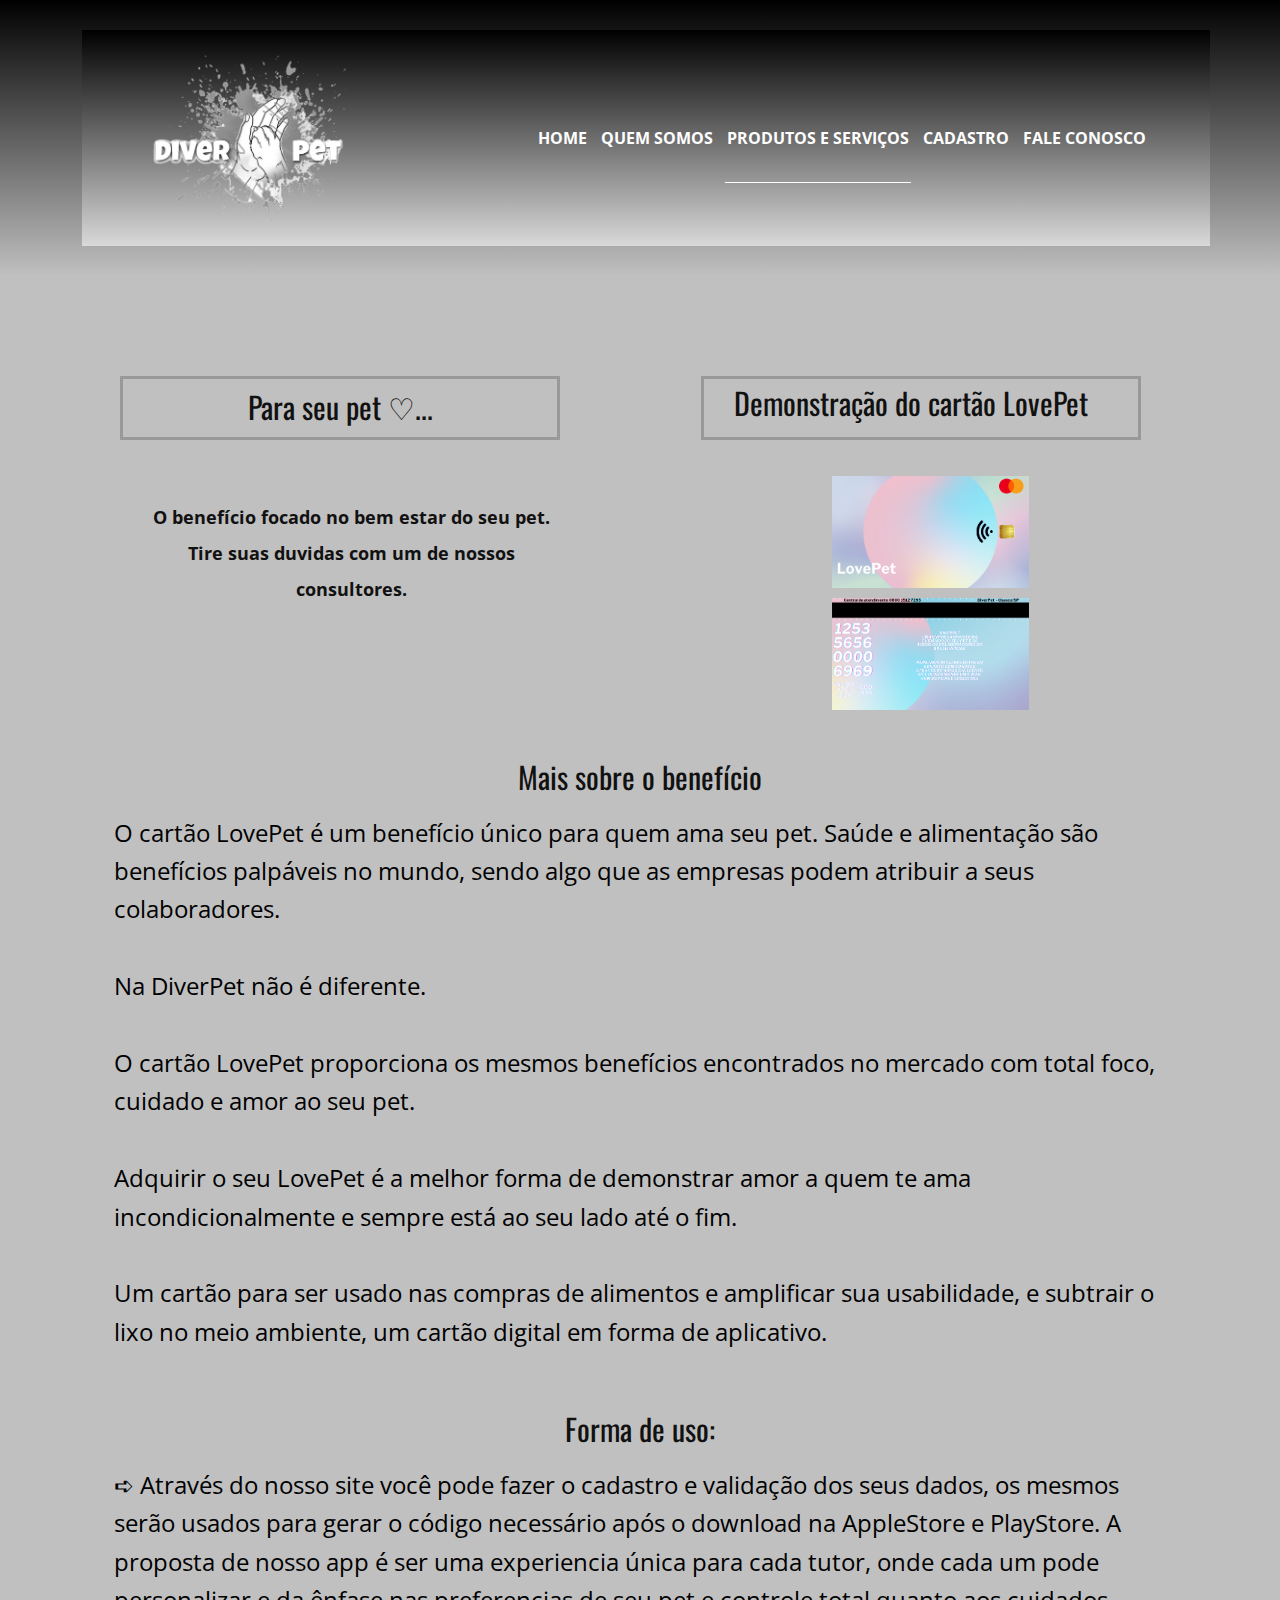
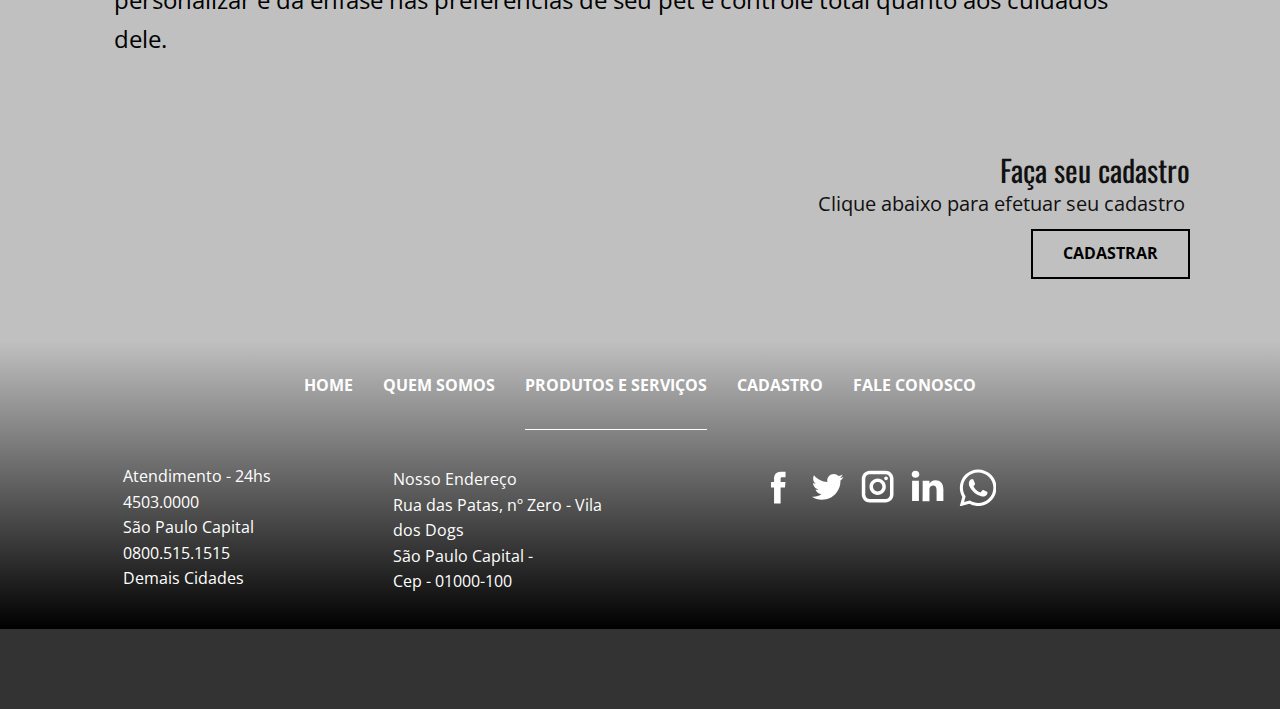
<file: sitepronto_versaofinal/Produtos-e-Serviços.html>
<!DOCTYPE html>
<html style="font-size: 16px;">
  <head>
    <meta name="viewport" content="width=device-width, initial-scale=1.0">
    <meta charset="utf-8">
    <meta name="keywords" content="">
    <meta name="description" content="">
    <meta name="page_type" content="np-template-header-footer-from-plugin">
    <title>Produtos e Serviços</title>
    <link rel="stylesheet" href="nicepage.css" media="screen">
<link rel="stylesheet" href="Produtos-e-Serviços.css" media="screen">
    <script class="u-script" type="text/javascript" src="jquery-1.9.1.min.js" defer=""></script>
    <script class="u-script" type="text/javascript" src="nicepage.js" defer=""></script>
    <link id="u-theme-google-font" rel="stylesheet" href="https://fonts.googleapis.com/css?family=Oswald:200,300,400,500,600,700|Open+Sans:300,300i,400,400i,600,600i,700,700i,800,800i">
    
    
    
    
    <script type="application/ld+json">{
		"@context": "http://schema.org",
		"@type": "Organization",
		"name": "diverpet",
		"logo": "images/logo.png",
		"sameAs": [
				"http://www.facebook.com.br",
				"http://www.twitter.com",
				"http://www.instagram.com.br",
				"http://www.linkedin.com",
				"https://api.whatsapp.com/send?phone=1199999-9999"
		]
}</script>
    <meta property="og:title" content="Produtos e Serviços">
    <meta property="og:type" content="website">
    <meta name="theme-color" content="#022cd6">
    <meta name="twitter:site" content="@">
    <meta name="twitter:card" content="summary_large_image">
    <meta name="twitter:title" content="Produtos e Serviços">
    <meta name="twitter:description" content="diverpet">
  </head>
  <body class="u-body"><header class="u-clearfix u-gradient u-header u-header" id="sec-8713"><div class="u-clearfix u-sheet u-valign-middle u-sheet-1">
        <div class="u-container-style u-gradient u-group u-group-1">
          <div class="u-container-layout u-container-layout-1">
            <nav class="u-align-center u-menu u-menu-dropdown u-offcanvas u-menu-1">
              <div class="menu-collapse" style="font-size: 1rem; letter-spacing: 0px; font-weight: 700; text-transform: uppercase;">
                <a class="u-button-style u-custom-active-border-color u-custom-border u-custom-border-color u-custom-border-radius u-custom-borders u-custom-color u-custom-hover-border-color u-custom-left-right-menu-spacing u-custom-text-active-color u-custom-text-color u-custom-text-hover-color u-custom-text-shadow u-custom-text-shadow-blur u-custom-text-shadow-color u-custom-text-shadow-transparency u-custom-text-shadow-x u-custom-text-shadow-y u-custom-top-bottom-menu-spacing u-nav-link" href="#">
                  <svg><use xlink:href="#menu-hamburger"></use></svg>
                  <svg version="1.1" xmlns="http://www.w3.org/2000/svg" xmlns:xlink="http://www.w3.org/1999/xlink"><defs><symbol id="menu-hamburger" viewBox="0 0 16 16" style="width: 16px; height: 16px;"><rect y="1" width="16" height="2"></rect><rect y="7" width="16" height="2"></rect><rect y="13" width="16" height="2"></rect>
</symbol>
</defs></svg>
                </a>
              </div>
              <div class="u-custom-menu u-nav-container">
                <ul class="u-nav u-spacing-10 u-unstyled u-nav-1"><li class="u-nav-item"><a class="u-border-1 u-border-active-white u-border-hover-white u-border-no-left u-border-no-right u-border-no-top u-button-style u-nav-link u-text-active-white u-text-hover-black u-text-white" href="Home.html" style="padding: 36px 2px;">Home</a>
</li><li class="u-nav-item"><a class="u-border-1 u-border-active-white u-border-hover-white u-border-no-left u-border-no-right u-border-no-top u-button-style u-nav-link u-text-active-white u-text-hover-black u-text-white" href="Quem-Somos.html" style="padding: 36px 2px;">Quem Somos</a>
</li><li class="u-nav-item"><a class="u-border-1 u-border-active-white u-border-hover-white u-border-no-left u-border-no-right u-border-no-top u-button-style u-nav-link u-text-active-white u-text-hover-black u-text-white" href="Produtos-e-Serviços.html" style="padding: 36px 2px;">Produtos e Serviços</a>
</li><li class="u-nav-item"><a class="u-border-1 u-border-active-white u-border-hover-white u-border-no-left u-border-no-right u-border-no-top u-button-style u-nav-link u-text-active-white u-text-hover-black u-text-white" href="Cadastro.html" style="padding: 36px 2px;">Cadastro</a>
</li><li class="u-nav-item"><a class="u-border-1 u-border-active-white u-border-hover-white u-border-no-left u-border-no-right u-border-no-top u-button-style u-nav-link u-text-active-white u-text-hover-black u-text-white" href="Fale-Conosco.html" style="padding: 36px 2px;">Fale Conosco</a>
</li></ul>
              </div>
              <div class="u-custom-menu u-nav-container-collapse">
                <div class="u-black u-container-style u-inner-container-layout u-opacity u-opacity-95 u-sidenav">
                  <div class="u-sidenav-overflow">
                    <div class="u-menu-close"></div>
                    <ul class="u-align-center u-nav u-popupmenu-items u-unstyled u-nav-2"><li class="u-nav-item"><a class="u-button-style u-nav-link" href="Home.html" style="padding: 50px 46px;">Home</a>
</li><li class="u-nav-item"><a class="u-button-style u-nav-link" href="Quem-Somos.html" style="padding: 50px 46px;">Quem Somos</a>
</li><li class="u-nav-item"><a class="u-button-style u-nav-link" href="Produtos-e-Serviços.html" style="padding: 50px 46px;">Produtos e Serviços</a>
</li><li class="u-nav-item"><a class="u-button-style u-nav-link" href="Cadastro.html" style="padding: 50px 46px;">Cadastro</a>
</li><li class="u-nav-item"><a class="u-button-style u-nav-link" href="Fale-Conosco.html" style="padding: 50px 46px;">Fale Conosco</a>
</li></ul>
                  </div>
                </div>
                <div class="u-black u-menu-overlay u-opacity u-opacity-70"></div>
              </div>
            </nav>
            <a href="/Home.html" data-page-id="449424" class="u-image u-logo u-image-1" data-image-width="860" data-image-height="743" title="Home">
              <img src="images/logo.png" class="u-logo-image u-logo-image-1" data-image-width="207.4336">
            </a>
          </div>
        </div>
      </div></header>
    <section class="u-clearfix u-grey-25 u-section-1" id="sec-9304">
      <div class="u-clearfix u-sheet u-sheet-1">
        <div class="u-container-style u-grey-25 u-group u-group-1">
          <div class="u-container-layout u-container-layout-1">
            <div class="u-border-3 u-border-grey-40 u-container-style u-group u-group-2">
              <div class="u-container-layout u-container-layout-2">
                <h3 class="u-align-center u-text u-text-1">Para seu pet ♡...</h3>
              </div>
            </div>
            <p class="u-align-center u-text u-text-2"> <br><b> O benefício focado no bem estar do seu pet. <br>Tire suas duvidas com um de nossos consultores.</b>
            </p>
          </div>
        </div>
        <div class="u-container-style u-grey-25 u-group u-group-3">
          <div class="u-container-layout u-container-layout-3">
            <div class="u-border-3 u-border-grey-40 u-container-style u-group u-group-4">
              <div class="u-container-layout u-container-layout-4">
                <h3 class="u-align-center u-text u-text-3">
                  <span style="font-size: 2.375rem;"></span>Demonstração do cartão LovePet
                </h3>
              </div>
            </div><br>
            <img class="u-image u-image-default u-image-1" src="images/LovePet.png" alt="" data-image-width="741" data-image-height="564">
            <img class="u-image u-image-default u-image-1" src="images/LovePetTras.png" alt="" data-image-width="741" data-image-height="564">
          </div>
        </div>
      </div>
    </section>
    <section class="u-clearfix u-grey-25 u-section-2" id="sec-f0ce">
      <div class="u-clearfix u-sheet u-sheet-1">
        <h3 class="u-align-center u-text u-text-1">Mais sobre o benefício</h3>
        <p class="u-align-left u-text u-text-black u-text-2">O cartão LovePet é um benefício único para quem ama seu pet. Saúde e alimentação são benefícios palpáveis no mundo, sendo algo que as empresas podem atribuir a seus colaboradores.<br>
          <br>Na DiverPet não é diferente.<br>
          <br>O cartão LovePet proporciona os mesmos benefícios encontrados no mercado com total foco, cuidado e amor ao seu pet.<br>
          <br>Adquirir o seu LovePet é a melhor forma de demonstrar amor a quem te ama incondicionalmente e sempre está ao seu lado até o fim.<br>
          <br>Um cartão para ser usado nas compras de alimentos e amplificar sua usabilidade, e subtrair o lixo no meio ambiente, um cartão digital em forma de aplicativo.<br>
          <h3 class="u-align-center u-text u-text-1">Forma de uso:</h3>
          <p class="u-align-left u-text u-text-black u-text-2">
          ➪ Através do nosso site você pode fazer o cadastro e validação dos seus dados, os mesmos serão usados para gerar o código necessário após o download na AppleStore e PlayStore. A proposta de nosso app é ser uma experiencia única para cada tutor, onde cada um pode personalizar e da ênfase nas preferencias de seu pet e controle total quanto aos cuidados dele.
        </p>
      </div>
    </section>
    <section class="u-align-center u-clearfix u-grey-25 u-section-3" id="sec-c1a2">
      <div class="u-clearfix u-sheet u-sheet-1">
        <h3 class="u-align-right u-text u-text-1">Faça seu cadastro</h3>
        <p class="u-align-right u-text u-text-2">Clique abaixo para efetuar seu cadastro&nbsp;</p>
        <a href="/Cadastro.html" data-page-id="449532" class="u-border-2 u-border-black u-btn u-button-style u-hover-black u-none u-text-black u-text-hover-white u-btn-1">Cadastrar</a>
      </div>
    </section>
    
    
    <footer class="u-clearfix u-footer u-gradient u-footer" id="sec-1ec7"><div class="u-clearfix u-sheet u-sheet-1">
        <nav class="u-align-center u-menu u-menu-dropdown u-offcanvas u-menu-1">
          <div class="menu-collapse" style="font-size: 1rem; letter-spacing: 0px; font-weight: 700; text-transform: uppercase;">
            <a class="u-button-style u-custom-active-border-color u-custom-border u-custom-border-color u-custom-border-radius u-custom-borders u-custom-color u-custom-hover-border-color u-custom-left-right-menu-spacing u-custom-text-active-color u-custom-text-color u-custom-text-hover-color u-custom-text-shadow u-custom-text-shadow-blur u-custom-text-shadow-color u-custom-text-shadow-transparency u-custom-text-shadow-x u-custom-text-shadow-y u-custom-top-bottom-menu-spacing u-nav-link" href="#">
              <svg><use xlink:href="#menu-hamburger"></use></svg>
              <svg version="1.1" xmlns="http://www.w3.org/2000/svg" xmlns:xlink="http://www.w3.org/1999/xlink"><defs><symbol id="menu-hamburger" viewBox="0 0 16 16" style="width: 16px; height: 16px;"><rect y="1" width="16" height="2"></rect><rect y="7" width="16" height="2"></rect><rect y="13" width="16" height="2"></rect>
</symbol>
</defs></svg>
            </a>
          </div>
          <div class="u-custom-menu u-nav-container">
            <ul class="u-nav u-spacing-30 u-unstyled u-nav-1"><li class="u-nav-item"><a class="u-border-1 u-border-active-white u-border-hover-white u-border-no-left u-border-no-right u-border-no-top u-button-style u-nav-link u-text-active-white u-text-hover-black u-text-white" href="Home.html" style="padding: 36px 0px;">Home</a>
</li><li class="u-nav-item"><a class="u-border-1 u-border-active-white u-border-hover-white u-border-no-left u-border-no-right u-border-no-top u-button-style u-nav-link u-text-active-white u-text-hover-black u-text-white" href="Quem-Somos.html" style="padding: 36px 0px;">Quem Somos</a>
</li><li class="u-nav-item"><a class="u-border-1 u-border-active-white u-border-hover-white u-border-no-left u-border-no-right u-border-no-top u-button-style u-nav-link u-text-active-white u-text-hover-black u-text-white" href="Produtos-e-Serviços.html" style="padding: 36px 0px;">Produtos e Serviços</a>
</li><li class="u-nav-item"><a class="u-border-1 u-border-active-white u-border-hover-white u-border-no-left u-border-no-right u-border-no-top u-button-style u-nav-link u-text-active-white u-text-hover-black u-text-white" href="Cadastro.html" style="padding: 36px 0px;">Cadastro</a>
</li><li class="u-nav-item"><a class="u-border-1 u-border-active-white u-border-hover-white u-border-no-left u-border-no-right u-border-no-top u-button-style u-nav-link u-text-active-white u-text-hover-black u-text-white" href="Fale-Conosco.html" style="padding: 36px 0px;">Fale Conosco</a>
</li></ul>
          </div>
          <div class="u-custom-menu u-nav-container-collapse">
            <div class="u-black u-container-style u-inner-container-layout u-opacity u-opacity-95 u-sidenav">
              <div class="u-sidenav-overflow">
                <div class="u-menu-close"></div>
                <ul class="u-align-center u-nav u-popupmenu-items u-unstyled u-nav-2"><li class="u-nav-item"><a class="u-button-style u-nav-link" href="Home.html" style="padding: 50px 46px;">Home</a>
</li><li class="u-nav-item"><a class="u-button-style u-nav-link" href="Quem-Somos.html" style="padding: 50px 46px;">Quem Somos</a>
</li><li class="u-nav-item"><a class="u-button-style u-nav-link" href="Produtos-e-Serviços.html" style="padding: 50px 46px;">Produtos e Serviços</a>
</li><li class="u-nav-item"><a class="u-button-style u-nav-link" href="Cadastro.html" style="padding: 50px 46px;">Cadastro</a>
</li><li class="u-nav-item"><a class="u-button-style u-nav-link" href="Fale-Conosco.html" style="padding: 50px 46px;">Fale Conosco</a>
</li></ul>
              </div>
            </div>
            <div class="u-black u-menu-overlay u-opacity u-opacity-70"></div>
          </div>
        </nav>
        <p class="u-align-left u-text u-text-body-alt-color u-text-1">Atendimento - 24hs<br>4503.0000<br>São Paulo Capital<br>0800.515.1515<br>Demais Cidades
        </p>
        <div class="u-align-left u-social-icons u-spacing-10 u-social-icons-1">
          <a class="u-social-url" target="_blank" href="http://www.facebook.com.br" title="Facebook"><span class="u-icon u-icon-circle u-social-facebook u-social-icon u-text-white u-icon-1">
                    <svg class="u-svg-link" preserveAspectRatio="xMidYMin slice" viewBox="0 0 112 112" style=""><use xlink:href="#svg-b698"></use></svg>
                    <svg x="0px" y="0px" viewBox="0 0 112 112" id="svg-b698" class="u-svg-content"><path d="M75.5,28.8H65.4c-1.5,0-4,0.9-4,4.3v9.4h13.9l-1.5,15.8H61.4v45.1H42.8V58.3h-8.8V42.4h8.8V32.2 c0-7.4,3.4-18.8,18.8-18.8h13.8v15.4H75.5z"></path></svg>
                  </span>
          </a>
          <a class="u-social-url" target="_blank" href="http://www.twitter.com" title="Twitter"><span class="u-icon u-icon-circle u-social-icon u-social-twitter u-text-white u-icon-2">
                    <svg class="u-svg-link" preserveAspectRatio="xMidYMin slice" viewBox="0 0 112 112" style=""><use xlink:href="#svg-5e2a"></use></svg>
                    <svg x="0px" y="0px" viewBox="0 0 112 112" id="svg-5e2a" class="u-svg-content"><path d="M92.2,38.2c0,0.8,0,1.6,0,2.3c0,24.3-18.6,52.4-52.6,52.4c-10.6,0.1-20.2-2.9-28.5-8.2 c1.4,0.2,2.9,0.2,4.4,0.2c8.7,0,16.7-2.9,23-7.9c-8.1-0.2-14.9-5.5-17.3-12.8c1.1,0.2,2.4,0.2,3.4,0.2c1.6,0,3.3-0.2,4.8-0.7 c-8.4-1.6-14.9-9.2-14.9-18c0-0.2,0-0.2,0-0.2c2.5,1.4,5.4,2.2,8.4,2.3c-5-3.3-8.3-8.9-8.3-15.4c0-3.4,1-6.5,2.5-9.2 c9.1,11.1,22.7,18.5,38,19.2c-0.2-1.4-0.4-2.8-0.4-4.3c0.1-10,8.3-18.2,18.5-18.2c5.4,0,10.1,2.2,13.5,5.7c4.3-0.8,8.1-2.3,11.7-4.5 c-1.4,4.3-4.3,7.9-8.1,10.1c3.7-0.4,7.3-1.4,10.6-2.9C98.9,32.3,95.7,35.5,92.2,38.2z"></path></svg>
                  </span>
          </a>
          <a class="u-social-url" target="_blank" href="http://www.instagram.com.br" title="Instagram"><span class="u-icon u-icon-circle u-social-icon u-social-instagram u-text-white u-icon-3">
                    <svg class="u-svg-link" preserveAspectRatio="xMidYMin slice" viewBox="0 0 112 112" style=""><use xlink:href="#svg-faf2"></use></svg>
                    <svg x="0px" y="0px" viewBox="0 0 112 112" id="svg-faf2" class="u-svg-content"><path d="M55.9,32.9c-12.8,0-23.2,10.4-23.2,23.2s10.4,23.2,23.2,23.2s23.2-10.4,23.2-23.2S68.7,32.9,55.9,32.9z M55.9,69.4c-7.4,0-13.3-6-13.3-13.3c-0.1-7.4,6-13.3,13.3-13.3s13.3,6,13.3,13.3C69.3,63.5,63.3,69.4,55.9,69.4z"></path><path d="M79.7,26.8c-3,0-5.4,2.5-5.4,5.4s2.5,5.4,5.4,5.4c3,0,5.4-2.5,5.4-5.4S82.7,26.8,79.7,26.8z"></path><path d="M78.2,11H33.5C21,11,10.8,21.3,10.8,33.7v44.7c0,12.6,10.2,22.8,22.7,22.8h44.7c12.6,0,22.7-10.2,22.7-22.7 V33.7C100.8,21.1,90.6,11,78.2,11z M91,78.4c0,7.1-5.8,12.8-12.8,12.8H33.5c-7.1,0-12.8-5.8-12.8-12.8V33.7 c0-7.1,5.8-12.8,12.8-12.8h44.7c7.1,0,12.8,5.8,12.8,12.8V78.4z"></path></svg>
                  </span>
          </a>
          <a class="u-social-url" target="_blank" href="http://www.linkedin.com" title="Linkedin"><span class="u-icon u-icon-circle u-social-icon u-social-linkedin u-text-white u-icon-4">
                    <svg class="u-svg-link" preserveAspectRatio="xMidYMin slice" viewBox="0 0 112 112" style=""><use xlink:href="#svg-5296"></use></svg>
                    <svg x="0px" y="0px" viewBox="0 0 112 112" id="svg-5296" class="u-svg-content"><path d="M33.8,96.8H14.5v-58h19.3V96.8z M24.1,30.9L24.1,30.9c-6.6,0-10.8-4.5-10.8-10.1c0-5.8,4.3-10.1,10.9-10.1 S34.9,15,35.1,20.8C35.1,26.4,30.8,30.9,24.1,30.9z M103.3,96.8H84.1v-31c0-7.8-2.7-13.1-9.8-13.1c-5.3,0-8.5,3.6-9.9,7.1 c-0.6,1.3-0.6,3-0.6,4.8V97H44.5c0,0,0.3-52.6,0-58h19.3v8.2c2.6-3.9,7.2-9.6,17.4-9.6c12.7,0,22.2,8.4,22.2,26.1V96.8z"></path></svg>
                  </span>
          </a>
          <a class="u-social-url" target="_blank" href="https://api.whatsapp.com/send?phone=1199999-9999" title="WhatsApp"><span class="u-icon u-icon-circle u-social-icon u-social-pinterest u-icon-5"><svg class="u-svg-link" preserveAspectRatio="xMidYMin slice" viewBox="-23 -21 682 682.66669" style=""><use xlink:href="#svg-93da"></use></svg><svg class="u-svg-content" viewBox="-23 -21 682 682.66669" id="svg-93da"><path d="m544.386719 93.007812c-59.875-59.945312-139.503907-92.9726558-224.335938-93.007812-174.804687 0-317.070312 142.261719-317.140625 317.113281-.023437 55.894531 14.578125 110.457031 42.332032 158.550781l-44.992188 164.335938 168.121094-44.101562c46.324218 25.269531 98.476562 38.585937 151.550781 38.601562h.132813c174.785156 0 317.066406-142.273438 317.132812-317.132812.035156-84.742188-32.921875-164.417969-92.800781-224.359376zm-224.335938 487.933594h-.109375c-47.296875-.019531-93.683594-12.730468-134.160156-36.742187l-9.621094-5.714844-99.765625 26.171875 26.628907-97.269531-6.269532-9.972657c-26.386718-41.96875-40.320312-90.476562-40.296875-140.28125.054688-145.332031 118.304688-263.570312 263.699219-263.570312 70.40625.023438 136.589844 27.476562 186.355469 77.300781s77.15625 116.050781 77.132812 186.484375c-.0625 145.34375-118.304687 263.59375-263.59375 263.59375zm144.585938-197.417968c-7.921875-3.96875-46.882813-23.132813-54.148438-25.78125-7.257812-2.644532-12.546875-3.960938-17.824219 3.96875-5.285156 7.929687-20.46875 25.78125-25.09375 31.066406-4.625 5.289062-9.242187 5.953125-17.167968 1.984375-7.925782-3.964844-33.457032-12.335938-63.726563-39.332031-23.554687-21.011719-39.457031-46.960938-44.082031-54.890626-4.617188-7.9375-.039062-11.8125 3.476562-16.171874 8.578126-10.652344 17.167969-21.820313 19.808594-27.105469 2.644532-5.289063 1.320313-9.917969-.664062-13.882813-1.976563-3.964844-17.824219-42.96875-24.425782-58.839844-6.4375-15.445312-12.964843-13.359374-17.832031-13.601562-4.617187-.230469-9.902343-.277344-15.1875-.277344-5.28125 0-13.867187 1.980469-21.132812 9.917969-7.261719 7.933594-27.730469 27.101563-27.730469 66.105469s28.394531 76.683594 32.355469 81.972656c3.960937 5.289062 55.878906 85.328125 135.367187 119.648438 18.90625 8.171874 33.664063 13.042968 45.175782 16.695312 18.984374 6.03125 36.253906 5.179688 49.910156 3.140625 15.226562-2.277344 46.878906-19.171875 53.488281-37.679687 6.601563-18.511719 6.601563-34.375 4.617187-37.683594-1.976562-3.304688-7.261718-5.285156-15.183593-9.253906zm0 0" fill-rule="evenodd"></path></svg>
                    
                    
                  </span>
          </a>
        </div>
        <p class="u-align-left u-text u-text-body-alt-color u-text-2">Nosso Endereço<br>Rua das Patas, nº Zero - Vila dos Dogs<br>São Paulo Capital - <br> Cep - 01000-100
        </p>
      </div></footer>
    <section class="u-backlink u-clearfix u-grey-80">
      <a class="u-link" href="https://nicepage.com/html5-template" target="_blank">
        <span></span>
      </a>
      <p class="u-text">
        <span></span>
      </p>
      <a class="u-link" href="https://nicepage.com/static-site-generator" target="_blank">
        <span></span>
      </a> 
    </section>
  </body>
</html>
</file>
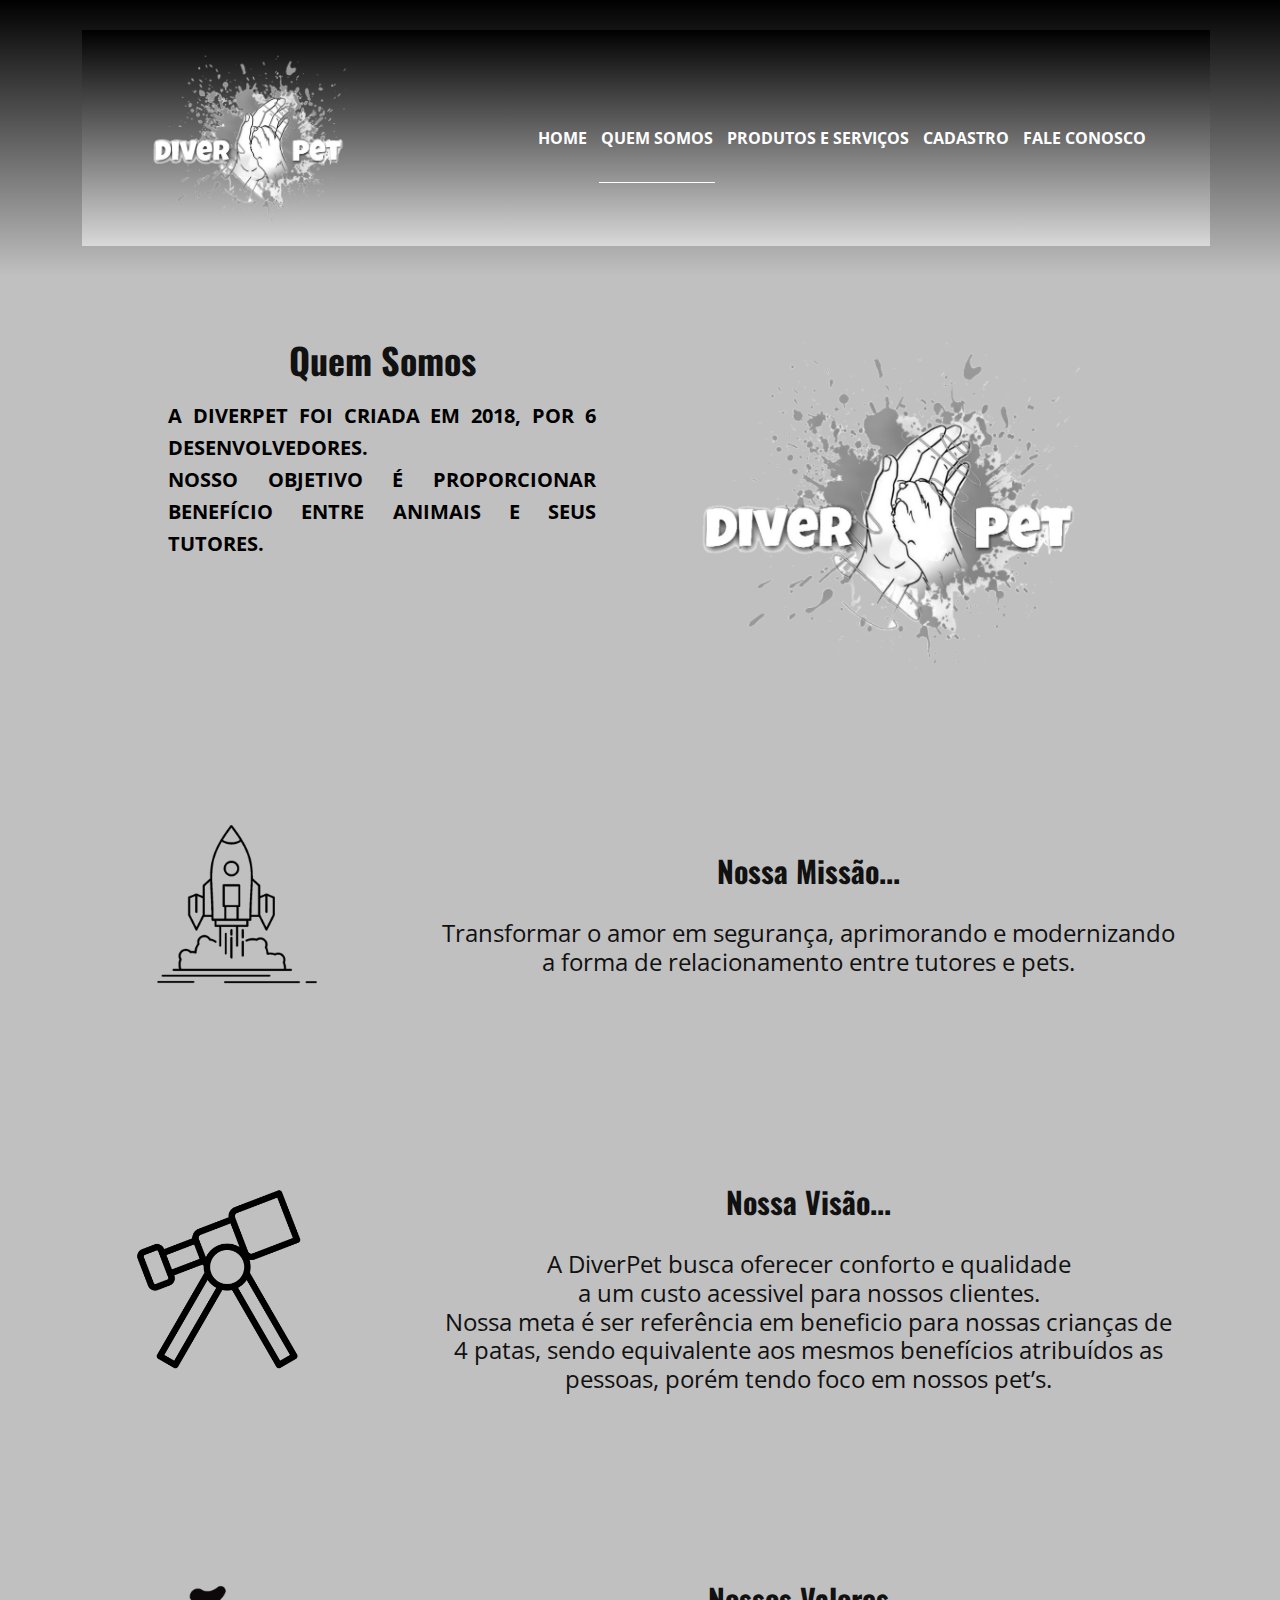
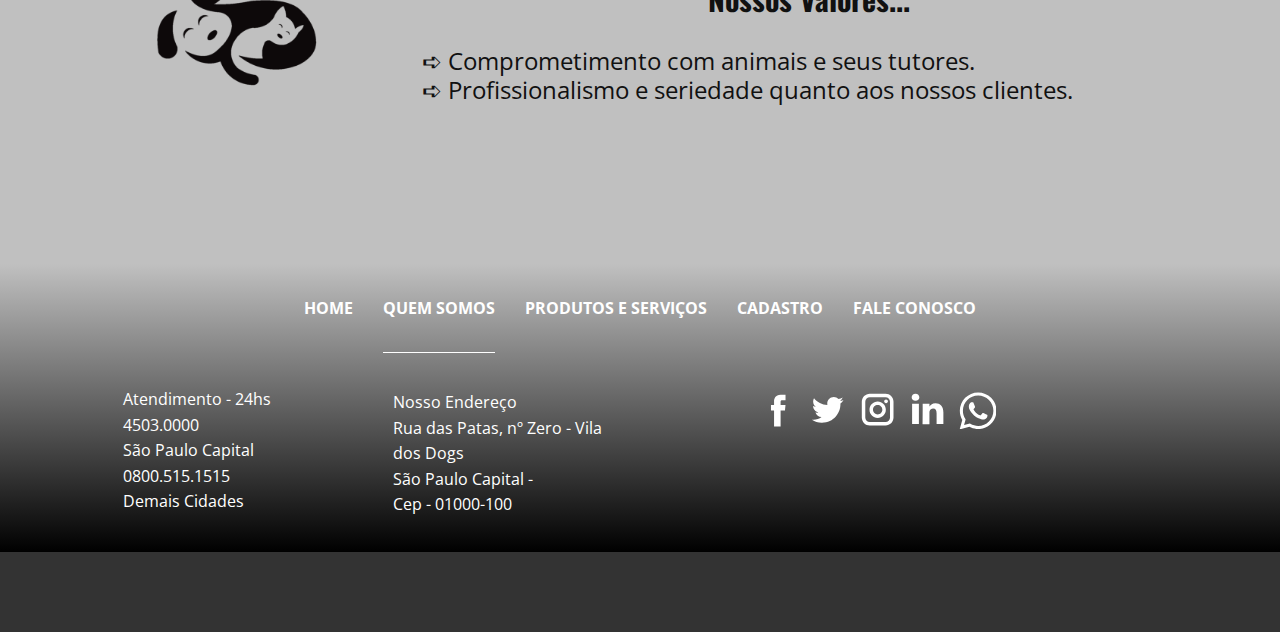
<file: sitepronto_versaofinal/Quem-Somos.html>
<!DOCTYPE html>
<html style="font-size: 16px;">
  <head>
    <meta name="viewport" content="width=device-width, initial-scale=1.0">
    <meta charset="utf-8">
    <meta name="keywords" content="">
    <meta name="description" content="">
    <meta name="page_type" content="np-template-header-footer-from-plugin">
    <title>Quem Somos</title>
    <link rel="stylesheet" href="nicepage.css" media="screen">
<link rel="stylesheet" href="Quem-Somos.css" media="screen">
    <script class="u-script" type="text/javascript" src="jquery-1.9.1.min.js" defer=""></script>
    <script class="u-script" type="text/javascript" src="nicepage.js" defer=""></script>
    <link id="u-theme-google-font" rel="stylesheet" href="https://fonts.googleapis.com/css?family=Oswald:200,300,400,500,600,700|Open+Sans:300,300i,400,400i,600,600i,700,700i,800,800i">
    
    
    
    
    
    <script type="application/ld+json">{
		"@context": "http://schema.org",
		"@type": "Organization",
		"name": "diverpet",
		"logo": "images/logo.png",
		"sameAs": [
				"http://www.facebook.com.br",
				"http://www.twitter.com",
				"http://www.instagram.com.br",
				"http://www.linkedin.com",
				"https://api.whatsapp.com/send?phone=1199999-9999"
		]
}</script>
    <meta property="og:title" content="Quem Somos">
    <meta property="og:type" content="website">
    <meta name="theme-color" content="#022cd6">
    <meta name="twitter:site" content="@">
    <meta name="twitter:card" content="summary_large_image">
    <meta name="twitter:title" content="Quem Somos">
    <meta name="twitter:description" content="diverpet">
  </head>
  <body class="u-body"><header class="u-clearfix u-gradient u-header u-header" id="sec-8713"><div class="u-clearfix u-sheet u-valign-middle u-sheet-1">
        <div class="u-container-style u-gradient u-group u-group-1">
          <div class="u-container-layout u-container-layout-1">
            <nav class="u-align-center u-menu u-menu-dropdown u-offcanvas u-menu-1">
              <div class="menu-collapse" style="font-size: 1rem; letter-spacing: 0px; font-weight: 700; text-transform: uppercase;">
                <a class="u-button-style u-custom-active-border-color u-custom-border u-custom-border-color u-custom-border-radius u-custom-borders u-custom-color u-custom-hover-border-color u-custom-left-right-menu-spacing u-custom-text-active-color u-custom-text-color u-custom-text-hover-color u-custom-text-shadow u-custom-text-shadow-blur u-custom-text-shadow-color u-custom-text-shadow-transparency u-custom-text-shadow-x u-custom-text-shadow-y u-custom-top-bottom-menu-spacing u-nav-link" href="#">
                  <svg><use xlink:href="#menu-hamburger"></use></svg>
                  <svg version="1.1" xmlns="http://www.w3.org/2000/svg" xmlns:xlink="http://www.w3.org/1999/xlink"><defs><symbol id="menu-hamburger" viewBox="0 0 16 16" style="width: 16px; height: 16px;"><rect y="1" width="16" height="2"></rect><rect y="7" width="16" height="2"></rect><rect y="13" width="16" height="2"></rect>
</symbol>
</defs></svg>
                </a>
              </div>
              <div class="u-custom-menu u-nav-container">
                <ul class="u-nav u-spacing-10 u-unstyled u-nav-1"><li class="u-nav-item"><a class="u-border-1 u-border-active-white u-border-hover-white u-border-no-left u-border-no-right u-border-no-top u-button-style u-nav-link u-text-active-white u-text-hover-black u-text-white" href="Home.html" style="padding: 36px 2px;">Home</a>
</li><li class="u-nav-item"><a class="u-border-1 u-border-active-white u-border-hover-white u-border-no-left u-border-no-right u-border-no-top u-button-style u-nav-link u-text-active-white u-text-hover-black u-text-white" href="Quem-Somos.html" style="padding: 36px 2px;">Quem Somos</a>
</li><li class="u-nav-item"><a class="u-border-1 u-border-active-white u-border-hover-white u-border-no-left u-border-no-right u-border-no-top u-button-style u-nav-link u-text-active-white u-text-hover-black u-text-white" href="Produtos-e-Serviços.html" style="padding: 36px 2px;">Produtos e Serviços</a>
</li><li class="u-nav-item"><a class="u-border-1 u-border-active-white u-border-hover-white u-border-no-left u-border-no-right u-border-no-top u-button-style u-nav-link u-text-active-white u-text-hover-black u-text-white" href="Cadastro.html" style="padding: 36px 2px;">Cadastro</a>
</li><li class="u-nav-item"><a class="u-border-1 u-border-active-white u-border-hover-white u-border-no-left u-border-no-right u-border-no-top u-button-style u-nav-link u-text-active-white u-text-hover-black u-text-white" href="Fale-Conosco.html" style="padding: 36px 2px;">Fale Conosco</a>
</li></ul>
              </div>
              <div class="u-custom-menu u-nav-container-collapse">
                <div class="u-black u-container-style u-inner-container-layout u-opacity u-opacity-95 u-sidenav">
                  <div class="u-sidenav-overflow">
                    <div class="u-menu-close"></div>
                    <ul class="u-align-center u-nav u-popupmenu-items u-unstyled u-nav-2"><li class="u-nav-item"><a class="u-button-style u-nav-link" href="Home.html" style="padding: 50px 46px;">Home</a>
</li><li class="u-nav-item"><a class="u-button-style u-nav-link" href="Quem-Somos.html" style="padding: 50px 46px;">Quem Somos</a>
</li><li class="u-nav-item"><a class="u-button-style u-nav-link" href="Produtos-e-Serviços.html" style="padding: 50px 46px;">Produtos e Serviços</a>
</li><li class="u-nav-item"><a class="u-button-style u-nav-link" href="Cadastro.html" style="padding: 50px 46px;">Cadastro</a>
</li><li class="u-nav-item"><a class="u-button-style u-nav-link" href="Fale-Conosco.html" style="padding: 50px 46px;">Fale Conosco</a>
</li></ul>
                  </div>
                </div>
                <div class="u-black u-menu-overlay u-opacity u-opacity-70"></div>
              </div>
            </nav>
            <a href="/Home.html" data-page-id="449424" class="u-image u-logo u-image-1" data-image-width="860" data-image-height="743" title="Home">
              <img src="images/logo.png" class="u-logo-image u-logo-image-1" data-image-width="207.4336">
            </a>
          </div>
        </div>
      </div></header>
    <section class="u-clearfix u-grey-25 u-section-1" id="sec-efc6">
      <div class="u-clearfix u-sheet u-valign-middle u-sheet-1">
        <div class="u-clearfix u-gutter-0 u-layout-wrap u-layout-wrap-1">
          <div class="u-layout" style="">
            <div class="u-layout-row" style="">
              <div class="u-container-style u-grey-25 u-layout-cell u-left-cell u-size-30 u-size-xs-60 u-layout-cell-1" src="">
                <div class="u-container-layout u-valign-top u-container-layout-1">
                  <h2 class="u-align-center u-text u-text-1">Quem Somos</h2>
                  <p class="u-align-justify u-large-text u-text u-text-black u-text-variant u-text-2">A DiverPet foi criada em 2018, por 6 desenvolvedores.<br>Nosso objetivo é proporcionar benefício entre animais e seus tutores.
                  </p>
                </div>
              </div>
              <div class="u-align-center u-container-style u-layout-cell u-right-cell u-size-30 u-size-xs-60 u-layout-cell-2" src="">
                <div class="u-container-layout u-valign-top u-container-layout-2" src="">
                  <img class="u-expanded-width u-image u-image-1" src="images/logo.png" data-image-width="860" data-image-height="743">
                </div>
              </div>
            </div>
          </div>
        </div>
      </div>
    </section>
    <section class="u-clearfix u-grey-25 u-section-2" id="sec-f40e">
      <div class="u-clearfix u-sheet u-sheet-1">
        <div class="u-clearfix u-gutter-10 u-layout-wrap u-layout-wrap-1">
          <div class="u-layout">
            <div class="u-layout-row">
              <div class="u-container-style u-layout-cell u-left-cell u-size-17 u-layout-cell-1" src="">
                <div class="u-container-layout u-valign-top u-container-layout-1">
                  <img class="u-image u-image-1" src="images/Missao.png" data-image-width="357" data-image-height="357">
                </div>
              </div>
              <div class="u-align-left u-container-style u-layout-cell u-size-43 u-layout-cell-2">
                <div class="u-container-layout u-container-layout-2">
                  <h3 class="u-align-center u-text u-text-1"><b>Nossa Missão...</b>
                  </h3>
                  <h4 class="u-align-center u-custom-font u-text u-text-font u-text-2">Transformar o amor em segurança, aprimorando e modernizando a forma de relacionamento entre tutores e pets.<span style="font-weight: 700;"></span>
                  </h4>
                </div>
              </div>
            </div>
          </div>
        </div>
      </div>
    </section>
    <section class="u-align-left u-clearfix u-grey-25 u-section-3" id="sec-7da5">
      <div class="u-clearfix u-sheet u-sheet-1">
        <div class="u-clearfix u-gutter-10 u-layout-wrap u-layout-wrap-1">
          <div class="u-layout">
            <div class="u-layout-row">
              <div class="u-container-style u-layout-cell u-left-cell u-size-17 u-layout-cell-1" src="">
                <div class="u-container-layout u-valign-bottom u-container-layout-1">
                  <img class="u-image u-image-1" src="images/Visao.png" data-image-width="352" data-image-height="352">
                </div>
              </div>
              <div class="u-align-left u-container-style u-layout-cell u-size-43 u-layout-cell-2">
                <div class="u-container-layout u-container-layout-2">
                  <h3 class="u-align-center u-text u-text-1"><b>Nossa Visão...</b>
                  </h3>
                  <h4 class="u-align-center u-custom-font u-text u-text-font u-text-2">A DiverPet busca oferecer conforto e qualidade<br>a um custo acessivel para nossos clientes.<br>Nossa meta é ser referência em beneficio para nossas crianças de 4 patas, sendo equivalente aos mesmos benefícios atribuídos as pessoas, porém tendo foco em nossos pet’s.<span style="font-weight: 700;"></span>
                  </h4>
                </div>
              </div>
            </div>
          </div>
        </div>
      </div>
    </section>
    <section class="u-align-left u-clearfix u-grey-25 u-section-4" id="sec-d0a5">
      <div class="u-clearfix u-sheet u-valign-top u-sheet-1">
        <div class="u-clearfix u-gutter-10 u-layout-wrap u-layout-wrap-1">
          <div class="u-layout">
            <div class="u-layout-row">
              <div class="u-container-style u-layout-cell u-left-cell u-size-17 u-layout-cell-1" src="">
                <div class="u-container-layout u-valign-bottom u-container-layout-1">
                  <img class="u-image u-image-1" src="images/Valores.png" data-image-width="364" data-image-height="364">
                </div>
              </div>
              <div class="u-align-left u-container-style u-layout-cell u-size-43 u-layout-cell-2">
                <div class="u-container-layout u-valign-middle u-container-layout-2">
                  <h3 class="u-align-center u-text u-text-1"><b>Nossos Valores...</b>
                  </h3>
                  <h4 class="u-custom-font u-text u-text-font u-text-2">➪ Comprometimento com animais e seus tutores.<br>➪ Profissionalismo e seriedade quanto aos nossos clientes.
                  </h4>
                </div>
              </div>
            </div>
          </div>
        </div>
      </div>
    </section>
    
    
    <footer class="u-clearfix u-footer u-gradient u-footer" id="sec-1ec7"><div class="u-clearfix u-sheet u-sheet-1">
        <nav class="u-align-center u-menu u-menu-dropdown u-offcanvas u-menu-1">
          <div class="menu-collapse" style="font-size: 1rem; letter-spacing: 0px; font-weight: 700; text-transform: uppercase;">
            <a class="u-button-style u-custom-active-border-color u-custom-border u-custom-border-color u-custom-border-radius u-custom-borders u-custom-color u-custom-hover-border-color u-custom-left-right-menu-spacing u-custom-text-active-color u-custom-text-color u-custom-text-hover-color u-custom-text-shadow u-custom-text-shadow-blur u-custom-text-shadow-color u-custom-text-shadow-transparency u-custom-text-shadow-x u-custom-text-shadow-y u-custom-top-bottom-menu-spacing u-nav-link" href="#">
              <svg><use xlink:href="#menu-hamburger"></use></svg>
              <svg version="1.1" xmlns="http://www.w3.org/2000/svg" xmlns:xlink="http://www.w3.org/1999/xlink"><defs><symbol id="menu-hamburger" viewBox="0 0 16 16" style="width: 16px; height: 16px;"><rect y="1" width="16" height="2"></rect><rect y="7" width="16" height="2"></rect><rect y="13" width="16" height="2"></rect>
</symbol>
</defs></svg>
            </a>
          </div>
          <div class="u-custom-menu u-nav-container">
            <ul class="u-nav u-spacing-30 u-unstyled u-nav-1"><li class="u-nav-item"><a class="u-border-1 u-border-active-white u-border-hover-white u-border-no-left u-border-no-right u-border-no-top u-button-style u-nav-link u-text-active-white u-text-hover-black u-text-white" href="Home.html" style="padding: 36px 0px;">Home</a>
</li><li class="u-nav-item"><a class="u-border-1 u-border-active-white u-border-hover-white u-border-no-left u-border-no-right u-border-no-top u-button-style u-nav-link u-text-active-white u-text-hover-black u-text-white" href="Quem-Somos.html" style="padding: 36px 0px;">Quem Somos</a>
</li><li class="u-nav-item"><a class="u-border-1 u-border-active-white u-border-hover-white u-border-no-left u-border-no-right u-border-no-top u-button-style u-nav-link u-text-active-white u-text-hover-black u-text-white" href="Produtos-e-Serviços.html" style="padding: 36px 0px;">Produtos e Serviços</a>
</li><li class="u-nav-item"><a class="u-border-1 u-border-active-white u-border-hover-white u-border-no-left u-border-no-right u-border-no-top u-button-style u-nav-link u-text-active-white u-text-hover-black u-text-white" href="Cadastro.html" style="padding: 36px 0px;">Cadastro</a>
</li><li class="u-nav-item"><a class="u-border-1 u-border-active-white u-border-hover-white u-border-no-left u-border-no-right u-border-no-top u-button-style u-nav-link u-text-active-white u-text-hover-black u-text-white" href="Fale-Conosco.html" style="padding: 36px 0px;">Fale Conosco</a>
</li></ul>
          </div>
          <div class="u-custom-menu u-nav-container-collapse">
            <div class="u-black u-container-style u-inner-container-layout u-opacity u-opacity-95 u-sidenav">
              <div class="u-sidenav-overflow">
                <div class="u-menu-close"></div>
                <ul class="u-align-center u-nav u-popupmenu-items u-unstyled u-nav-2"><li class="u-nav-item"><a class="u-button-style u-nav-link" href="Home.html" style="padding: 50px 46px;">Home</a>
</li><li class="u-nav-item"><a class="u-button-style u-nav-link" href="Quem-Somos.html" style="padding: 50px 46px;">Quem Somos</a>
</li><li class="u-nav-item"><a class="u-button-style u-nav-link" href="Produtos-e-Serviços.html" style="padding: 50px 46px;">Produtos e Serviços</a>
</li><li class="u-nav-item"><a class="u-button-style u-nav-link" href="Cadastro.html" style="padding: 50px 46px;">Cadastro</a>
</li><li class="u-nav-item"><a class="u-button-style u-nav-link" href="Fale-Conosco.html" style="padding: 50px 46px;">Fale Conosco</a>
</li></ul>
              </div>
            </div>
            <div class="u-black u-menu-overlay u-opacity u-opacity-70"></div>
          </div>
        </nav>
        <p class="u-align-left u-text u-text-body-alt-color u-text-1">Atendimento - 24hs<br>4503.0000<br>São Paulo Capital<br>0800.515.1515<br>Demais Cidades
        </p>
        <div class="u-align-left u-social-icons u-spacing-10 u-social-icons-1">
          <a class="u-social-url" target="_blank" href="http://www.facebook.com.br" title="Facebook"><span class="u-icon u-icon-circle u-social-facebook u-social-icon u-text-white u-icon-1">
                    <svg class="u-svg-link" preserveAspectRatio="xMidYMin slice" viewBox="0 0 112 112" style=""><use xlink:href="#svg-b698"></use></svg>
                    <svg x="0px" y="0px" viewBox="0 0 112 112" id="svg-b698" class="u-svg-content"><path d="M75.5,28.8H65.4c-1.5,0-4,0.9-4,4.3v9.4h13.9l-1.5,15.8H61.4v45.1H42.8V58.3h-8.8V42.4h8.8V32.2 c0-7.4,3.4-18.8,18.8-18.8h13.8v15.4H75.5z"></path></svg>
                  </span>
          </a>
          <a class="u-social-url" target="_blank" href="http://www.twitter.com" title="Twitter"><span class="u-icon u-icon-circle u-social-icon u-social-twitter u-text-white u-icon-2">
                    <svg class="u-svg-link" preserveAspectRatio="xMidYMin slice" viewBox="0 0 112 112" style=""><use xlink:href="#svg-5e2a"></use></svg>
                    <svg x="0px" y="0px" viewBox="0 0 112 112" id="svg-5e2a" class="u-svg-content"><path d="M92.2,38.2c0,0.8,0,1.6,0,2.3c0,24.3-18.6,52.4-52.6,52.4c-10.6,0.1-20.2-2.9-28.5-8.2 c1.4,0.2,2.9,0.2,4.4,0.2c8.7,0,16.7-2.9,23-7.9c-8.1-0.2-14.9-5.5-17.3-12.8c1.1,0.2,2.4,0.2,3.4,0.2c1.6,0,3.3-0.2,4.8-0.7 c-8.4-1.6-14.9-9.2-14.9-18c0-0.2,0-0.2,0-0.2c2.5,1.4,5.4,2.2,8.4,2.3c-5-3.3-8.3-8.9-8.3-15.4c0-3.4,1-6.5,2.5-9.2 c9.1,11.1,22.7,18.5,38,19.2c-0.2-1.4-0.4-2.8-0.4-4.3c0.1-10,8.3-18.2,18.5-18.2c5.4,0,10.1,2.2,13.5,5.7c4.3-0.8,8.1-2.3,11.7-4.5 c-1.4,4.3-4.3,7.9-8.1,10.1c3.7-0.4,7.3-1.4,10.6-2.9C98.9,32.3,95.7,35.5,92.2,38.2z"></path></svg>
                  </span>
          </a>
          <a class="u-social-url" target="_blank" href="http://www.instagram.com.br" title="Instagram"><span class="u-icon u-icon-circle u-social-icon u-social-instagram u-text-white u-icon-3">
                    <svg class="u-svg-link" preserveAspectRatio="xMidYMin slice" viewBox="0 0 112 112" style=""><use xlink:href="#svg-faf2"></use></svg>
                    <svg x="0px" y="0px" viewBox="0 0 112 112" id="svg-faf2" class="u-svg-content"><path d="M55.9,32.9c-12.8,0-23.2,10.4-23.2,23.2s10.4,23.2,23.2,23.2s23.2-10.4,23.2-23.2S68.7,32.9,55.9,32.9z M55.9,69.4c-7.4,0-13.3-6-13.3-13.3c-0.1-7.4,6-13.3,13.3-13.3s13.3,6,13.3,13.3C69.3,63.5,63.3,69.4,55.9,69.4z"></path><path d="M79.7,26.8c-3,0-5.4,2.5-5.4,5.4s2.5,5.4,5.4,5.4c3,0,5.4-2.5,5.4-5.4S82.7,26.8,79.7,26.8z"></path><path d="M78.2,11H33.5C21,11,10.8,21.3,10.8,33.7v44.7c0,12.6,10.2,22.8,22.7,22.8h44.7c12.6,0,22.7-10.2,22.7-22.7 V33.7C100.8,21.1,90.6,11,78.2,11z M91,78.4c0,7.1-5.8,12.8-12.8,12.8H33.5c-7.1,0-12.8-5.8-12.8-12.8V33.7 c0-7.1,5.8-12.8,12.8-12.8h44.7c7.1,0,12.8,5.8,12.8,12.8V78.4z"></path></svg>
                  </span>
          </a>
          <a class="u-social-url" target="_blank" href="http://www.linkedin.com" title="Linkedin"><span class="u-icon u-icon-circle u-social-icon u-social-linkedin u-text-white u-icon-4">
                    <svg class="u-svg-link" preserveAspectRatio="xMidYMin slice" viewBox="0 0 112 112" style=""><use xlink:href="#svg-5296"></use></svg>
                    <svg x="0px" y="0px" viewBox="0 0 112 112" id="svg-5296" class="u-svg-content"><path d="M33.8,96.8H14.5v-58h19.3V96.8z M24.1,30.9L24.1,30.9c-6.6,0-10.8-4.5-10.8-10.1c0-5.8,4.3-10.1,10.9-10.1 S34.9,15,35.1,20.8C35.1,26.4,30.8,30.9,24.1,30.9z M103.3,96.8H84.1v-31c0-7.8-2.7-13.1-9.8-13.1c-5.3,0-8.5,3.6-9.9,7.1 c-0.6,1.3-0.6,3-0.6,4.8V97H44.5c0,0,0.3-52.6,0-58h19.3v8.2c2.6-3.9,7.2-9.6,17.4-9.6c12.7,0,22.2,8.4,22.2,26.1V96.8z"></path></svg>
                  </span>
          </a>
          <a class="u-social-url" target="_blank" href="https://api.whatsapp.com/send?phone=1199999-9999" title="WhatsApp"><span class="u-icon u-icon-circle u-social-icon u-social-pinterest u-icon-5"><svg class="u-svg-link" preserveAspectRatio="xMidYMin slice" viewBox="-23 -21 682 682.66669" style=""><use xlink:href="#svg-93da"></use></svg><svg class="u-svg-content" viewBox="-23 -21 682 682.66669" id="svg-93da"><path d="m544.386719 93.007812c-59.875-59.945312-139.503907-92.9726558-224.335938-93.007812-174.804687 0-317.070312 142.261719-317.140625 317.113281-.023437 55.894531 14.578125 110.457031 42.332032 158.550781l-44.992188 164.335938 168.121094-44.101562c46.324218 25.269531 98.476562 38.585937 151.550781 38.601562h.132813c174.785156 0 317.066406-142.273438 317.132812-317.132812.035156-84.742188-32.921875-164.417969-92.800781-224.359376zm-224.335938 487.933594h-.109375c-47.296875-.019531-93.683594-12.730468-134.160156-36.742187l-9.621094-5.714844-99.765625 26.171875 26.628907-97.269531-6.269532-9.972657c-26.386718-41.96875-40.320312-90.476562-40.296875-140.28125.054688-145.332031 118.304688-263.570312 263.699219-263.570312 70.40625.023438 136.589844 27.476562 186.355469 77.300781s77.15625 116.050781 77.132812 186.484375c-.0625 145.34375-118.304687 263.59375-263.59375 263.59375zm144.585938-197.417968c-7.921875-3.96875-46.882813-23.132813-54.148438-25.78125-7.257812-2.644532-12.546875-3.960938-17.824219 3.96875-5.285156 7.929687-20.46875 25.78125-25.09375 31.066406-4.625 5.289062-9.242187 5.953125-17.167968 1.984375-7.925782-3.964844-33.457032-12.335938-63.726563-39.332031-23.554687-21.011719-39.457031-46.960938-44.082031-54.890626-4.617188-7.9375-.039062-11.8125 3.476562-16.171874 8.578126-10.652344 17.167969-21.820313 19.808594-27.105469 2.644532-5.289063 1.320313-9.917969-.664062-13.882813-1.976563-3.964844-17.824219-42.96875-24.425782-58.839844-6.4375-15.445312-12.964843-13.359374-17.832031-13.601562-4.617187-.230469-9.902343-.277344-15.1875-.277344-5.28125 0-13.867187 1.980469-21.132812 9.917969-7.261719 7.933594-27.730469 27.101563-27.730469 66.105469s28.394531 76.683594 32.355469 81.972656c3.960937 5.289062 55.878906 85.328125 135.367187 119.648438 18.90625 8.171874 33.664063 13.042968 45.175782 16.695312 18.984374 6.03125 36.253906 5.179688 49.910156 3.140625 15.226562-2.277344 46.878906-19.171875 53.488281-37.679687 6.601563-18.511719 6.601563-34.375 4.617187-37.683594-1.976562-3.304688-7.261718-5.285156-15.183593-9.253906zm0 0" fill-rule="evenodd"></path></svg>
                    
                    
                  </span>
          </a>
        </div>
        <p class="u-align-left u-text u-text-body-alt-color u-text-2">Nosso Endereço<br>Rua das Patas, nº Zero - Vila dos Dogs<br>São Paulo Capital - <br> Cep - 01000-100
        </p>
      </div></footer>
    <section class="u-backlink u-clearfix u-grey-80">
      <a class="u-link" href="https://nicepage.com/html-templates" target="_blank">
        <span></span>
      </a>
      <p class="u-text">
        <span></span>
      </p>
      <a class="u-link" href="https://nicepage.com/html-website-builder" target="_blank">
        <span></span>
      </a> 
    </section>
  </body>
</html>
</file>
<file: Diverpet/_css/estilo.css>
@charset "UTF-8";
@font-face {
    font-family:'Playfair Display';
    src: url("../_fonts/PlayfairDisplay-VariableFont_wght.ttf");
}

body {
    margin: 1;
    padding: 0px;
    list-style: none;
    font-size: 1.2rem;
    font-family: 'Playfair Display', serif;}

body {
    background: rgb(230, 229, 229);}
   
p {
    font-family: 'Playfair Display', serif;
    font-size: x-large;
    word-wrap: break-all;}

h1 {
    font-size: xx-large;
    font-family: 'Playfair Display', serif;
}

a {
    text-decoration: none;}

header {
    background: #808080;
    display: flex;
    flex-wrap: wrap;
    justify-content: center;
    align-items: center;
    padding: 0px;
    border-image-width: auto;}
    

.menu {
    display: flex;
}

.menu li {
    margin-left: 40px;
    font-size: 25px;
    list-style: none;}

.menu li a {

    padding: 10px;
    color: white;}

.menu a:hover {
    background-color:rgba(50, 54, 58, 0.753);
    color: rgb(255, 253, 253);
    border-bottom:3px solid rgb(254, 252, 255);
    border-radius: 10px;}

img {
    max-width: 100%;
    display: inline;}

.flex1 {
    display: flex;
    background-color: rgba(128, 128, 128, 0.459);
    margin-top: 10px;
}

.flex1 > div {
    flex-direction: row;
    flex: 1 1 200px;
}


.divesq {float: left;width: 20%; margin-left: 190px;}
.divcen {float: left; width: 30%;}
.divDir {float: left;width: 20%; margin-right: 200px;}


.flex2 {
    display: flex;
    background-color: rgba(128, 128, 128, 0.459)
}

.flex2> div {
    flex-direction: row;
    flex: 1 1 200px;
}

.divesq2 {float: left;width: 20%; margin-left: 190px;}
.divcen2 {float: left; width: 30%;}
.divdir2 {float: left;width: 20%; margin-right: 200px;}


.footer {
    background: gray;
    flex-wrap: wrap;
    justify-content: center;
    padding: 5px;
    margin-top: 10px;
    height: 200px;}

.sociais {
    display: flex;
    padding: 5px;
    float: right;
    margin: 10px 10px 10px 10px;
    border-image-width: auto;
}

.whats {margin: 0px 10px 0px 0px}
.face {margin: 0px 10px 0px 0px}
.insta {margin: 0px 10px 0px 0px}
.linke {margin: 0px 10px 0px 0px}
.twite {margin: 0px 10px 0px 0px}

#id {
    margin-top: 10px;
    background: #808080;
    margin-left: 350px;
}

    #menufooter, ul {
    text-align: left;
    float: left;}

    #menufooter, li {
        padding: 3px;
        list-style: none;
        text-decoration: none;}

    #menufooter, a {
        color: white;}
    
    #menuFooter a:hover {
        border-bottom:10px transparent;
        padding: 5px;}

    #atendimentoUl, ul{
        text-align: left;
        float: left;
        color: white;
        
    }

    #atendimentoUl, li {
        color: white; 
    }
    
    .atendimento {
        margin-left: 240px;
    }

    .endereco {
        margin-left: 500px;
        margin-top: 30px;
    }
</file>
